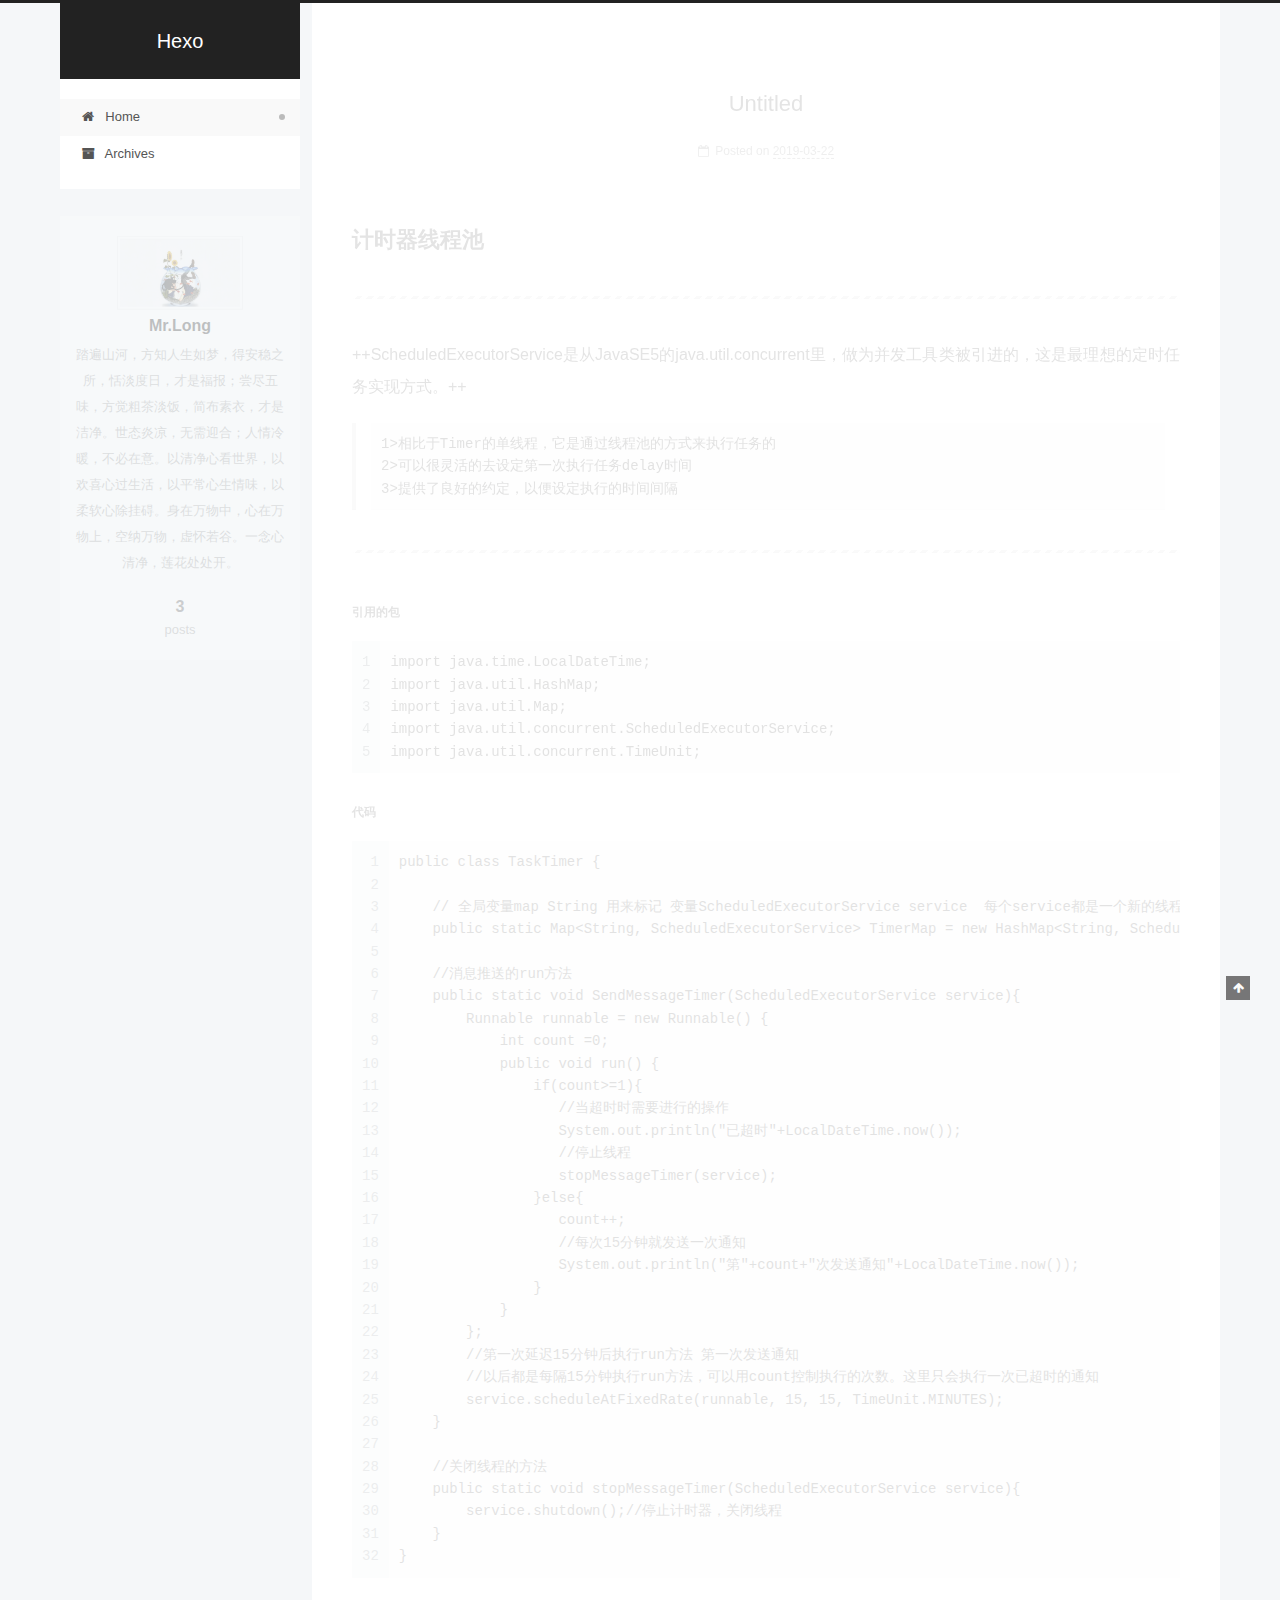
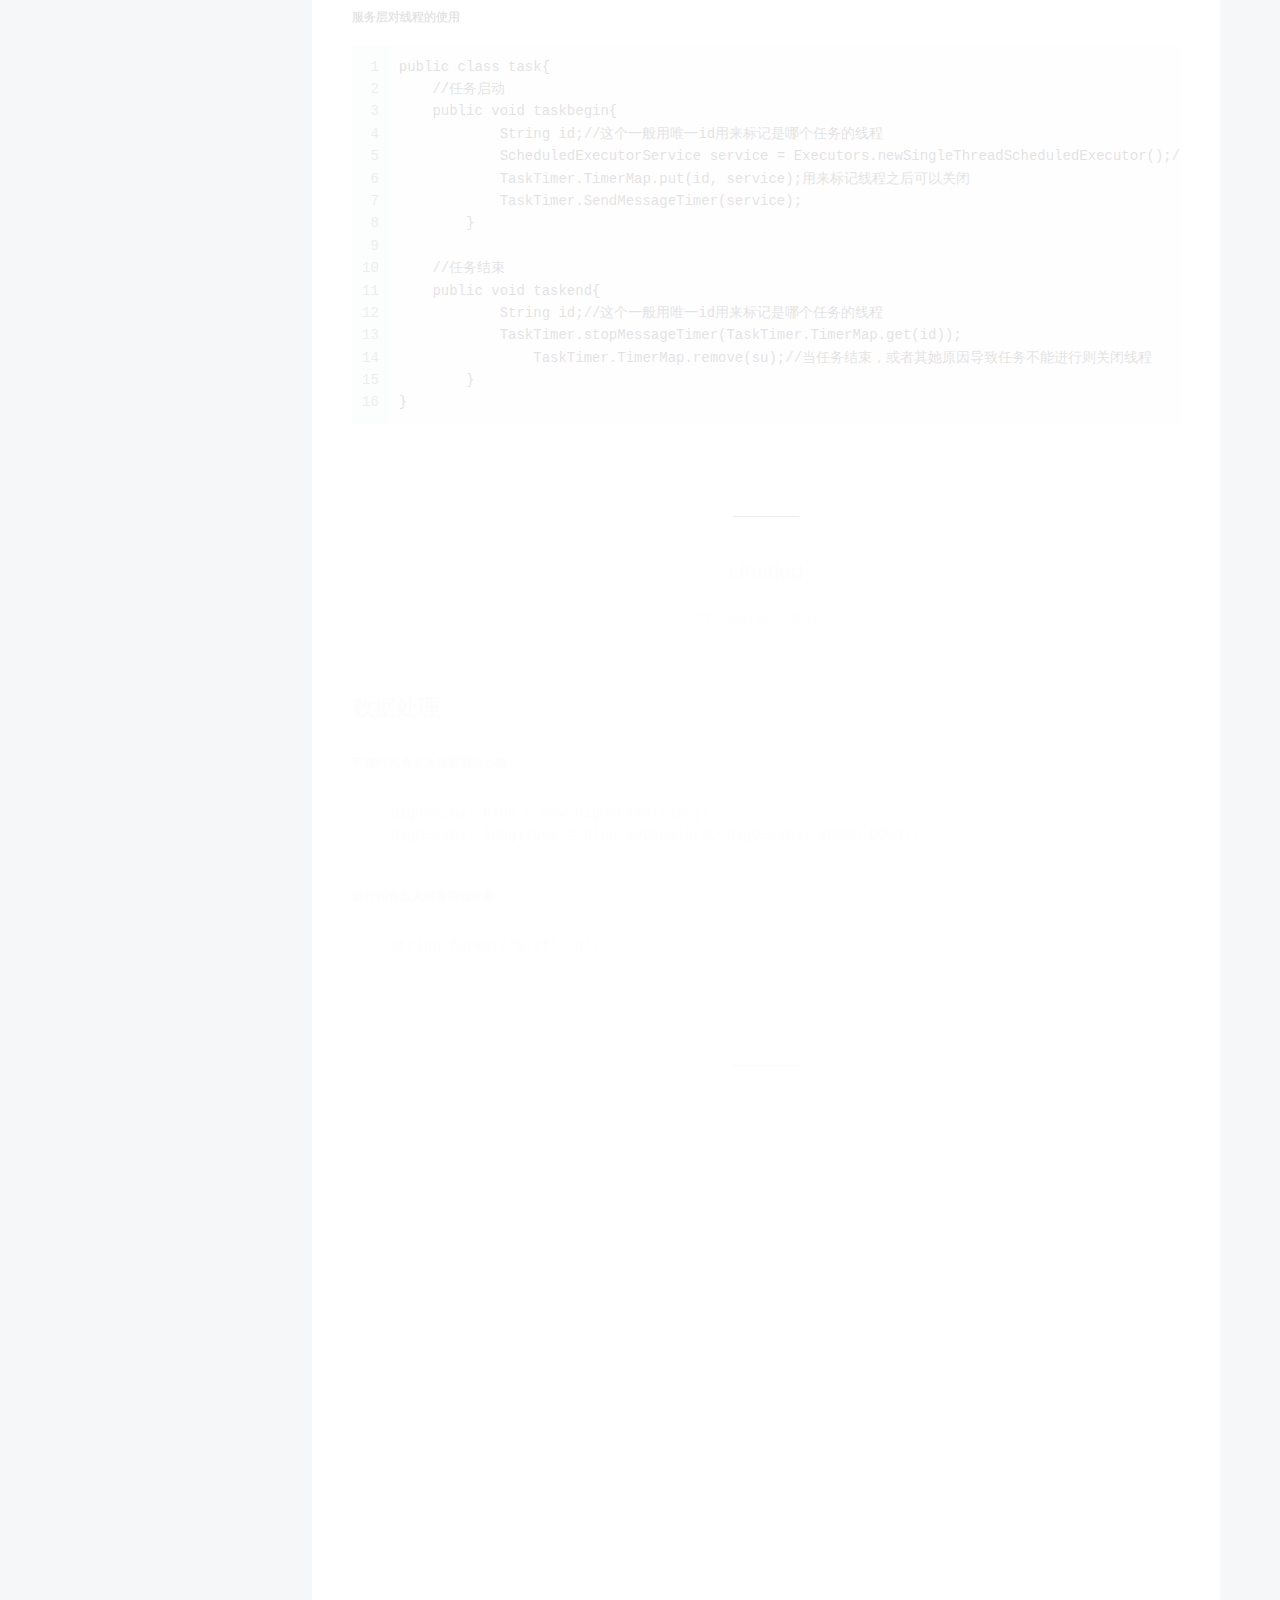
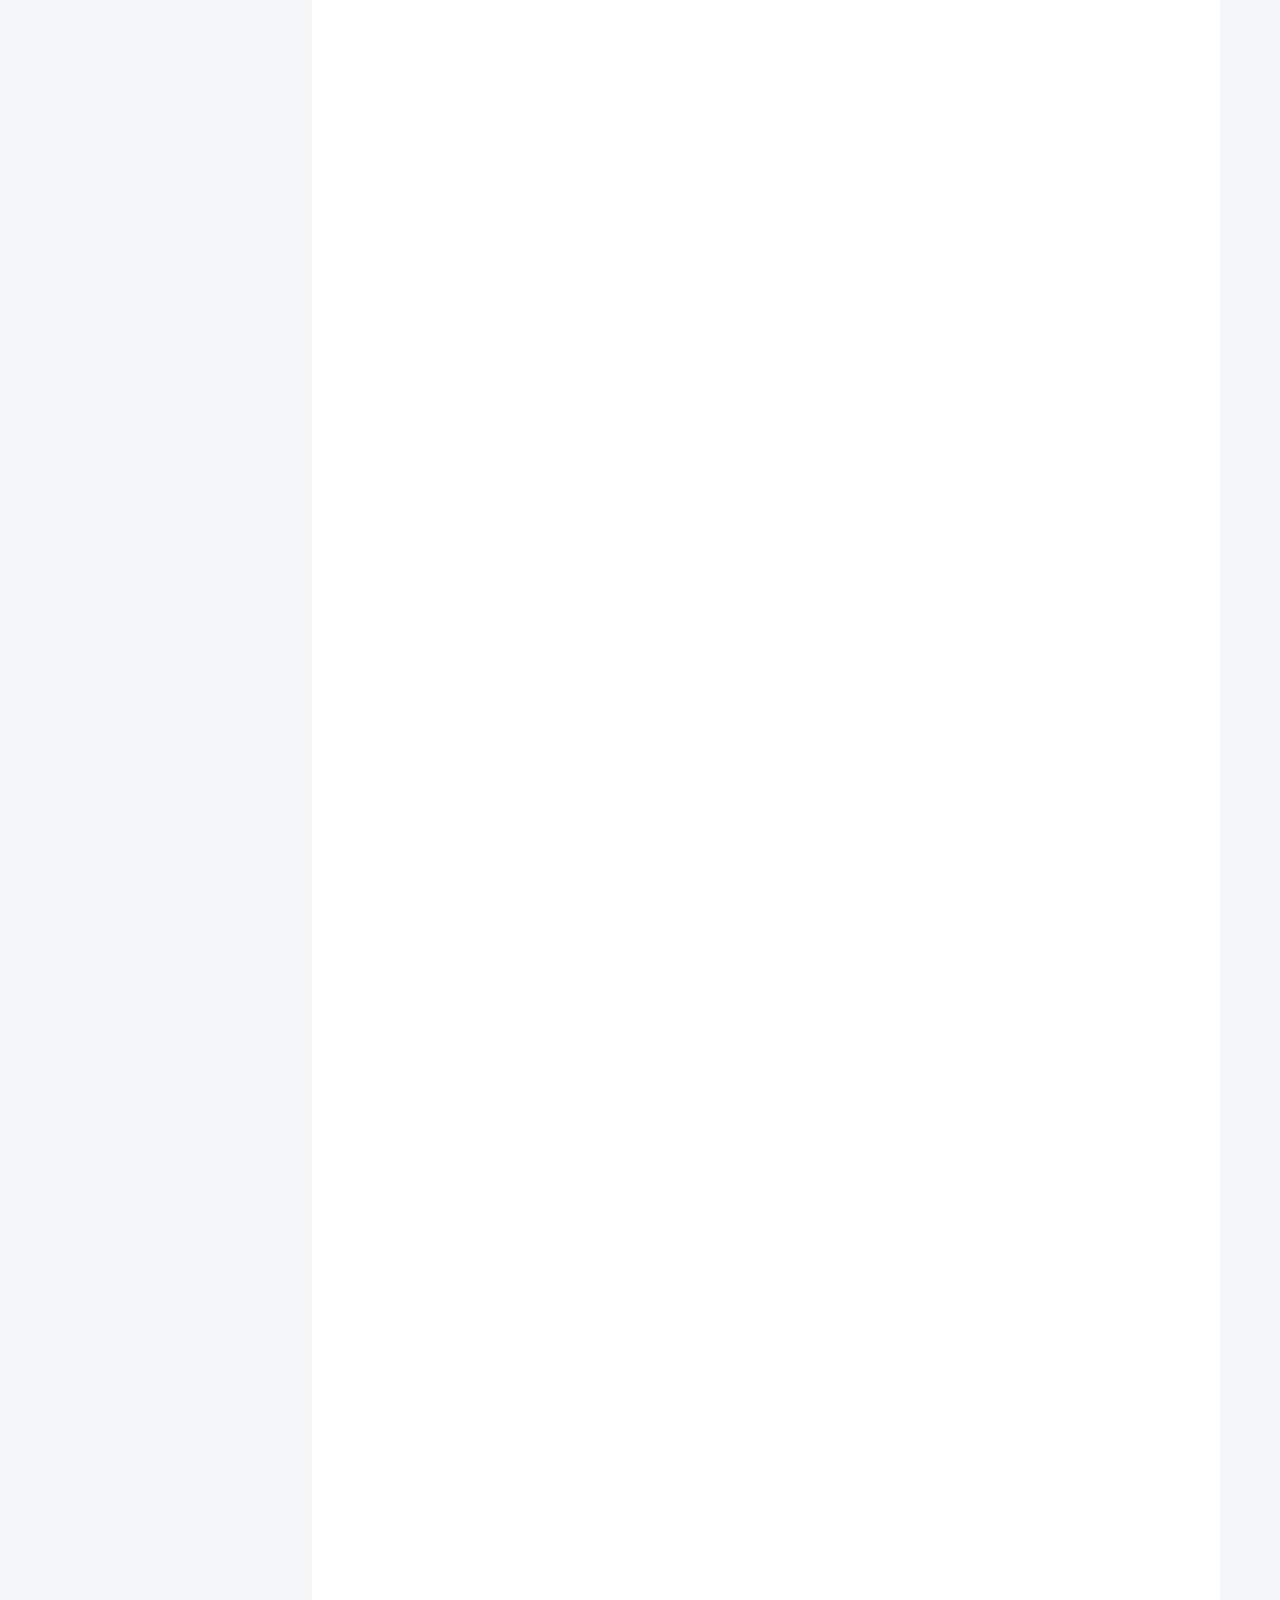
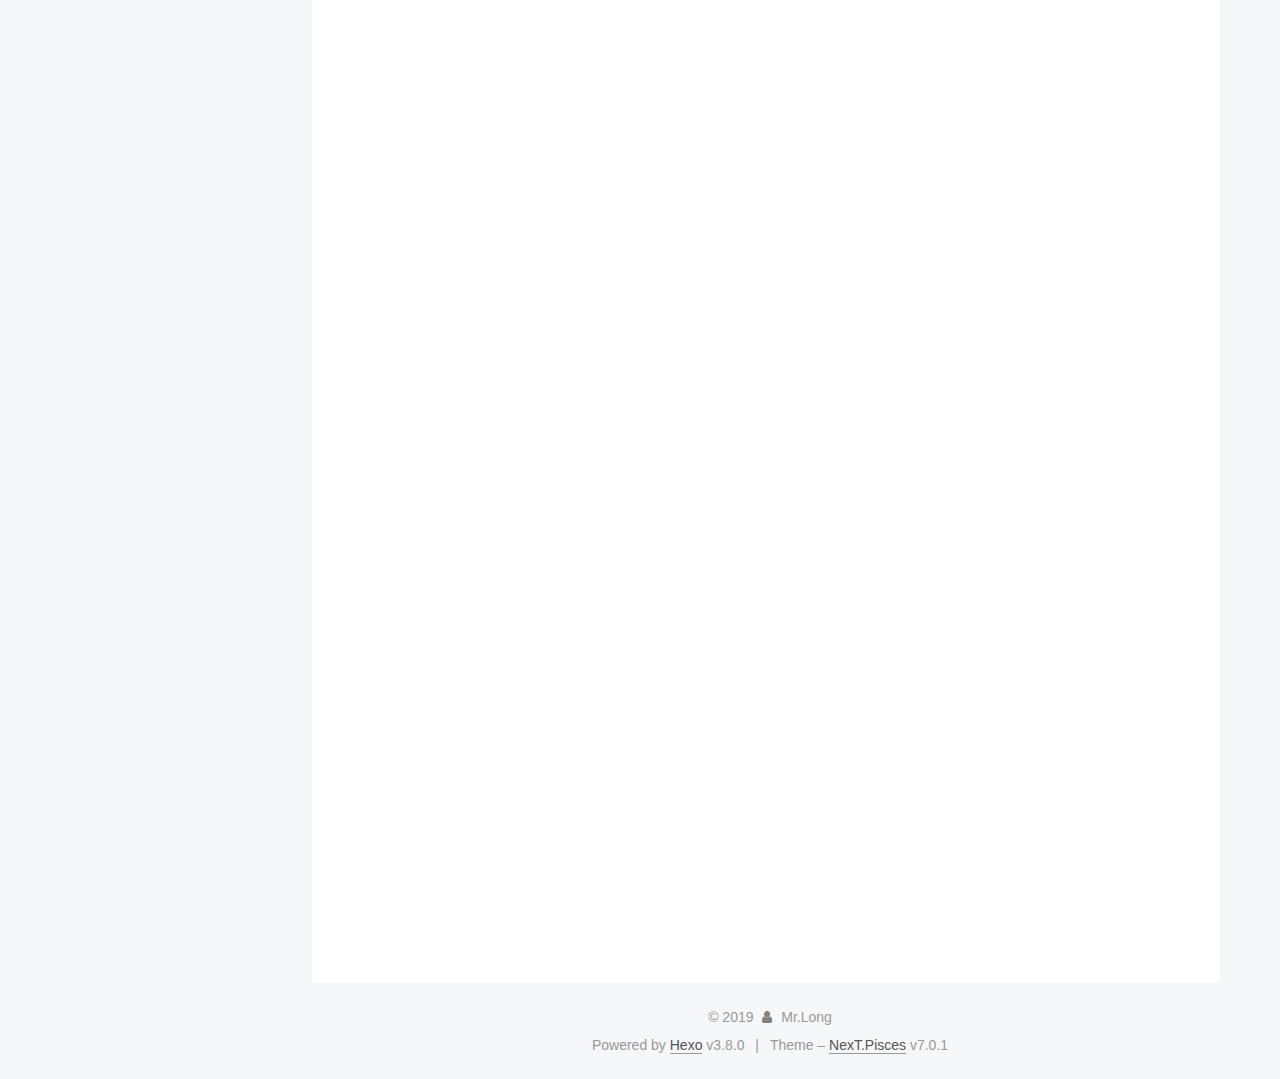
<file: index.html>
<!DOCTYPE html>












  


<html class="theme-next pisces use-motion" lang>
<head><meta name="generator" content="Hexo 3.8.0">
  <meta charset="UTF-8">
<meta http-equiv="X-UA-Compatible" content="IE=edge">
<meta name="viewport" content="width=device-width, initial-scale=1, maximum-scale=2">
<meta name="theme-color" content="#222">


























<link rel="stylesheet" href="/lib/font-awesome/css/font-awesome.min.css?v=4.6.2">

<link rel="stylesheet" href="/css/main.css?v=7.0.1">


  <link rel="apple-touch-icon" sizes="180x180" href="/images/apple-touch-icon-next.png?v=7.0.1">


  <link rel="icon" type="image/png" sizes="32x32" href="/images/favicon-32x32-next.png?v=7.0.1">


  <link rel="icon" type="image/png" sizes="16x16" href="/images/favicon-16x16-next.png?v=7.0.1">


  <link rel="mask-icon" href="/images/logo.svg?v=7.0.1" color="#222">







<script id="hexo.configurations">
  var NexT = window.NexT || {};
  var CONFIG = {
    root: '/',
    scheme: 'Pisces',
    version: '7.0.1',
    sidebar: {"position":"left","display":"post","offset":12,"b2t":false,"scrollpercent":false,"onmobile":false,"dimmer":false},
    fancybox: false,
    fastclick: false,
    lazyload: false,
    tabs: true,
    motion: {"enable":true,"async":false,"transition":{"post_block":"fadeIn","post_header":"slideDownIn","post_body":"slideDownIn","coll_header":"slideLeftIn","sidebar":"slideUpIn"}},
    algolia: {
      applicationID: '',
      apiKey: '',
      indexName: '',
      hits: {"per_page":10},
      labels: {"input_placeholder":"Search for Posts","hits_empty":"We didn't find any results for the search: ${query}","hits_stats":"${hits} results found in ${time} ms"}
    }
  };
</script>


  




  <meta name="description" content="踏遍山河，方知人生如梦，得安稳之所，恬淡度日，才是福报；尝尽五味，方觉粗茶淡饭，简布素衣，才是洁净。世态炎凉，无需迎合；人情冷暖，不必在意。以清净心看世界，以欢喜心过生活，以平常心生情味，以柔软心除挂碍。身在万物中，心在万物上，空纳万物，虚怀若谷。一念心清净，莲花处处开。">
<meta property="og:type" content="website">
<meta property="og:title" content="Hexo">
<meta property="og:url" content="http://571579269.github.io/index.html">
<meta property="og:site_name" content="Hexo">
<meta property="og:description" content="踏遍山河，方知人生如梦，得安稳之所，恬淡度日，才是福报；尝尽五味，方觉粗茶淡饭，简布素衣，才是洁净。世态炎凉，无需迎合；人情冷暖，不必在意。以清净心看世界，以欢喜心过生活，以平常心生情味，以柔软心除挂碍。身在万物中，心在万物上，空纳万物，虚怀若谷。一念心清净，莲花处处开。">
<meta property="og:locale" content="default">
<meta name="twitter:card" content="summary">
<meta name="twitter:title" content="Hexo">
<meta name="twitter:description" content="踏遍山河，方知人生如梦，得安稳之所，恬淡度日，才是福报；尝尽五味，方觉粗茶淡饭，简布素衣，才是洁净。世态炎凉，无需迎合；人情冷暖，不必在意。以清净心看世界，以欢喜心过生活，以平常心生情味，以柔软心除挂碍。身在万物中，心在万物上，空纳万物，虚怀若谷。一念心清净，莲花处处开。">






  <link rel="canonical" href="http://571579269.github.io/">



<script id="page.configurations">
  CONFIG.page = {
    sidebar: "",
  };
</script>

  <title>Hexo</title>
  












  <noscript>
  <style>
  .use-motion .motion-element,
  .use-motion .brand,
  .use-motion .menu-item,
  .sidebar-inner,
  .use-motion .post-block,
  .use-motion .pagination,
  .use-motion .comments,
  .use-motion .post-header,
  .use-motion .post-body,
  .use-motion .collection-title { opacity: initial; }

  .use-motion .logo,
  .use-motion .site-title,
  .use-motion .site-subtitle {
    opacity: initial;
    top: initial;
  }

  .use-motion .logo-line-before i { left: initial; }
  .use-motion .logo-line-after i { right: initial; }
  </style>
</noscript>

</head>

<body itemscope itemtype="http://schema.org/WebPage" lang="default">

  
  
    
  

  <div class="container sidebar-position-left 
  page-home">
    <div class="headband"></div>

    <header id="header" class="header" itemscope itemtype="http://schema.org/WPHeader">
      <div class="header-inner"><div class="site-brand-wrapper">
  <div class="site-meta">
    

    <div class="custom-logo-site-title">
      <a href="/" class="brand" rel="start">
        <span class="logo-line-before"><i></i></span>
        <span class="site-title">Hexo</span>
        <span class="logo-line-after"><i></i></span>
      </a>
    </div>
    
    
  </div>

  <div class="site-nav-toggle">
    <button aria-label="Toggle navigation bar">
      <span class="btn-bar"></span>
      <span class="btn-bar"></span>
      <span class="btn-bar"></span>
    </button>
  </div>
</div>



<nav class="site-nav">
  
    <ul id="menu" class="menu">
      
        
        
        
          
          <li class="menu-item menu-item-home menu-item-active">

    
    
    
      
    

    

    <a href="/" rel="section"><i class="menu-item-icon fa fa-fw fa-home"></i> <br>Home</a>

  </li>
        
        
        
          
          <li class="menu-item menu-item-archives">

    
    
    
      
    

    

    <a href="/archives/" rel="section"><i class="menu-item-icon fa fa-fw fa-archive"></i> <br>Archives</a>

  </li>

      
      
    </ul>
  

  

  
</nav>



  



</div>
    </header>

    


    <main id="main" class="main">
      <div class="main-inner">
        <div class="content-wrap">
          
            

          
          <div id="content" class="content">
            
  <section id="posts" class="posts-expand">
    
      

  

  
  
  

  

  <article class="post post-type-normal" itemscope itemtype="http://schema.org/Article">
  
  
  
  <div class="post-block">
    <link itemprop="mainEntityOfPage" href="http://571579269.github.io/2019/03/22/计时器线程池/">

    <span hidden itemprop="author" itemscope itemtype="http://schema.org/Person">
      <meta itemprop="name" content="Mr.Long">
      <meta itemprop="description" content="踏遍山河，方知人生如梦，得安稳之所，恬淡度日，才是福报；尝尽五味，方觉粗茶淡饭，简布素衣，才是洁净。世态炎凉，无需迎合；人情冷暖，不必在意。以清净心看世界，以欢喜心过生活，以平常心生情味，以柔软心除挂碍。身在万物中，心在万物上，空纳万物，虚怀若谷。一念心清净，莲花处处开。">
      <meta itemprop="image" content="/images/avatar.png">
    </span>

    <span hidden itemprop="publisher" itemscope itemtype="http://schema.org/Organization">
      <meta itemprop="name" content="Hexo">
    </span>

    
      <header class="post-header">

        
        
          <h1 class="post-title" itemprop="name headline">
                
                
                <a href="/2019/03/22/计时器线程池/" class="post-title-link" itemprop="url">Untitled</a>
              
            
          </h1>
        

        <div class="post-meta">
          <span class="post-time">

            
            
            

            
              <span class="post-meta-item-icon">
                <i class="fa fa-calendar-o"></i>
              </span>
              
                <span class="post-meta-item-text">Posted on</span>
              

              
                
              

              <time title="Created: 2019-03-22 11:53:43 / Modified: 11:26:11" itemprop="dateCreated datePublished" datetime="2019-03-22T11:53:43+08:00">2019-03-22</time>
            

            
              

              
            
          </span>

          

          
            
            
          

          
          

          

          

          

        </div>
      </header>
    

    
    
    
    <div class="post-body" itemprop="articleBody">

      
      

      
        
          
            <h1 id="计时器线程池"><a href="#计时器线程池" class="headerlink" title="计时器线程池"></a>计时器线程池</h1><hr>
<p>++ScheduledExecutorService是从JavaSE5的java.util.concurrent里，做为并发工具类被引进的，这是最理想的定时任务实现方式。++</p>
<blockquote>
<pre><code>1&gt;相比于Timer的单线程，它是通过线程池的方式来执行任务的 
2&gt;可以很灵活的去设定第一次执行任务delay时间
3&gt;提供了良好的约定，以便设定执行的时间间隔
</code></pre></blockquote>
<hr>
<h6 id="引用的包"><a href="#引用的包" class="headerlink" title="引用的包"></a>引用的包</h6><figure class="highlight plain"><table><tr><td class="gutter"><pre><span class="line">1</span><br><span class="line">2</span><br><span class="line">3</span><br><span class="line">4</span><br><span class="line">5</span><br></pre></td><td class="code"><pre><span class="line">import java.time.LocalDateTime;</span><br><span class="line">import java.util.HashMap;</span><br><span class="line">import java.util.Map;</span><br><span class="line">import java.util.concurrent.ScheduledExecutorService;</span><br><span class="line">import java.util.concurrent.TimeUnit;</span><br></pre></td></tr></table></figure>
<h6 id="代码"><a href="#代码" class="headerlink" title="代码"></a>代码</h6><figure class="highlight plain"><table><tr><td class="gutter"><pre><span class="line">1</span><br><span class="line">2</span><br><span class="line">3</span><br><span class="line">4</span><br><span class="line">5</span><br><span class="line">6</span><br><span class="line">7</span><br><span class="line">8</span><br><span class="line">9</span><br><span class="line">10</span><br><span class="line">11</span><br><span class="line">12</span><br><span class="line">13</span><br><span class="line">14</span><br><span class="line">15</span><br><span class="line">16</span><br><span class="line">17</span><br><span class="line">18</span><br><span class="line">19</span><br><span class="line">20</span><br><span class="line">21</span><br><span class="line">22</span><br><span class="line">23</span><br><span class="line">24</span><br><span class="line">25</span><br><span class="line">26</span><br><span class="line">27</span><br><span class="line">28</span><br><span class="line">29</span><br><span class="line">30</span><br><span class="line">31</span><br><span class="line">32</span><br></pre></td><td class="code"><pre><span class="line">public class TaskTimer &#123;</span><br><span class="line">    </span><br><span class="line">    // 全局变量map String 用来标记 变量ScheduledExecutorService service  每个service都是一个新的线程互不影响</span><br><span class="line">    public static Map&lt;String, ScheduledExecutorService&gt; TimerMap = new HashMap&lt;String, ScheduledExecutorService&gt;();</span><br><span class="line"></span><br><span class="line">    //消息推送的run方法</span><br><span class="line">    public static void SendMessageTimer(ScheduledExecutorService service)&#123;</span><br><span class="line">        Runnable runnable = new Runnable() &#123;</span><br><span class="line">            int count =0;</span><br><span class="line">            public void run() &#123;</span><br><span class="line">                if(count&gt;=1)&#123;</span><br><span class="line">                   //当超时时需要进行的操作</span><br><span class="line">                   System.out.println(&quot;已超时&quot;+LocalDateTime.now());</span><br><span class="line">                   //停止线程</span><br><span class="line">                   stopMessageTimer(service);</span><br><span class="line">                &#125;else&#123;</span><br><span class="line">                   count++;</span><br><span class="line">                   //每次15分钟就发送一次通知</span><br><span class="line">                   System.out.println(&quot;第&quot;+count+&quot;次发送通知&quot;+LocalDateTime.now());</span><br><span class="line">                &#125;</span><br><span class="line">            &#125;</span><br><span class="line">        &#125;;</span><br><span class="line">        //第一次延迟15分钟后执行run方法 第一次发送通知</span><br><span class="line">        //以后都是每隔15分钟执行run方法，可以用count控制执行的次数。这里只会执行一次已超时的通知</span><br><span class="line">        service.scheduleAtFixedRate(runnable, 15, 15, TimeUnit.MINUTES);</span><br><span class="line">    &#125;</span><br><span class="line">   </span><br><span class="line">    //关闭线程的方法</span><br><span class="line">    public static void stopMessageTimer(ScheduledExecutorService service)&#123;</span><br><span class="line">        service.shutdown();//停止计时器，关闭线程</span><br><span class="line">    &#125;</span><br><span class="line">&#125;</span><br></pre></td></tr></table></figure>
<h6 id="服务层对线程的使用"><a href="#服务层对线程的使用" class="headerlink" title="服务层对线程的使用"></a>服务层对线程的使用</h6><figure class="highlight plain"><table><tr><td class="gutter"><pre><span class="line">1</span><br><span class="line">2</span><br><span class="line">3</span><br><span class="line">4</span><br><span class="line">5</span><br><span class="line">6</span><br><span class="line">7</span><br><span class="line">8</span><br><span class="line">9</span><br><span class="line">10</span><br><span class="line">11</span><br><span class="line">12</span><br><span class="line">13</span><br><span class="line">14</span><br><span class="line">15</span><br><span class="line">16</span><br></pre></td><td class="code"><pre><span class="line">public class task&#123;</span><br><span class="line">    //任务启动</span><br><span class="line">    public void taskbegin&#123;</span><br><span class="line">            String id;//这个一般用唯一id用来标记是哪个任务的线程</span><br><span class="line">            ScheduledExecutorService service = Executors.newSingleThreadScheduledExecutor();//每当任务发布时就会启动线程计时</span><br><span class="line">            TaskTimer.TimerMap.put(id, service);用来标记线程之后可以关闭</span><br><span class="line">            TaskTimer.SendMessageTimer(service);</span><br><span class="line">        &#125;</span><br><span class="line"></span><br><span class="line">    //任务结束</span><br><span class="line">    public void taskend&#123;</span><br><span class="line">            String id;//这个一般用唯一id用来标记是哪个任务的线程</span><br><span class="line">            TaskTimer.stopMessageTimer(TaskTimer.TimerMap.get(id));</span><br><span class="line">                TaskTimer.TimerMap.remove(su);//当任务结束，或者其她原因导致任务不能进行则关闭线程</span><br><span class="line">        &#125;</span><br><span class="line">&#125;</span><br></pre></td></tr></table></figure>

          
        
      
    </div>

    

    
    
    

    

    
      
    
    

    

    <footer class="post-footer">
      

      

      

      
      
        <div class="post-eof"></div>
      
    </footer>
  </div>
  
  
  
  </article>


    
      

  

  
  
  

  

  <article class="post post-type-normal" itemscope itemtype="http://schema.org/Article">
  
  
  
  <div class="post-block">
    <link itemprop="mainEntityOfPage" href="http://571579269.github.io/2019/03/22/数据处理/">

    <span hidden itemprop="author" itemscope itemtype="http://schema.org/Person">
      <meta itemprop="name" content="Mr.Long">
      <meta itemprop="description" content="踏遍山河，方知人生如梦，得安稳之所，恬淡度日，才是福报；尝尽五味，方觉粗茶淡饭，简布素衣，才是洁净。世态炎凉，无需迎合；人情冷暖，不必在意。以清净心看世界，以欢喜心过生活，以平常心生情味，以柔软心除挂碍。身在万物中，心在万物上，空纳万物，虚怀若谷。一念心清净，莲花处处开。">
      <meta itemprop="image" content="/images/avatar.png">
    </span>

    <span hidden itemprop="publisher" itemscope itemtype="http://schema.org/Organization">
      <meta itemprop="name" content="Hexo">
    </span>

    
      <header class="post-header">

        
        
          <h1 class="post-title" itemprop="name headline">
                
                
                <a href="/2019/03/22/数据处理/" class="post-title-link" itemprop="url">Untitled</a>
              
            
          </h1>
        

        <div class="post-meta">
          <span class="post-time">

            
            
            

            
              <span class="post-meta-item-icon">
                <i class="fa fa-calendar-o"></i>
              </span>
              
                <span class="post-meta-item-text">Posted on</span>
              

              
                
              

              <time title="Created: 2019-03-22 11:53:43 / Modified: 10:58:46" itemprop="dateCreated datePublished" datetime="2019-03-22T11:53:43+08:00">2019-03-22</time>
            

            
              

              
            
          </span>

          

          
            
            
          

          
          

          

          

          

        </div>
      </header>
    

    
    
    
    <div class="post-body" itemprop="articleBody">

      
      

      
        
          
            <h1 id="数据处理"><a href="#数据处理" class="headerlink" title="数据处理"></a>数据处理</h1><h6 id="不进行四舍五入保留两位小数"><a href="#不进行四舍五入保留两位小数" class="headerlink" title="不进行四舍五入保留两位小数"></a>不进行四舍五入保留两位小数</h6><figure class="highlight plain"><table><tr><td class="gutter"><pre><span class="line">1</span><br><span class="line">2</span><br></pre></td><td class="code"><pre><span class="line">BigDecimal blon = new BigDecimal(lon);</span><br><span class="line">BigDecimal longitude = blon.setScale(2, BigDecimal.ROUND_DOWN);</span><br></pre></td></tr></table></figure>
<h6 id="进行四舍五入保留两位小数"><a href="#进行四舍五入保留两位小数" class="headerlink" title="进行四舍五入保留两位小数"></a>进行四舍五入保留两位小数</h6><figure class="highlight plain"><table><tr><td class="gutter"><pre><span class="line">1</span><br></pre></td><td class="code"><pre><span class="line">String.format(&quot;%.2f&quot;, d);</span><br></pre></td></tr></table></figure>

          
        
      
    </div>

    

    
    
    

    

    
      
    
    

    

    <footer class="post-footer">
      

      

      

      
      
        <div class="post-eof"></div>
      
    </footer>
  </div>
  
  
  
  </article>


    
      

  

  
  
  

  

  <article class="post post-type-normal" itemscope itemtype="http://schema.org/Article">
  
  
  
  <div class="post-block">
    <link itemprop="mainEntityOfPage" href="http://571579269.github.io/2019/03/22/mybatis-plus代码生成器/">

    <span hidden itemprop="author" itemscope itemtype="http://schema.org/Person">
      <meta itemprop="name" content="Mr.Long">
      <meta itemprop="description" content="踏遍山河，方知人生如梦，得安稳之所，恬淡度日，才是福报；尝尽五味，方觉粗茶淡饭，简布素衣，才是洁净。世态炎凉，无需迎合；人情冷暖，不必在意。以清净心看世界，以欢喜心过生活，以平常心生情味，以柔软心除挂碍。身在万物中，心在万物上，空纳万物，虚怀若谷。一念心清净，莲花处处开。">
      <meta itemprop="image" content="/images/avatar.png">
    </span>

    <span hidden itemprop="publisher" itemscope itemtype="http://schema.org/Organization">
      <meta itemprop="name" content="Hexo">
    </span>

    
      <header class="post-header">

        
        
          <h1 class="post-title" itemprop="name headline">
                
                
                <a href="/2019/03/22/mybatis-plus代码生成器/" class="post-title-link" itemprop="url">Untitled</a>
              
            
          </h1>
        

        <div class="post-meta">
          <span class="post-time">

            
            
            

            
              <span class="post-meta-item-icon">
                <i class="fa fa-calendar-o"></i>
              </span>
              
                <span class="post-meta-item-text">Posted on</span>
              

              
                
              

              <time title="Created: 2019-03-22 11:53:43 / Modified: 11:33:18" itemprop="dateCreated datePublished" datetime="2019-03-22T11:53:43+08:00">2019-03-22</time>
            

            
              

              
            
          </span>

          

          
            
            
          

          
          

          

          

          

        </div>
      </header>
    

    
    
    
    <div class="post-body" itemprop="articleBody">

      
      

      
        
          
            <h6 id="引入的包"><a href="#引入的包" class="headerlink" title="引入的包"></a>引入的包</h6><figure class="highlight plain"><table><tr><td class="gutter"><pre><span class="line">1</span><br><span class="line">2</span><br><span class="line">3</span><br><span class="line">4</span><br><span class="line">5</span><br><span class="line">6</span><br><span class="line">7</span><br><span class="line">8</span><br><span class="line">9</span><br><span class="line">10</span><br><span class="line">11</span><br><span class="line">12</span><br><span class="line">13</span><br><span class="line">14</span><br><span class="line">15</span><br><span class="line">16</span><br><span class="line">17</span><br><span class="line">18</span><br></pre></td><td class="code"><pre><span class="line">import java.util.ArrayList;</span><br><span class="line">import java.util.List;</span><br><span class="line">import java.util.Scanner;</span><br><span class="line"></span><br><span class="line">import com.baomidou.mybatisplus.core.exceptions.MybatisPlusException;</span><br><span class="line">import com.baomidou.mybatisplus.core.toolkit.StringPool;</span><br><span class="line">import com.baomidou.mybatisplus.core.toolkit.StringUtils;</span><br><span class="line">import com.baomidou.mybatisplus.generator.AutoGenerator;</span><br><span class="line">import com.baomidou.mybatisplus.generator.InjectionConfig;</span><br><span class="line">import com.baomidou.mybatisplus.generator.config.DataSourceConfig;</span><br><span class="line">import com.baomidou.mybatisplus.generator.config.FileOutConfig;</span><br><span class="line">import com.baomidou.mybatisplus.generator.config.GlobalConfig;</span><br><span class="line">import com.baomidou.mybatisplus.generator.config.PackageConfig;</span><br><span class="line">import com.baomidou.mybatisplus.generator.config.StrategyConfig;</span><br><span class="line">import com.baomidou.mybatisplus.generator.config.TemplateConfig;</span><br><span class="line">import com.baomidou.mybatisplus.generator.config.po.TableInfo;</span><br><span class="line">import com.baomidou.mybatisplus.generator.config.rules.NamingStrategy;</span><br><span class="line">import com.baomidou.mybatisplus.generator.engine.FreemarkerTemplateEngine;</span><br></pre></td></tr></table></figure>
<h6 id="生成代码的main方法"><a href="#生成代码的main方法" class="headerlink" title="生成代码的main方法"></a>生成代码的main方法</h6><figure class="highlight plain"><table><tr><td class="gutter"><pre><span class="line">1</span><br><span class="line">2</span><br><span class="line">3</span><br><span class="line">4</span><br><span class="line">5</span><br><span class="line">6</span><br><span class="line">7</span><br><span class="line">8</span><br><span class="line">9</span><br><span class="line">10</span><br><span class="line">11</span><br><span class="line">12</span><br><span class="line">13</span><br><span class="line">14</span><br><span class="line">15</span><br><span class="line">16</span><br><span class="line">17</span><br><span class="line">18</span><br><span class="line">19</span><br><span class="line">20</span><br><span class="line">21</span><br><span class="line">22</span><br><span class="line">23</span><br><span class="line">24</span><br><span class="line">25</span><br><span class="line">26</span><br><span class="line">27</span><br><span class="line">28</span><br><span class="line">29</span><br><span class="line">30</span><br><span class="line">31</span><br><span class="line">32</span><br><span class="line">33</span><br><span class="line">34</span><br><span class="line">35</span><br><span class="line">36</span><br><span class="line">37</span><br><span class="line">38</span><br><span class="line">39</span><br><span class="line">40</span><br><span class="line">41</span><br><span class="line">42</span><br><span class="line">43</span><br><span class="line">44</span><br><span class="line">45</span><br><span class="line">46</span><br><span class="line">47</span><br><span class="line">48</span><br><span class="line">49</span><br><span class="line">50</span><br><span class="line">51</span><br><span class="line">52</span><br><span class="line">53</span><br><span class="line">54</span><br><span class="line">55</span><br><span class="line">56</span><br><span class="line">57</span><br><span class="line">58</span><br><span class="line">59</span><br><span class="line">60</span><br><span class="line">61</span><br><span class="line">62</span><br><span class="line">63</span><br><span class="line">64</span><br><span class="line">65</span><br><span class="line">66</span><br><span class="line">67</span><br><span class="line">68</span><br><span class="line">69</span><br><span class="line">70</span><br><span class="line">71</span><br><span class="line">72</span><br><span class="line">73</span><br><span class="line">74</span><br><span class="line">75</span><br><span class="line">76</span><br><span class="line">77</span><br><span class="line">78</span><br><span class="line">79</span><br><span class="line">80</span><br><span class="line">81</span><br><span class="line">82</span><br><span class="line">83</span><br><span class="line">84</span><br><span class="line">85</span><br><span class="line">86</span><br><span class="line">87</span><br><span class="line">88</span><br><span class="line">89</span><br><span class="line">90</span><br><span class="line">91</span><br><span class="line">92</span><br><span class="line">93</span><br><span class="line">94</span><br><span class="line">95</span><br><span class="line">96</span><br><span class="line">97</span><br><span class="line">98</span><br><span class="line">99</span><br><span class="line">100</span><br><span class="line">101</span><br><span class="line">102</span><br><span class="line">103</span><br></pre></td><td class="code"><pre><span class="line">//执行 main 方法控制台输入模块表名回车自动生成对应项目目录中</span><br><span class="line">public class CodeGenerator &#123;</span><br><span class="line">  public static String scanner(String tip) &#123;</span><br><span class="line">      Scanner scanner = new Scanner(System.in);</span><br><span class="line">      StringBuilder help = new StringBuilder();</span><br><span class="line">      help.append(&quot;请输入&quot; + tip + &quot;：&quot;);</span><br><span class="line">      System.out.println(help.toString());</span><br><span class="line">      if (scanner.hasNext()) &#123;</span><br><span class="line">          String ipt = scanner.next();</span><br><span class="line">          if (StringUtils.isNotEmpty(ipt)) &#123;</span><br><span class="line">              return ipt;</span><br><span class="line">          &#125;</span><br><span class="line">      &#125;</span><br><span class="line">      throw new MybatisPlusException(&quot;请输入正确的&quot; + tip + &quot;！&quot;);</span><br><span class="line">  &#125;</span><br><span class="line"></span><br><span class="line">  public static void main(String[] args) &#123;</span><br><span class="line">      // 代码生成器</span><br><span class="line">      AutoGenerator mpg = new AutoGenerator();</span><br><span class="line"></span><br><span class="line">      // 全局配置</span><br><span class="line">      GlobalConfig gc = new GlobalConfig();</span><br><span class="line">      String projectPath = System.getProperty(&quot;user.dir&quot;);</span><br><span class="line">      gc.setOutputDir(projectPath + &quot;/src/main/java&quot;);</span><br><span class="line">      gc.setAuthor(&quot;long&quot;);</span><br><span class="line">      gc.setOpen(false);</span><br><span class="line">      mpg.setGlobalConfig(gc);</span><br><span class="line"></span><br><span class="line">      // 数据源配置</span><br><span class="line">      DataSourceConfig dsc = new DataSourceConfig();</span><br><span class="line">      dsc.setUrl(&quot;jdbc:mysql://10.10.0.118:3306/renbao?useUnicode=true&amp;useSSL=false&amp;characterEncoding=utf8&quot;);</span><br><span class="line">      // dsc.setSchemaName(&quot;public&quot;);</span><br><span class="line">      dsc.setDriverName(&quot;com.mysql.jdbc.Driver&quot;);</span><br><span class="line">      dsc.setUsername(&quot;root&quot;);</span><br><span class="line">      dsc.setPassword(&quot;&quot;);</span><br><span class="line">      mpg.setDataSource(dsc);</span><br><span class="line"></span><br><span class="line">      // 包配置</span><br><span class="line">      PackageConfig pc = new PackageConfig();</span><br><span class="line">      //配置生成的entity等的路径</span><br><span class="line">      pc.setParent(&quot;com.example.modules.demo&quot;);</span><br><span class="line">      mpg.setPackageInfo(pc);</span><br><span class="line"></span><br><span class="line">      // 自定义配置</span><br><span class="line">      InjectionConfig cfg = new InjectionConfig() &#123;</span><br><span class="line">          @Override</span><br><span class="line">          public void initMap() &#123;</span><br><span class="line">          &#125;</span><br><span class="line">      &#125;;</span><br><span class="line"></span><br><span class="line">      // 如果模板引擎是 freemarker</span><br><span class="line">      String templatePath = &quot;/templates/mapper.xml.ftl&quot;;</span><br><span class="line">      // 如果模板引擎是 velocity</span><br><span class="line">      // String templatePath = &quot;/templates/mapper.xml.vm&quot;;</span><br><span class="line"></span><br><span class="line">      // 自定义输出配置</span><br><span class="line">      List&lt;FileOutConfig&gt; focList = new ArrayList&lt;&gt;();</span><br><span class="line">      // 自定义配置会被优先输出</span><br><span class="line">      focList.add(new FileOutConfig(templatePath) &#123;</span><br><span class="line">          @Override</span><br><span class="line">          public String outputFile(TableInfo tableInfo) &#123;</span><br><span class="line">              // 自定义输出文件名，如果你 Entity 设置了前后缀、此处注意 xml 的名称会跟着发生变化！！</span><br><span class="line">              return projectPath + &quot;/src/main/resources/mapper/&quot; + pc.getModuleName()</span><br><span class="line">                      + &quot;/&quot; + tableInfo.getEntityName() + &quot;Mapper&quot; + StringPool.DOT_XML;</span><br><span class="line">          &#125;</span><br><span class="line">      &#125;);</span><br><span class="line"></span><br><span class="line">      cfg.setFileOutConfigList(focList);</span><br><span class="line">      mpg.setCfg(cfg);</span><br><span class="line"></span><br><span class="line">      // 配置模板</span><br><span class="line">      TemplateConfig templateConfig = new TemplateConfig();</span><br><span class="line"></span><br><span class="line">      // 配置自定义输出模板</span><br><span class="line">      //指定自定义模板路径，注意不要带上.ftl/.vm, 会根据使用的模板引擎自动识别</span><br><span class="line">      // templateConfig.setEntity(&quot;templates/entity2.java&quot;);</span><br><span class="line">      // templateConfig.setService();</span><br><span class="line">      // templateConfig.setController();</span><br><span class="line">      </span><br><span class="line">      templateConfig.setXml(null);</span><br><span class="line">      mpg.setTemplate(templateConfig);</span><br><span class="line"></span><br><span class="line">      // 策略配置</span><br><span class="line">      StrategyConfig strategy = new StrategyConfig();</span><br><span class="line">      strategy.setNaming(NamingStrategy.underline_to_camel);</span><br><span class="line">      strategy.setColumnNaming(NamingStrategy.underline_to_camel);</span><br><span class="line">      strategy.setEntityLombokModel(true);</span><br><span class="line">      strategy.setRestControllerStyle(true);</span><br><span class="line">      // 要生成的数据库表的名字</span><br><span class="line">      strategy.setInclude(&quot;affected_area&quot;,</span><br><span class="line">          &quot;affected_subject&quot;,</span><br><span class="line">          &quot;alert_message&quot;,</span><br><span class="line">          &quot;task_locating&quot;,</span><br><span class="line">          &quot;task_message&quot;,</span><br><span class="line">          &quot;task_reassignment&quot;,</span><br><span class="line">          &quot;tb_token&quot;,</span><br><span class="line">          &quot;tb_user&quot;);</span><br><span class="line">      strategy.setControllerMappingHyphenStyle(true);</span><br><span class="line">      mpg.setStrategy(strategy);</span><br><span class="line">      mpg.setTemplateEngine(new FreemarkerTemplateEngine());</span><br><span class="line">      mpg.execute();</span><br><span class="line">  &#125;</span><br><span class="line">&#125;</span><br></pre></td></tr></table></figure>

          
        
      
    </div>

    

    
    
    

    

    
      
    
    

    

    <footer class="post-footer">
      

      

      

      
      
        <div class="post-eof"></div>
      
    </footer>
  </div>
  
  
  
  </article>


    
  </section>

  


          </div>
          

        </div>
        
          
  
  <div class="sidebar-toggle">
    <div class="sidebar-toggle-line-wrap">
      <span class="sidebar-toggle-line sidebar-toggle-line-first"></span>
      <span class="sidebar-toggle-line sidebar-toggle-line-middle"></span>
      <span class="sidebar-toggle-line sidebar-toggle-line-last"></span>
    </div>
  </div>

  <aside id="sidebar" class="sidebar">
    <div class="sidebar-inner">

      

      

      <div class="site-overview-wrap sidebar-panel sidebar-panel-active">
        <div class="site-overview">
          <div class="site-author motion-element" itemprop="author" itemscope itemtype="http://schema.org/Person">
            
              <img class="site-author-image" itemprop="image" src="/images/avatar.png" alt="Mr.Long">
            
              <p class="site-author-name" itemprop="name">Mr.Long</p>
              <p class="site-description motion-element" itemprop="description">踏遍山河，方知人生如梦，得安稳之所，恬淡度日，才是福报；尝尽五味，方觉粗茶淡饭，简布素衣，才是洁净。世态炎凉，无需迎合；人情冷暖，不必在意。以清净心看世界，以欢喜心过生活，以平常心生情味，以柔软心除挂碍。身在万物中，心在万物上，空纳万物，虚怀若谷。一念心清净，莲花处处开。</p>
          </div>

          
            <nav class="site-state motion-element">
              
                <div class="site-state-item site-state-posts">
                
                  <a href="/archives/">
                
                    <span class="site-state-item-count">3</span>
                    <span class="site-state-item-name">posts</span>
                  </a>
                </div>
              

              

              
            </nav>
          

          

          

          

          
          

          
            
          
          

        </div>
      </div>

      

      

    </div>
  </aside>
  


        
      </div>
    </main>

    <footer id="footer" class="footer">
      <div class="footer-inner">
        <div class="copyright">&copy; <span itemprop="copyrightYear">2019</span>
  <span class="with-love" id="animate">
    <i class="fa fa-user"></i>
  </span>
  <span class="author" itemprop="copyrightHolder">Mr.Long</span>

  

  
</div>


  <div class="powered-by">Powered by <a href="https://hexo.io" class="theme-link" rel="noopener" target="_blank">Hexo</a> v3.8.0</div>



  <span class="post-meta-divider">|</span>



  <div class="theme-info">Theme – <a href="https://theme-next.org" class="theme-link" rel="noopener" target="_blank">NexT.Pisces</a> v7.0.1</div>




        








        
      </div>
    </footer>

    
      <div class="back-to-top">
        <i class="fa fa-arrow-up"></i>
        
      </div>
    

    

    

    
  </div>

  

<script>
  if (Object.prototype.toString.call(window.Promise) !== '[object Function]') {
    window.Promise = null;
  }
</script>


























  
  <script src="/lib/jquery/index.js?v=2.1.3"></script>

  
  <script src="/lib/velocity/velocity.min.js?v=1.2.1"></script>

  
  <script src="/lib/velocity/velocity.ui.min.js?v=1.2.1"></script>


  


  <script src="/js/src/utils.js?v=7.0.1"></script>

  <script src="/js/src/motion.js?v=7.0.1"></script>



  
  


  <script src="/js/src/affix.js?v=7.0.1"></script>

  <script src="/js/src/schemes/pisces.js?v=7.0.1"></script>



  

  


  <script src="/js/src/bootstrap.js?v=7.0.1"></script>


  
  



  




  

  

  

  

  

  

  

  

  

  

  

  

  

</body>
</html>
</file>
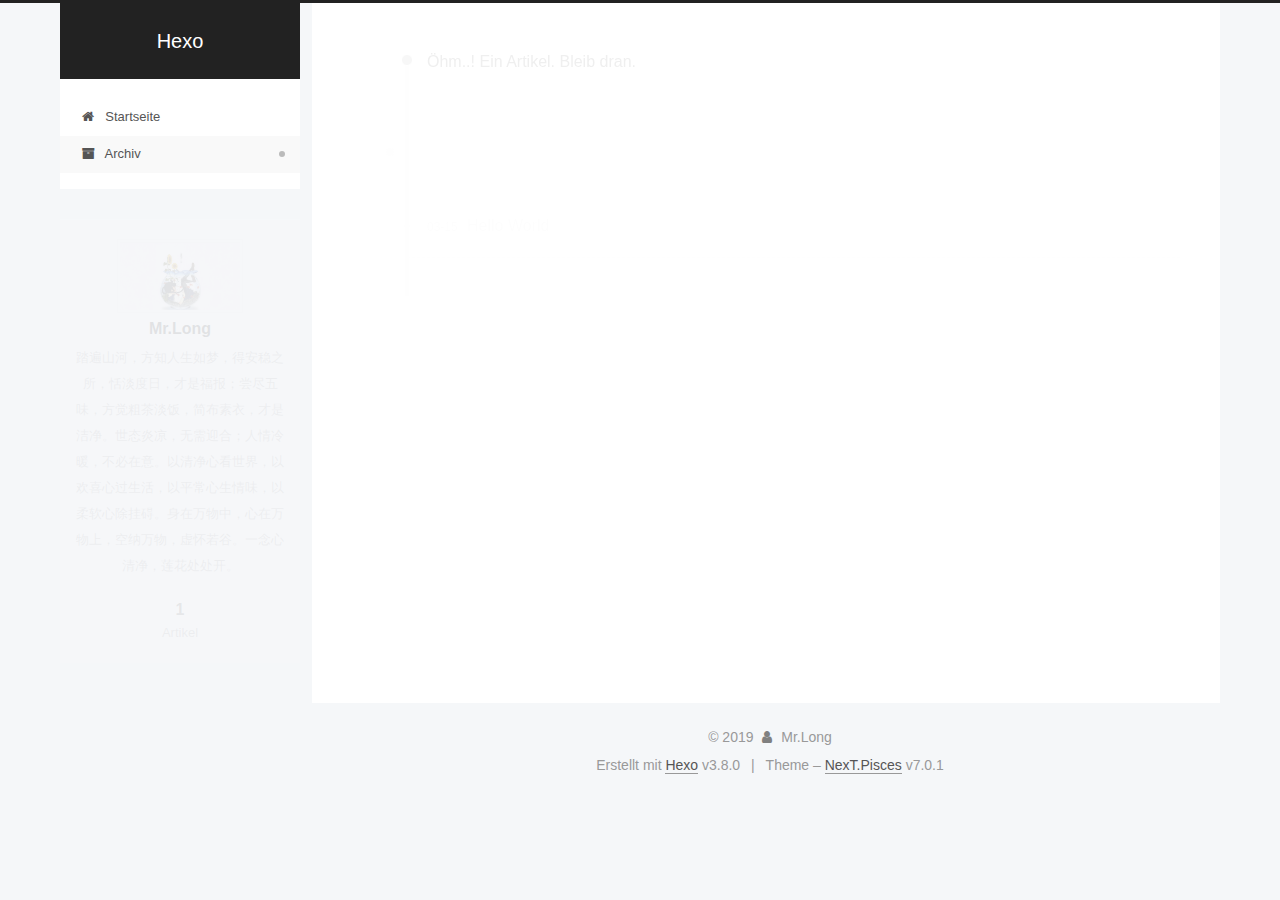
<file: archives/index.html>
<!DOCTYPE html>












  


<html class="theme-next pisces use-motion" lang>
<head><meta name="generator" content="Hexo 3.8.0">
  <meta charset="UTF-8">
<meta http-equiv="X-UA-Compatible" content="IE=edge">
<meta name="viewport" content="width=device-width, initial-scale=1, maximum-scale=2">
<meta name="theme-color" content="#222">


























<link rel="stylesheet" href="/lib/font-awesome/css/font-awesome.min.css?v=4.6.2">

<link rel="stylesheet" href="/css/main.css?v=7.0.1">


  <link rel="apple-touch-icon" sizes="180x180" href="/images/apple-touch-icon-next.png?v=7.0.1">


  <link rel="icon" type="image/png" sizes="32x32" href="/images/favicon-32x32-next.png?v=7.0.1">


  <link rel="icon" type="image/png" sizes="16x16" href="/images/favicon-16x16-next.png?v=7.0.1">


  <link rel="mask-icon" href="/images/logo.svg?v=7.0.1" color="#222">







<script id="hexo.configurations">
  var NexT = window.NexT || {};
  var CONFIG = {
    root: '/',
    scheme: 'Pisces',
    version: '7.0.1',
    sidebar: {"position":"left","display":"post","offset":12,"b2t":false,"scrollpercent":false,"onmobile":false,"dimmer":false},
    fancybox: false,
    fastclick: false,
    lazyload: false,
    tabs: true,
    motion: {"enable":true,"async":false,"transition":{"post_block":"fadeIn","post_header":"slideDownIn","post_body":"slideDownIn","coll_header":"slideLeftIn","sidebar":"slideUpIn"}},
    algolia: {
      applicationID: '',
      apiKey: '',
      indexName: '',
      hits: {"per_page":10},
      labels: {"input_placeholder":"Search for Posts","hits_empty":"We didn't find any results for the search: ${query}","hits_stats":"${hits} results found in ${time} ms"}
    }
  };
</script>


  




  <meta name="description" content="踏遍山河，方知人生如梦，得安稳之所，恬淡度日，才是福报；尝尽五味，方觉粗茶淡饭，简布素衣，才是洁净。世态炎凉，无需迎合；人情冷暖，不必在意。以清净心看世界，以欢喜心过生活，以平常心生情味，以柔软心除挂碍。身在万物中，心在万物上，空纳万物，虚怀若谷。一念心清净，莲花处处开。">
<meta property="og:type" content="website">
<meta property="og:title" content="Hexo">
<meta property="og:url" content="http://571579269.github.io/archives/index.html">
<meta property="og:site_name" content="Hexo">
<meta property="og:description" content="踏遍山河，方知人生如梦，得安稳之所，恬淡度日，才是福报；尝尽五味，方觉粗茶淡饭，简布素衣，才是洁净。世态炎凉，无需迎合；人情冷暖，不必在意。以清净心看世界，以欢喜心过生活，以平常心生情味，以柔软心除挂碍。身在万物中，心在万物上，空纳万物，虚怀若谷。一念心清净，莲花处处开。">
<meta property="og:locale" content="default">
<meta name="twitter:card" content="summary">
<meta name="twitter:title" content="Hexo">
<meta name="twitter:description" content="踏遍山河，方知人生如梦，得安稳之所，恬淡度日，才是福报；尝尽五味，方觉粗茶淡饭，简布素衣，才是洁净。世态炎凉，无需迎合；人情冷暖，不必在意。以清净心看世界，以欢喜心过生活，以平常心生情味，以柔软心除挂碍。身在万物中，心在万物上，空纳万物，虚怀若谷。一念心清净，莲花处处开。">






  <link rel="canonical" href="http://571579269.github.io/archives/">



<script id="page.configurations">
  CONFIG.page = {
    sidebar: "",
  };
</script>

  <title>Archiv | Hexo</title>
  












  <noscript>
  <style>
  .use-motion .motion-element,
  .use-motion .brand,
  .use-motion .menu-item,
  .sidebar-inner,
  .use-motion .post-block,
  .use-motion .pagination,
  .use-motion .comments,
  .use-motion .post-header,
  .use-motion .post-body,
  .use-motion .collection-title { opacity: initial; }

  .use-motion .logo,
  .use-motion .site-title,
  .use-motion .site-subtitle {
    opacity: initial;
    top: initial;
  }

  .use-motion .logo-line-before i { left: initial; }
  .use-motion .logo-line-after i { right: initial; }
  </style>
</noscript>

</head>

<body itemscope itemtype="http://schema.org/WebPage" lang="default">

  
  
    
  

  <div class="container sidebar-position-left page-archive">
    <div class="headband"></div>

    <header id="header" class="header" itemscope itemtype="http://schema.org/WPHeader">
      <div class="header-inner"><div class="site-brand-wrapper">
  <div class="site-meta">
    

    <div class="custom-logo-site-title">
      <a href="/" class="brand" rel="start">
        <span class="logo-line-before"><i></i></span>
        <span class="site-title">Hexo</span>
        <span class="logo-line-after"><i></i></span>
      </a>
    </div>
    
    
  </div>

  <div class="site-nav-toggle">
    <button aria-label="Toggle navigation bar">
      <span class="btn-bar"></span>
      <span class="btn-bar"></span>
      <span class="btn-bar"></span>
    </button>
  </div>
</div>



<nav class="site-nav">
  
    <ul id="menu" class="menu">
      
        
        
        
          
          <li class="menu-item menu-item-home">

    
    
    
      
    

    

    <a href="/" rel="section"><i class="menu-item-icon fa fa-fw fa-home"></i> <br>Startseite</a>

  </li>
        
        
        
          
          <li class="menu-item menu-item-archives menu-item-active">

    
    
    
      
    

    

    <a href="/archives/" rel="section"><i class="menu-item-icon fa fa-fw fa-archive"></i> <br>Archiv</a>

  </li>

      
      
    </ul>
  

  

  
</nav>



  



</div>
    </header>

    


    <main id="main" class="main">
      <div class="main-inner">
        <div class="content-wrap">
          
            

    
    
      
      
    
      
      
    
    

  


          
          <div id="content" class="content">
            

  
  
  
  <div class="post-block archive">
    <div id="posts" class="posts-collapse">
      <span class="archive-move-on"></span>

      
      <span class="archive-page-counter">
        
        
        
          
        
        Öhm..! Ein Artikel. Bleib dran.
      </span>
      

      

        
        
        

        
          
          <div class="collection-title">
            <h1 class="archive-year" id="archive-year-2019">2019</h1>
          </div>
        
        

        

  <article class="post post-type-normal" itemscope itemtype="http://schema.org/Article">
    <header class="post-header">

      <h2 class="post-title">
        
          <a class="post-title-link" href="/2019/03/15/hello-world/" itemprop="url">
            
              <span itemprop="name">Hello World</span>
            
          </a>
        
      </h2>

      <div class="post-meta">
        <time class="post-time" itemprop="dateCreated" datetime="2019-03-15T09:57:11+08:00" content="2019-03-15">
          03-15
        </time>
      </div>

    </header>
  </article>



      

    </div>
  </div>
  
  
  

  



          </div>
          

        </div>
        
          
  
  <div class="sidebar-toggle">
    <div class="sidebar-toggle-line-wrap">
      <span class="sidebar-toggle-line sidebar-toggle-line-first"></span>
      <span class="sidebar-toggle-line sidebar-toggle-line-middle"></span>
      <span class="sidebar-toggle-line sidebar-toggle-line-last"></span>
    </div>
  </div>

  <aside id="sidebar" class="sidebar">
    <div class="sidebar-inner">

      

      

      <div class="site-overview-wrap sidebar-panel sidebar-panel-active">
        <div class="site-overview">
          <div class="site-author motion-element" itemprop="author" itemscope itemtype="http://schema.org/Person">
            
              <img class="site-author-image" itemprop="image" src="/images/avatar.png" alt="Mr.Long">
            
              <p class="site-author-name" itemprop="name">Mr.Long</p>
              <p class="site-description motion-element" itemprop="description">踏遍山河，方知人生如梦，得安稳之所，恬淡度日，才是福报；尝尽五味，方觉粗茶淡饭，简布素衣，才是洁净。世态炎凉，无需迎合；人情冷暖，不必在意。以清净心看世界，以欢喜心过生活，以平常心生情味，以柔软心除挂碍。身在万物中，心在万物上，空纳万物，虚怀若谷。一念心清净，莲花处处开。</p>
          </div>

          
            <nav class="site-state motion-element">
              
                <div class="site-state-item site-state-posts">
                
                  <a href="/archives/">
                
                    <span class="site-state-item-count">1</span>
                    <span class="site-state-item-name">Artikel</span>
                  </a>
                </div>
              

              

              
            </nav>
          

          

          

          

          
          

          
            
          
          

        </div>
      </div>

      

      

    </div>
  </aside>
  


        
      </div>
    </main>

    <footer id="footer" class="footer">
      <div class="footer-inner">
        <div class="copyright">&copy; <span itemprop="copyrightYear">2019</span>
  <span class="with-love" id="animate">
    <i class="fa fa-user"></i>
  </span>
  <span class="author" itemprop="copyrightHolder">Mr.Long</span>

  

  
</div>


  <div class="powered-by">Erstellt mit  <a href="https://hexo.io" class="theme-link" rel="noopener" target="_blank">Hexo</a> v3.8.0</div>



  <span class="post-meta-divider">|</span>



  <div class="theme-info">Theme – <a href="https://theme-next.org" class="theme-link" rel="noopener" target="_blank">NexT.Pisces</a> v7.0.1</div>




        








        
      </div>
    </footer>

    
      <div class="back-to-top">
        <i class="fa fa-arrow-up"></i>
        
      </div>
    

    

    

    
  </div>

  

<script>
  if (Object.prototype.toString.call(window.Promise) !== '[object Function]') {
    window.Promise = null;
  }
</script>


























  
  <script src="/lib/jquery/index.js?v=2.1.3"></script>

  
  <script src="/lib/velocity/velocity.min.js?v=1.2.1"></script>

  
  <script src="/lib/velocity/velocity.ui.min.js?v=1.2.1"></script>


  


  <script src="/js/src/utils.js?v=7.0.1"></script>

  <script src="/js/src/motion.js?v=7.0.1"></script>



  
  


  <script src="/js/src/affix.js?v=7.0.1"></script>

  <script src="/js/src/schemes/pisces.js?v=7.0.1"></script>



  

  


  <script src="/js/src/bootstrap.js?v=7.0.1"></script>


  
  



  




  

  

  

  

  

  

  

  

  

  

  

  

  

</body>
</html>
</file>
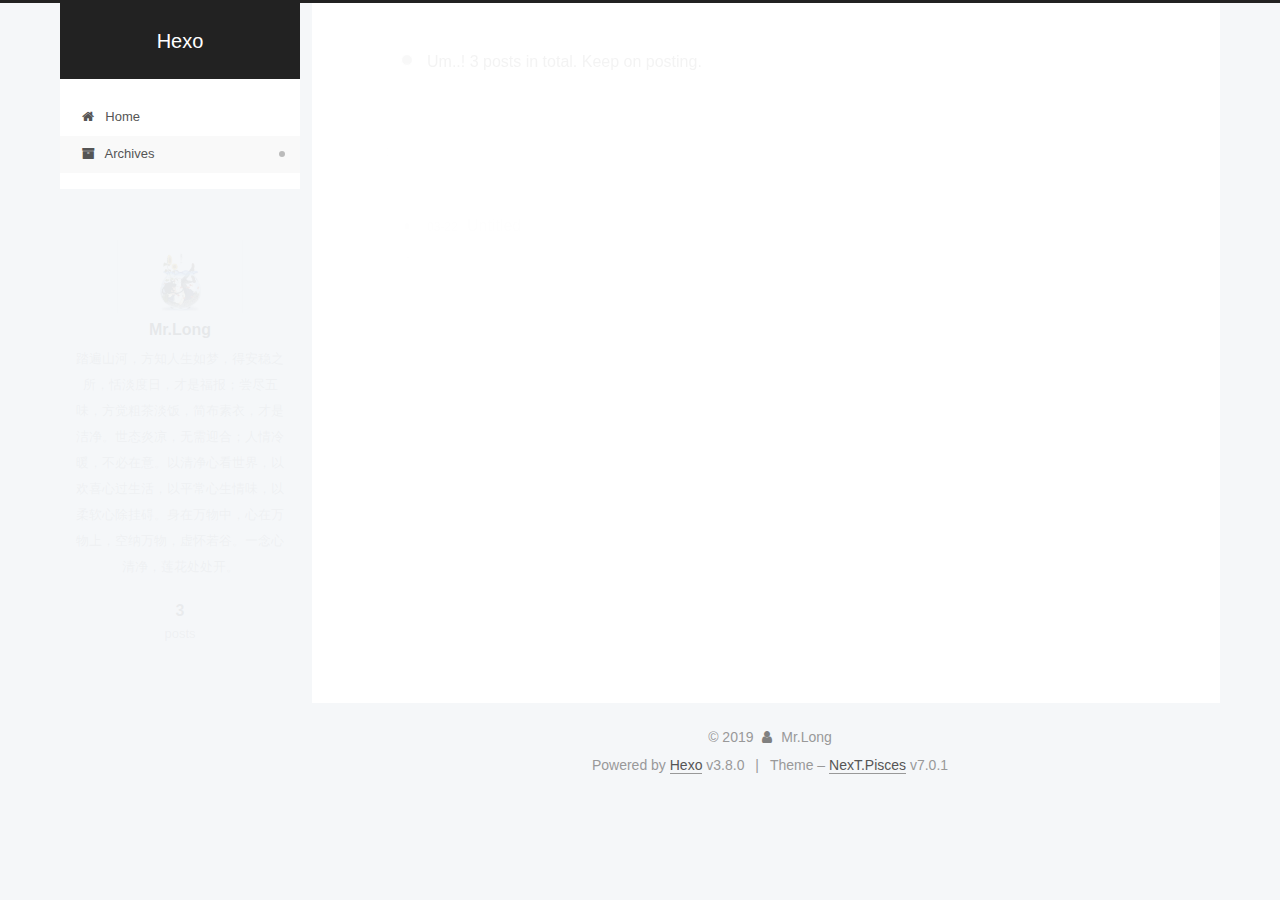
<file: archives/2019/index.html>
<!DOCTYPE html>












  


<html class="theme-next pisces use-motion" lang>
<head><meta name="generator" content="Hexo 3.8.0">
  <meta charset="UTF-8">
<meta http-equiv="X-UA-Compatible" content="IE=edge">
<meta name="viewport" content="width=device-width, initial-scale=1, maximum-scale=2">
<meta name="theme-color" content="#222">


























<link rel="stylesheet" href="/lib/font-awesome/css/font-awesome.min.css?v=4.6.2">

<link rel="stylesheet" href="/css/main.css?v=7.0.1">


  <link rel="apple-touch-icon" sizes="180x180" href="/images/apple-touch-icon-next.png?v=7.0.1">


  <link rel="icon" type="image/png" sizes="32x32" href="/images/favicon-32x32-next.png?v=7.0.1">


  <link rel="icon" type="image/png" sizes="16x16" href="/images/favicon-16x16-next.png?v=7.0.1">


  <link rel="mask-icon" href="/images/logo.svg?v=7.0.1" color="#222">







<script id="hexo.configurations">
  var NexT = window.NexT || {};
  var CONFIG = {
    root: '/',
    scheme: 'Pisces',
    version: '7.0.1',
    sidebar: {"position":"left","display":"post","offset":12,"b2t":false,"scrollpercent":false,"onmobile":false,"dimmer":false},
    fancybox: false,
    fastclick: false,
    lazyload: false,
    tabs: true,
    motion: {"enable":true,"async":false,"transition":{"post_block":"fadeIn","post_header":"slideDownIn","post_body":"slideDownIn","coll_header":"slideLeftIn","sidebar":"slideUpIn"}},
    algolia: {
      applicationID: '',
      apiKey: '',
      indexName: '',
      hits: {"per_page":10},
      labels: {"input_placeholder":"Search for Posts","hits_empty":"We didn't find any results for the search: ${query}","hits_stats":"${hits} results found in ${time} ms"}
    }
  };
</script>


  




  <meta name="description" content="踏遍山河，方知人生如梦，得安稳之所，恬淡度日，才是福报；尝尽五味，方觉粗茶淡饭，简布素衣，才是洁净。世态炎凉，无需迎合；人情冷暖，不必在意。以清净心看世界，以欢喜心过生活，以平常心生情味，以柔软心除挂碍。身在万物中，心在万物上，空纳万物，虚怀若谷。一念心清净，莲花处处开。">
<meta property="og:type" content="website">
<meta property="og:title" content="Hexo">
<meta property="og:url" content="http://571579269.github.io/archives/2019/index.html">
<meta property="og:site_name" content="Hexo">
<meta property="og:description" content="踏遍山河，方知人生如梦，得安稳之所，恬淡度日，才是福报；尝尽五味，方觉粗茶淡饭，简布素衣，才是洁净。世态炎凉，无需迎合；人情冷暖，不必在意。以清净心看世界，以欢喜心过生活，以平常心生情味，以柔软心除挂碍。身在万物中，心在万物上，空纳万物，虚怀若谷。一念心清净，莲花处处开。">
<meta property="og:locale" content="default">
<meta name="twitter:card" content="summary">
<meta name="twitter:title" content="Hexo">
<meta name="twitter:description" content="踏遍山河，方知人生如梦，得安稳之所，恬淡度日，才是福报；尝尽五味，方觉粗茶淡饭，简布素衣，才是洁净。世态炎凉，无需迎合；人情冷暖，不必在意。以清净心看世界，以欢喜心过生活，以平常心生情味，以柔软心除挂碍。身在万物中，心在万物上，空纳万物，虚怀若谷。一念心清净，莲花处处开。">






  <link rel="canonical" href="http://571579269.github.io/archives/2019/">



<script id="page.configurations">
  CONFIG.page = {
    sidebar: "",
  };
</script>

  <title>Archive | Hexo</title>
  












  <noscript>
  <style>
  .use-motion .motion-element,
  .use-motion .brand,
  .use-motion .menu-item,
  .sidebar-inner,
  .use-motion .post-block,
  .use-motion .pagination,
  .use-motion .comments,
  .use-motion .post-header,
  .use-motion .post-body,
  .use-motion .collection-title { opacity: initial; }

  .use-motion .logo,
  .use-motion .site-title,
  .use-motion .site-subtitle {
    opacity: initial;
    top: initial;
  }

  .use-motion .logo-line-before i { left: initial; }
  .use-motion .logo-line-after i { right: initial; }
  </style>
</noscript>

</head>

<body itemscope itemtype="http://schema.org/WebPage" lang="default">

  
  
    
  

  <div class="container sidebar-position-left page-archive">
    <div class="headband"></div>

    <header id="header" class="header" itemscope itemtype="http://schema.org/WPHeader">
      <div class="header-inner"><div class="site-brand-wrapper">
  <div class="site-meta">
    

    <div class="custom-logo-site-title">
      <a href="/" class="brand" rel="start">
        <span class="logo-line-before"><i></i></span>
        <span class="site-title">Hexo</span>
        <span class="logo-line-after"><i></i></span>
      </a>
    </div>
    
    
  </div>

  <div class="site-nav-toggle">
    <button aria-label="Toggle navigation bar">
      <span class="btn-bar"></span>
      <span class="btn-bar"></span>
      <span class="btn-bar"></span>
    </button>
  </div>
</div>



<nav class="site-nav">
  
    <ul id="menu" class="menu">
      
        
        
        
          
          <li class="menu-item menu-item-home">

    
    
    
      
    

    

    <a href="/" rel="section"><i class="menu-item-icon fa fa-fw fa-home"></i> <br>Home</a>

  </li>
        
        
        
          
          <li class="menu-item menu-item-archives menu-item-active">

    
    
    
      
    

    

    <a href="/archives/" rel="section"><i class="menu-item-icon fa fa-fw fa-archive"></i> <br>Archives</a>

  </li>

      
      
    </ul>
  

  

  
</nav>



  



</div>
    </header>

    


    <main id="main" class="main">
      <div class="main-inner">
        <div class="content-wrap">
          
            

    
    
      
      
    
      
      
    
    

  


          
          <div id="content" class="content">
            

  
  
  
  <div class="post-block archive">
    <div id="posts" class="posts-collapse">
      <span class="archive-move-on"></span>

      
      <span class="archive-page-counter">
        
        
        
          
        
        Um..! 3 posts in total. Keep on posting.
      </span>
      

      

        
        
        

        
          
          <div class="collection-title">
            <h1 class="archive-year" id="archive-year-2019">2019</h1>
          </div>
        
        

        

  <article class="post post-type-normal" itemscope itemtype="http://schema.org/Article">
    <header class="post-header">

      <h2 class="post-title">
        
          <a class="post-title-link" href="/2019/03/22/计时器线程池/" itemprop="url">
            
              <span itemprop="name">Untitled</span>
            
          </a>
        
      </h2>

      <div class="post-meta">
        <time class="post-time" itemprop="dateCreated" datetime="2019-03-22T11:53:43+08:00" content="2019-03-22">
          03-22
        </time>
      </div>

    </header>
  </article>



      

        
        
        

        
        

        

  <article class="post post-type-normal" itemscope itemtype="http://schema.org/Article">
    <header class="post-header">

      <h2 class="post-title">
        
          <a class="post-title-link" href="/2019/03/22/数据处理/" itemprop="url">
            
              <span itemprop="name">Untitled</span>
            
          </a>
        
      </h2>

      <div class="post-meta">
        <time class="post-time" itemprop="dateCreated" datetime="2019-03-22T11:53:43+08:00" content="2019-03-22">
          03-22
        </time>
      </div>

    </header>
  </article>



      

        
        
        

        
        

        

  <article class="post post-type-normal" itemscope itemtype="http://schema.org/Article">
    <header class="post-header">

      <h2 class="post-title">
        
          <a class="post-title-link" href="/2019/03/22/mybatis-plus代码生成器/" itemprop="url">
            
              <span itemprop="name">Untitled</span>
            
          </a>
        
      </h2>

      <div class="post-meta">
        <time class="post-time" itemprop="dateCreated" datetime="2019-03-22T11:53:43+08:00" content="2019-03-22">
          03-22
        </time>
      </div>

    </header>
  </article>



      

    </div>
  </div>
  
  
  

  



          </div>
          

        </div>
        
          
  
  <div class="sidebar-toggle">
    <div class="sidebar-toggle-line-wrap">
      <span class="sidebar-toggle-line sidebar-toggle-line-first"></span>
      <span class="sidebar-toggle-line sidebar-toggle-line-middle"></span>
      <span class="sidebar-toggle-line sidebar-toggle-line-last"></span>
    </div>
  </div>

  <aside id="sidebar" class="sidebar">
    <div class="sidebar-inner">

      

      

      <div class="site-overview-wrap sidebar-panel sidebar-panel-active">
        <div class="site-overview">
          <div class="site-author motion-element" itemprop="author" itemscope itemtype="http://schema.org/Person">
            
              <img class="site-author-image" itemprop="image" src="/images/avatar.png" alt="Mr.Long">
            
              <p class="site-author-name" itemprop="name">Mr.Long</p>
              <p class="site-description motion-element" itemprop="description">踏遍山河，方知人生如梦，得安稳之所，恬淡度日，才是福报；尝尽五味，方觉粗茶淡饭，简布素衣，才是洁净。世态炎凉，无需迎合；人情冷暖，不必在意。以清净心看世界，以欢喜心过生活，以平常心生情味，以柔软心除挂碍。身在万物中，心在万物上，空纳万物，虚怀若谷。一念心清净，莲花处处开。</p>
          </div>

          
            <nav class="site-state motion-element">
              
                <div class="site-state-item site-state-posts">
                
                  <a href="/archives/">
                
                    <span class="site-state-item-count">3</span>
                    <span class="site-state-item-name">posts</span>
                  </a>
                </div>
              

              

              
            </nav>
          

          

          

          

          
          

          
            
          
          

        </div>
      </div>

      

      

    </div>
  </aside>
  


        
      </div>
    </main>

    <footer id="footer" class="footer">
      <div class="footer-inner">
        <div class="copyright">&copy; <span itemprop="copyrightYear">2019</span>
  <span class="with-love" id="animate">
    <i class="fa fa-user"></i>
  </span>
  <span class="author" itemprop="copyrightHolder">Mr.Long</span>

  

  
</div>


  <div class="powered-by">Powered by <a href="https://hexo.io" class="theme-link" rel="noopener" target="_blank">Hexo</a> v3.8.0</div>



  <span class="post-meta-divider">|</span>



  <div class="theme-info">Theme – <a href="https://theme-next.org" class="theme-link" rel="noopener" target="_blank">NexT.Pisces</a> v7.0.1</div>




        








        
      </div>
    </footer>

    
      <div class="back-to-top">
        <i class="fa fa-arrow-up"></i>
        
      </div>
    

    

    

    
  </div>

  

<script>
  if (Object.prototype.toString.call(window.Promise) !== '[object Function]') {
    window.Promise = null;
  }
</script>


























  
  <script src="/lib/jquery/index.js?v=2.1.3"></script>

  
  <script src="/lib/velocity/velocity.min.js?v=1.2.1"></script>

  
  <script src="/lib/velocity/velocity.ui.min.js?v=1.2.1"></script>


  


  <script src="/js/src/utils.js?v=7.0.1"></script>

  <script src="/js/src/motion.js?v=7.0.1"></script>



  
  


  <script src="/js/src/affix.js?v=7.0.1"></script>

  <script src="/js/src/schemes/pisces.js?v=7.0.1"></script>



  

  


  <script src="/js/src/bootstrap.js?v=7.0.1"></script>


  
  



  




  

  

  

  

  

  

  

  

  

  

  

  

  

</body>
</html>
</file>
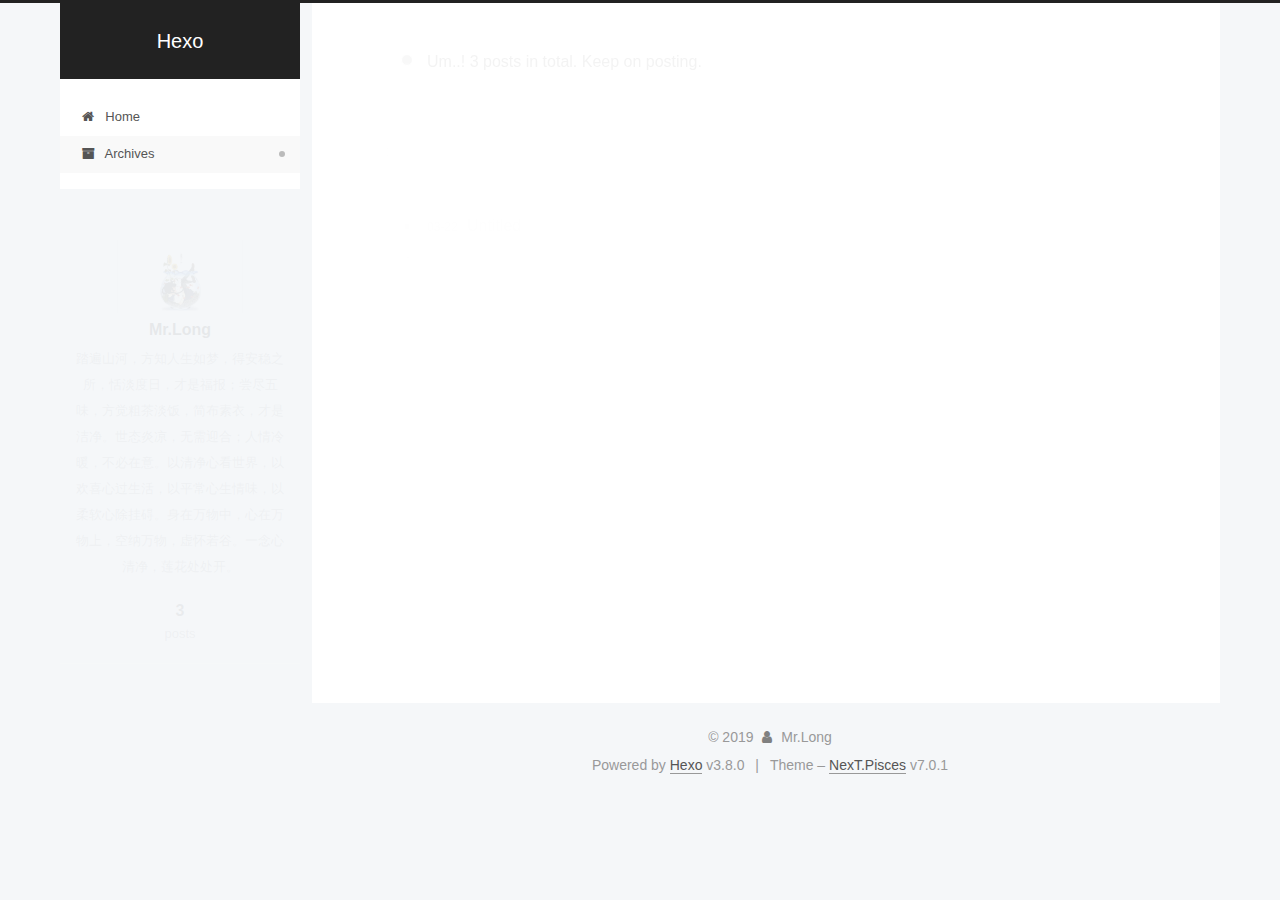
<file: archives/2019/03/index.html>
<!DOCTYPE html>












  


<html class="theme-next pisces use-motion" lang>
<head><meta name="generator" content="Hexo 3.8.0">
  <meta charset="UTF-8">
<meta http-equiv="X-UA-Compatible" content="IE=edge">
<meta name="viewport" content="width=device-width, initial-scale=1, maximum-scale=2">
<meta name="theme-color" content="#222">


























<link rel="stylesheet" href="/lib/font-awesome/css/font-awesome.min.css?v=4.6.2">

<link rel="stylesheet" href="/css/main.css?v=7.0.1">


  <link rel="apple-touch-icon" sizes="180x180" href="/images/apple-touch-icon-next.png?v=7.0.1">


  <link rel="icon" type="image/png" sizes="32x32" href="/images/favicon-32x32-next.png?v=7.0.1">


  <link rel="icon" type="image/png" sizes="16x16" href="/images/favicon-16x16-next.png?v=7.0.1">


  <link rel="mask-icon" href="/images/logo.svg?v=7.0.1" color="#222">







<script id="hexo.configurations">
  var NexT = window.NexT || {};
  var CONFIG = {
    root: '/',
    scheme: 'Pisces',
    version: '7.0.1',
    sidebar: {"position":"left","display":"post","offset":12,"b2t":false,"scrollpercent":false,"onmobile":false,"dimmer":false},
    fancybox: false,
    fastclick: false,
    lazyload: false,
    tabs: true,
    motion: {"enable":true,"async":false,"transition":{"post_block":"fadeIn","post_header":"slideDownIn","post_body":"slideDownIn","coll_header":"slideLeftIn","sidebar":"slideUpIn"}},
    algolia: {
      applicationID: '',
      apiKey: '',
      indexName: '',
      hits: {"per_page":10},
      labels: {"input_placeholder":"Search for Posts","hits_empty":"We didn't find any results for the search: ${query}","hits_stats":"${hits} results found in ${time} ms"}
    }
  };
</script>


  




  <meta name="description" content="踏遍山河，方知人生如梦，得安稳之所，恬淡度日，才是福报；尝尽五味，方觉粗茶淡饭，简布素衣，才是洁净。世态炎凉，无需迎合；人情冷暖，不必在意。以清净心看世界，以欢喜心过生活，以平常心生情味，以柔软心除挂碍。身在万物中，心在万物上，空纳万物，虚怀若谷。一念心清净，莲花处处开。">
<meta property="og:type" content="website">
<meta property="og:title" content="Hexo">
<meta property="og:url" content="http://571579269.github.io/archives/2019/03/index.html">
<meta property="og:site_name" content="Hexo">
<meta property="og:description" content="踏遍山河，方知人生如梦，得安稳之所，恬淡度日，才是福报；尝尽五味，方觉粗茶淡饭，简布素衣，才是洁净。世态炎凉，无需迎合；人情冷暖，不必在意。以清净心看世界，以欢喜心过生活，以平常心生情味，以柔软心除挂碍。身在万物中，心在万物上，空纳万物，虚怀若谷。一念心清净，莲花处处开。">
<meta property="og:locale" content="default">
<meta name="twitter:card" content="summary">
<meta name="twitter:title" content="Hexo">
<meta name="twitter:description" content="踏遍山河，方知人生如梦，得安稳之所，恬淡度日，才是福报；尝尽五味，方觉粗茶淡饭，简布素衣，才是洁净。世态炎凉，无需迎合；人情冷暖，不必在意。以清净心看世界，以欢喜心过生活，以平常心生情味，以柔软心除挂碍。身在万物中，心在万物上，空纳万物，虚怀若谷。一念心清净，莲花处处开。">






  <link rel="canonical" href="http://571579269.github.io/archives/2019/03/">



<script id="page.configurations">
  CONFIG.page = {
    sidebar: "",
  };
</script>

  <title>Archive | Hexo</title>
  












  <noscript>
  <style>
  .use-motion .motion-element,
  .use-motion .brand,
  .use-motion .menu-item,
  .sidebar-inner,
  .use-motion .post-block,
  .use-motion .pagination,
  .use-motion .comments,
  .use-motion .post-header,
  .use-motion .post-body,
  .use-motion .collection-title { opacity: initial; }

  .use-motion .logo,
  .use-motion .site-title,
  .use-motion .site-subtitle {
    opacity: initial;
    top: initial;
  }

  .use-motion .logo-line-before i { left: initial; }
  .use-motion .logo-line-after i { right: initial; }
  </style>
</noscript>

</head>

<body itemscope itemtype="http://schema.org/WebPage" lang="default">

  
  
    
  

  <div class="container sidebar-position-left page-archive">
    <div class="headband"></div>

    <header id="header" class="header" itemscope itemtype="http://schema.org/WPHeader">
      <div class="header-inner"><div class="site-brand-wrapper">
  <div class="site-meta">
    

    <div class="custom-logo-site-title">
      <a href="/" class="brand" rel="start">
        <span class="logo-line-before"><i></i></span>
        <span class="site-title">Hexo</span>
        <span class="logo-line-after"><i></i></span>
      </a>
    </div>
    
    
  </div>

  <div class="site-nav-toggle">
    <button aria-label="Toggle navigation bar">
      <span class="btn-bar"></span>
      <span class="btn-bar"></span>
      <span class="btn-bar"></span>
    </button>
  </div>
</div>



<nav class="site-nav">
  
    <ul id="menu" class="menu">
      
        
        
        
          
          <li class="menu-item menu-item-home">

    
    
    
      
    

    

    <a href="/" rel="section"><i class="menu-item-icon fa fa-fw fa-home"></i> <br>Home</a>

  </li>
        
        
        
          
          <li class="menu-item menu-item-archives menu-item-active">

    
    
    
      
    

    

    <a href="/archives/" rel="section"><i class="menu-item-icon fa fa-fw fa-archive"></i> <br>Archives</a>

  </li>

      
      
    </ul>
  

  

  
</nav>



  



</div>
    </header>

    


    <main id="main" class="main">
      <div class="main-inner">
        <div class="content-wrap">
          
            

    
    
      
      
    
      
      
    
    

  


          
          <div id="content" class="content">
            

  
  
  
  <div class="post-block archive">
    <div id="posts" class="posts-collapse">
      <span class="archive-move-on"></span>

      
      <span class="archive-page-counter">
        
        
        
          
        
        Um..! 3 posts in total. Keep on posting.
      </span>
      

      

        
        
        

        
          
          <div class="collection-title">
            <h1 class="archive-year" id="archive-year-2019">2019</h1>
          </div>
        
        

        

  <article class="post post-type-normal" itemscope itemtype="http://schema.org/Article">
    <header class="post-header">

      <h2 class="post-title">
        
          <a class="post-title-link" href="/2019/03/22/计时器线程池/" itemprop="url">
            
              <span itemprop="name">Untitled</span>
            
          </a>
        
      </h2>

      <div class="post-meta">
        <time class="post-time" itemprop="dateCreated" datetime="2019-03-22T11:53:43+08:00" content="2019-03-22">
          03-22
        </time>
      </div>

    </header>
  </article>



      

        
        
        

        
        

        

  <article class="post post-type-normal" itemscope itemtype="http://schema.org/Article">
    <header class="post-header">

      <h2 class="post-title">
        
          <a class="post-title-link" href="/2019/03/22/数据处理/" itemprop="url">
            
              <span itemprop="name">Untitled</span>
            
          </a>
        
      </h2>

      <div class="post-meta">
        <time class="post-time" itemprop="dateCreated" datetime="2019-03-22T11:53:43+08:00" content="2019-03-22">
          03-22
        </time>
      </div>

    </header>
  </article>



      

        
        
        

        
        

        

  <article class="post post-type-normal" itemscope itemtype="http://schema.org/Article">
    <header class="post-header">

      <h2 class="post-title">
        
          <a class="post-title-link" href="/2019/03/22/mybatis-plus代码生成器/" itemprop="url">
            
              <span itemprop="name">Untitled</span>
            
          </a>
        
      </h2>

      <div class="post-meta">
        <time class="post-time" itemprop="dateCreated" datetime="2019-03-22T11:53:43+08:00" content="2019-03-22">
          03-22
        </time>
      </div>

    </header>
  </article>



      

    </div>
  </div>
  
  
  

  



          </div>
          

        </div>
        
          
  
  <div class="sidebar-toggle">
    <div class="sidebar-toggle-line-wrap">
      <span class="sidebar-toggle-line sidebar-toggle-line-first"></span>
      <span class="sidebar-toggle-line sidebar-toggle-line-middle"></span>
      <span class="sidebar-toggle-line sidebar-toggle-line-last"></span>
    </div>
  </div>

  <aside id="sidebar" class="sidebar">
    <div class="sidebar-inner">

      

      

      <div class="site-overview-wrap sidebar-panel sidebar-panel-active">
        <div class="site-overview">
          <div class="site-author motion-element" itemprop="author" itemscope itemtype="http://schema.org/Person">
            
              <img class="site-author-image" itemprop="image" src="/images/avatar.png" alt="Mr.Long">
            
              <p class="site-author-name" itemprop="name">Mr.Long</p>
              <p class="site-description motion-element" itemprop="description">踏遍山河，方知人生如梦，得安稳之所，恬淡度日，才是福报；尝尽五味，方觉粗茶淡饭，简布素衣，才是洁净。世态炎凉，无需迎合；人情冷暖，不必在意。以清净心看世界，以欢喜心过生活，以平常心生情味，以柔软心除挂碍。身在万物中，心在万物上，空纳万物，虚怀若谷。一念心清净，莲花处处开。</p>
          </div>

          
            <nav class="site-state motion-element">
              
                <div class="site-state-item site-state-posts">
                
                  <a href="/archives/">
                
                    <span class="site-state-item-count">3</span>
                    <span class="site-state-item-name">posts</span>
                  </a>
                </div>
              

              

              
            </nav>
          

          

          

          

          
          

          
            
          
          

        </div>
      </div>

      

      

    </div>
  </aside>
  


        
      </div>
    </main>

    <footer id="footer" class="footer">
      <div class="footer-inner">
        <div class="copyright">&copy; <span itemprop="copyrightYear">2019</span>
  <span class="with-love" id="animate">
    <i class="fa fa-user"></i>
  </span>
  <span class="author" itemprop="copyrightHolder">Mr.Long</span>

  

  
</div>


  <div class="powered-by">Powered by <a href="https://hexo.io" class="theme-link" rel="noopener" target="_blank">Hexo</a> v3.8.0</div>



  <span class="post-meta-divider">|</span>



  <div class="theme-info">Theme – <a href="https://theme-next.org" class="theme-link" rel="noopener" target="_blank">NexT.Pisces</a> v7.0.1</div>




        








        
      </div>
    </footer>

    
      <div class="back-to-top">
        <i class="fa fa-arrow-up"></i>
        
      </div>
    

    

    

    
  </div>

  

<script>
  if (Object.prototype.toString.call(window.Promise) !== '[object Function]') {
    window.Promise = null;
  }
</script>


























  
  <script src="/lib/jquery/index.js?v=2.1.3"></script>

  
  <script src="/lib/velocity/velocity.min.js?v=1.2.1"></script>

  
  <script src="/lib/velocity/velocity.ui.min.js?v=1.2.1"></script>


  


  <script src="/js/src/utils.js?v=7.0.1"></script>

  <script src="/js/src/motion.js?v=7.0.1"></script>



  
  


  <script src="/js/src/affix.js?v=7.0.1"></script>

  <script src="/js/src/schemes/pisces.js?v=7.0.1"></script>



  

  


  <script src="/js/src/bootstrap.js?v=7.0.1"></script>


  
  



  




  

  

  

  

  

  

  

  

  

  

  

  

  

</body>
</html>
</file>
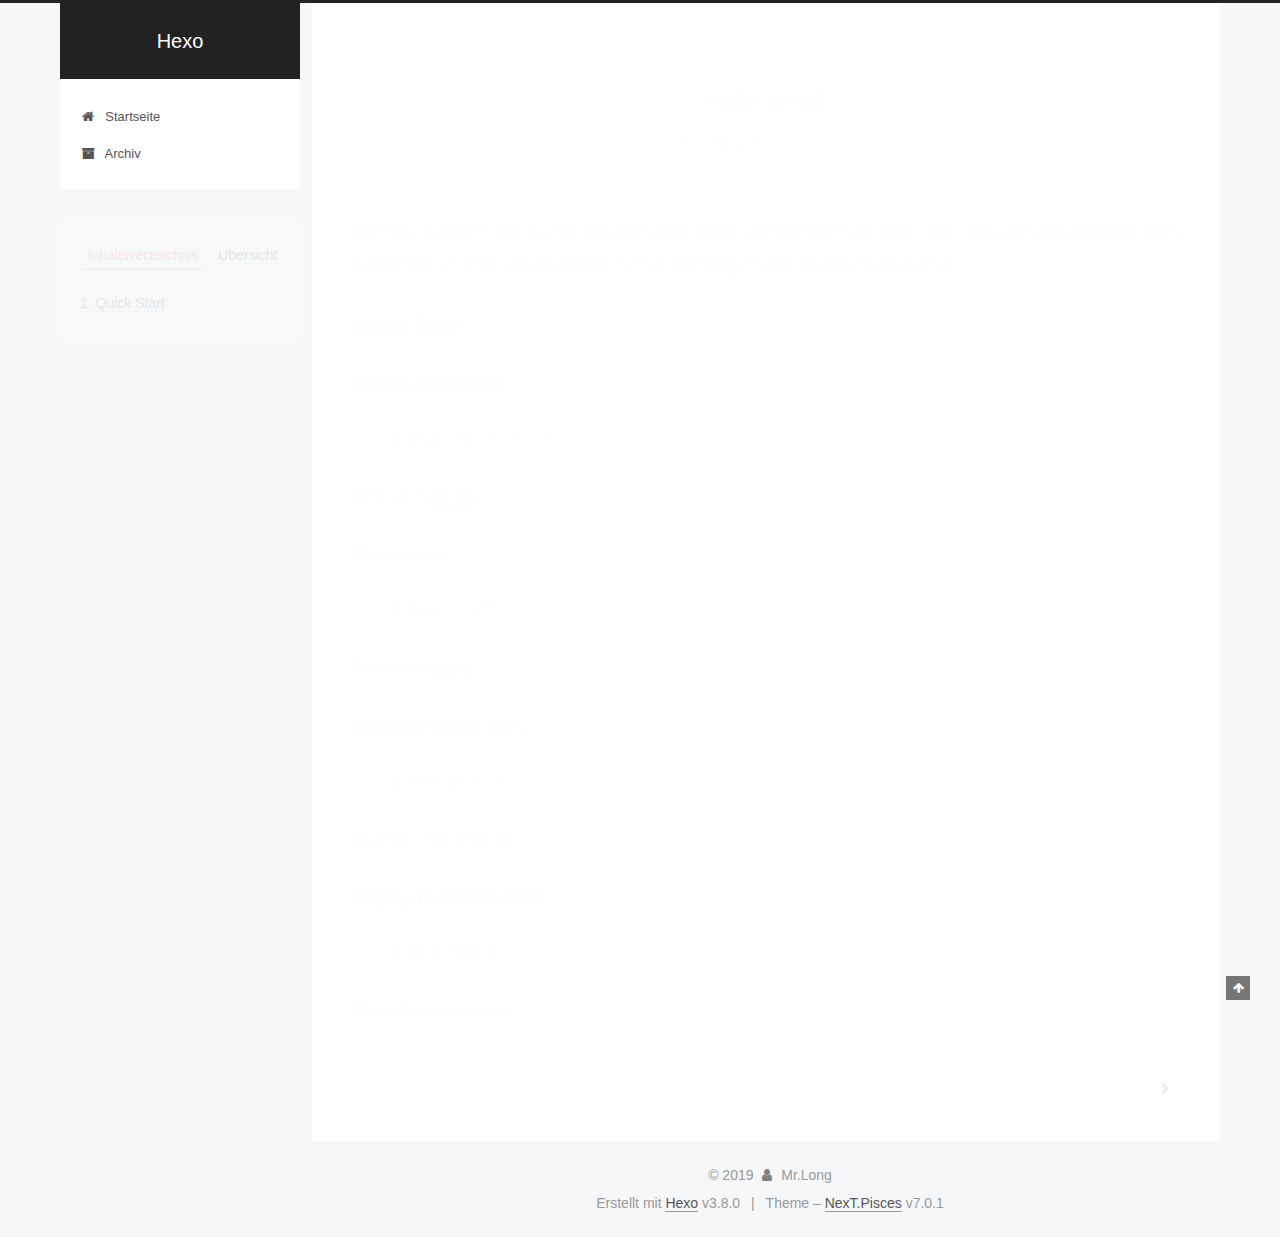
<file: 2019/03/15/hello-world/index.html>
<!DOCTYPE html>












  


<html class="theme-next pisces use-motion" lang>
<head><meta name="generator" content="Hexo 3.8.0">
  <meta charset="UTF-8">
<meta http-equiv="X-UA-Compatible" content="IE=edge">
<meta name="viewport" content="width=device-width, initial-scale=1, maximum-scale=2">
<meta name="theme-color" content="#222">


























<link rel="stylesheet" href="/lib/font-awesome/css/font-awesome.min.css?v=4.6.2">

<link rel="stylesheet" href="/css/main.css?v=7.0.1">


  <link rel="apple-touch-icon" sizes="180x180" href="/images/apple-touch-icon-next.png?v=7.0.1">


  <link rel="icon" type="image/png" sizes="32x32" href="/images/favicon-32x32-next.png?v=7.0.1">


  <link rel="icon" type="image/png" sizes="16x16" href="/images/favicon-16x16-next.png?v=7.0.1">


  <link rel="mask-icon" href="/images/logo.svg?v=7.0.1" color="#222">







<script id="hexo.configurations">
  var NexT = window.NexT || {};
  var CONFIG = {
    root: '/',
    scheme: 'Pisces',
    version: '7.0.1',
    sidebar: {"position":"left","display":"post","offset":12,"b2t":false,"scrollpercent":false,"onmobile":false,"dimmer":false},
    fancybox: false,
    fastclick: false,
    lazyload: false,
    tabs: true,
    motion: {"enable":true,"async":false,"transition":{"post_block":"fadeIn","post_header":"slideDownIn","post_body":"slideDownIn","coll_header":"slideLeftIn","sidebar":"slideUpIn"}},
    algolia: {
      applicationID: '',
      apiKey: '',
      indexName: '',
      hits: {"per_page":10},
      labels: {"input_placeholder":"Search for Posts","hits_empty":"We didn't find any results for the search: ${query}","hits_stats":"${hits} results found in ${time} ms"}
    }
  };
</script>


  




  <meta name="description" content="Welcome to Hexo! This is your very first post. Check documentation for more info. If you get any problems when using Hexo, you can find the answer in troubleshooting or you can ask me on GitHub. Quick">
<meta property="og:type" content="article">
<meta property="og:title" content="Hello World">
<meta property="og:url" content="http://571579269.github.io/2019/03/15/hello-world/index.html">
<meta property="og:site_name" content="Hexo">
<meta property="og:description" content="Welcome to Hexo! This is your very first post. Check documentation for more info. If you get any problems when using Hexo, you can find the answer in troubleshooting or you can ask me on GitHub. Quick">
<meta property="og:locale" content="default">
<meta property="og:updated_time" content="2019-03-15T01:57:11.325Z">
<meta name="twitter:card" content="summary">
<meta name="twitter:title" content="Hello World">
<meta name="twitter:description" content="Welcome to Hexo! This is your very first post. Check documentation for more info. If you get any problems when using Hexo, you can find the answer in troubleshooting or you can ask me on GitHub. Quick">






  <link rel="canonical" href="http://571579269.github.io/2019/03/15/hello-world/">



<script id="page.configurations">
  CONFIG.page = {
    sidebar: "",
  };
</script>

  <title>Hello World | Hexo</title>
  












  <noscript>
  <style>
  .use-motion .motion-element,
  .use-motion .brand,
  .use-motion .menu-item,
  .sidebar-inner,
  .use-motion .post-block,
  .use-motion .pagination,
  .use-motion .comments,
  .use-motion .post-header,
  .use-motion .post-body,
  .use-motion .collection-title { opacity: initial; }

  .use-motion .logo,
  .use-motion .site-title,
  .use-motion .site-subtitle {
    opacity: initial;
    top: initial;
  }

  .use-motion .logo-line-before i { left: initial; }
  .use-motion .logo-line-after i { right: initial; }
  </style>
</noscript>

</head>

<body itemscope itemtype="http://schema.org/WebPage" lang="default">

  
  
    
  

  <div class="container sidebar-position-left page-post-detail">
    <div class="headband"></div>

    <header id="header" class="header" itemscope itemtype="http://schema.org/WPHeader">
      <div class="header-inner"><div class="site-brand-wrapper">
  <div class="site-meta">
    

    <div class="custom-logo-site-title">
      <a href="/" class="brand" rel="start">
        <span class="logo-line-before"><i></i></span>
        <span class="site-title">Hexo</span>
        <span class="logo-line-after"><i></i></span>
      </a>
    </div>
    
    
  </div>

  <div class="site-nav-toggle">
    <button aria-label="Toggle navigation bar">
      <span class="btn-bar"></span>
      <span class="btn-bar"></span>
      <span class="btn-bar"></span>
    </button>
  </div>
</div>



<nav class="site-nav">
  
    <ul id="menu" class="menu">
      
        
        
        
          
          <li class="menu-item menu-item-home">

    
    
    
      
    

    

    <a href="/" rel="section"><i class="menu-item-icon fa fa-fw fa-home"></i> <br>Startseite</a>

  </li>
        
        
        
          
          <li class="menu-item menu-item-archives">

    
    
    
      
    

    

    <a href="/archives/" rel="section"><i class="menu-item-icon fa fa-fw fa-archive"></i> <br>Archiv</a>

  </li>

      
      
    </ul>
  

  

  
</nav>



  



</div>
    </header>

    


    <main id="main" class="main">
      <div class="main-inner">
        <div class="content-wrap">
          
            

          
          <div id="content" class="content">
            

  <div id="posts" class="posts-expand">
    

  

  
  
  

  

  <article class="post post-type-normal" itemscope itemtype="http://schema.org/Article">
  
  
  
  <div class="post-block">
    <link itemprop="mainEntityOfPage" href="http://571579269.github.io/2019/03/15/hello-world/">

    <span hidden itemprop="author" itemscope itemtype="http://schema.org/Person">
      <meta itemprop="name" content="Mr.Long">
      <meta itemprop="description" content="踏遍山河，方知人生如梦，得安稳之所，恬淡度日，才是福报；尝尽五味，方觉粗茶淡饭，简布素衣，才是洁净。世态炎凉，无需迎合；人情冷暖，不必在意。以清净心看世界，以欢喜心过生活，以平常心生情味，以柔软心除挂碍。身在万物中，心在万物上，空纳万物，虚怀若谷。一念心清净，莲花处处开。">
      <meta itemprop="image" content="/images/avatar.png">
    </span>

    <span hidden itemprop="publisher" itemscope itemtype="http://schema.org/Organization">
      <meta itemprop="name" content="Hexo">
    </span>

    
      <header class="post-header">

        
        
          <h1 class="post-title" itemprop="name headline">Hello World

              
            
          </h1>
        

        <div class="post-meta">
          <span class="post-time">

            
            
            

            
              <span class="post-meta-item-icon">
                <i class="fa fa-calendar-o"></i>
              </span>
              
                <span class="post-meta-item-text">Veröffentlicht am</span>
              

              
                
              

              <time title="Post created: 2019-03-15 09:57:11" itemprop="dateCreated datePublished" datetime="2019-03-15T09:57:11+08:00">2019-03-15</time>
            

            
          </span>

          

          
            
            
          

          
          

          

          

          

        </div>
      </header>
    

    
    
    
    <div class="post-body" itemprop="articleBody">

      
      

      
        <p>Welcome to <a href="https://hexo.io/" target="_blank" rel="noopener">Hexo</a>! This is your very first post. Check <a href="https://hexo.io/docs/" target="_blank" rel="noopener">documentation</a> for more info. If you get any problems when using Hexo, you can find the answer in <a href="https://hexo.io/docs/troubleshooting.html" target="_blank" rel="noopener">troubleshooting</a> or you can ask me on <a href="https://github.com/hexojs/hexo/issues" target="_blank" rel="noopener">GitHub</a>.</p>
<h2 id="Quick-Start"><a href="#Quick-Start" class="headerlink" title="Quick Start"></a>Quick Start</h2><h3 id="Create-a-new-post"><a href="#Create-a-new-post" class="headerlink" title="Create a new post"></a>Create a new post</h3><figure class="highlight bash"><table><tr><td class="gutter"><pre><span class="line">1</span><br></pre></td><td class="code"><pre><span class="line">$ hexo new <span class="string">"My New Post"</span></span><br></pre></td></tr></table></figure>
<p>More info: <a href="https://hexo.io/docs/writing.html" target="_blank" rel="noopener">Writing</a></p>
<h3 id="Run-server"><a href="#Run-server" class="headerlink" title="Run server"></a>Run server</h3><figure class="highlight bash"><table><tr><td class="gutter"><pre><span class="line">1</span><br></pre></td><td class="code"><pre><span class="line">$ hexo server</span><br></pre></td></tr></table></figure>
<p>More info: <a href="https://hexo.io/docs/server.html" target="_blank" rel="noopener">Server</a></p>
<h3 id="Generate-static-files"><a href="#Generate-static-files" class="headerlink" title="Generate static files"></a>Generate static files</h3><figure class="highlight bash"><table><tr><td class="gutter"><pre><span class="line">1</span><br></pre></td><td class="code"><pre><span class="line">$ hexo generate</span><br></pre></td></tr></table></figure>
<p>More info: <a href="https://hexo.io/docs/generating.html" target="_blank" rel="noopener">Generating</a></p>
<h3 id="Deploy-to-remote-sites"><a href="#Deploy-to-remote-sites" class="headerlink" title="Deploy to remote sites"></a>Deploy to remote sites</h3><figure class="highlight bash"><table><tr><td class="gutter"><pre><span class="line">1</span><br></pre></td><td class="code"><pre><span class="line">$ hexo deploy</span><br></pre></td></tr></table></figure>
<p>More info: <a href="https://hexo.io/docs/deployment.html" target="_blank" rel="noopener">Deployment</a></p>

      
    </div>

    

    
    
    

    

    
      
    
    

    

    <footer class="post-footer">
      

      
      
      

      
        <div class="post-nav">
          <div class="post-nav-next post-nav-item">
            
          </div>

          <span class="post-nav-divider"></span>

          <div class="post-nav-prev post-nav-item">
            
              <a href="/2019/03/15/Markdown/" rel="prev" title>
                 <i class="fa fa-chevron-right"></i>
              </a>
            
          </div>
        </div>
      

      
      
    </footer>
  </div>
  
  
  
  </article>


  </div>


          </div>
          

  



        </div>
        
          
  
  <div class="sidebar-toggle">
    <div class="sidebar-toggle-line-wrap">
      <span class="sidebar-toggle-line sidebar-toggle-line-first"></span>
      <span class="sidebar-toggle-line sidebar-toggle-line-middle"></span>
      <span class="sidebar-toggle-line sidebar-toggle-line-last"></span>
    </div>
  </div>

  <aside id="sidebar" class="sidebar">
    <div class="sidebar-inner">

      

      
        <ul class="sidebar-nav motion-element">
          <li class="sidebar-nav-toc sidebar-nav-active" data-target="post-toc-wrap">
            Inhaltsverzeichnis
          </li>
          <li class="sidebar-nav-overview" data-target="site-overview-wrap">
            Übersicht
          </li>
        </ul>
      

      <div class="site-overview-wrap sidebar-panel">
        <div class="site-overview">
          <div class="site-author motion-element" itemprop="author" itemscope itemtype="http://schema.org/Person">
            
              <img class="site-author-image" itemprop="image" src="/images/avatar.png" alt="Mr.Long">
            
              <p class="site-author-name" itemprop="name">Mr.Long</p>
              <p class="site-description motion-element" itemprop="description">踏遍山河，方知人生如梦，得安稳之所，恬淡度日，才是福报；尝尽五味，方觉粗茶淡饭，简布素衣，才是洁净。世态炎凉，无需迎合；人情冷暖，不必在意。以清净心看世界，以欢喜心过生活，以平常心生情味，以柔软心除挂碍。身在万物中，心在万物上，空纳万物，虚怀若谷。一念心清净，莲花处处开。</p>
          </div>

          
            <nav class="site-state motion-element">
              
                <div class="site-state-item site-state-posts">
                
                  <a href="/archives/">
                
                    <span class="site-state-item-count">2</span>
                    <span class="site-state-item-name">Artikel</span>
                  </a>
                </div>
              

              

              
            </nav>
          

          

          

          

          
          

          
            
          
          

        </div>
      </div>

      
      <!--noindex-->
        <div class="post-toc-wrap motion-element sidebar-panel sidebar-panel-active">
          <div class="post-toc">

            
            
            
            

            
              <div class="post-toc-content"><ol class="nav"><li class="nav-item nav-level-2"><a class="nav-link" href="#Quick-Start"><span class="nav-number">1.</span> <span class="nav-text">Quick Start</span></a><ol class="nav-child"><li class="nav-item nav-level-3"><a class="nav-link" href="#Create-a-new-post"><span class="nav-number">1.1.</span> <span class="nav-text">Create a new post</span></a></li><li class="nav-item nav-level-3"><a class="nav-link" href="#Run-server"><span class="nav-number">1.2.</span> <span class="nav-text">Run server</span></a></li><li class="nav-item nav-level-3"><a class="nav-link" href="#Generate-static-files"><span class="nav-number">1.3.</span> <span class="nav-text">Generate static files</span></a></li><li class="nav-item nav-level-3"><a class="nav-link" href="#Deploy-to-remote-sites"><span class="nav-number">1.4.</span> <span class="nav-text">Deploy to remote sites</span></a></li></ol></li></ol></div>
            

          </div>
        </div>
      <!--/noindex-->
      

      

    </div>
  </aside>
  


        
      </div>
    </main>

    <footer id="footer" class="footer">
      <div class="footer-inner">
        <div class="copyright">&copy; <span itemprop="copyrightYear">2019</span>
  <span class="with-love" id="animate">
    <i class="fa fa-user"></i>
  </span>
  <span class="author" itemprop="copyrightHolder">Mr.Long</span>

  

  
</div>


  <div class="powered-by">Erstellt mit  <a href="https://hexo.io" class="theme-link" rel="noopener" target="_blank">Hexo</a> v3.8.0</div>



  <span class="post-meta-divider">|</span>



  <div class="theme-info">Theme – <a href="https://theme-next.org" class="theme-link" rel="noopener" target="_blank">NexT.Pisces</a> v7.0.1</div>




        








        
      </div>
    </footer>

    
      <div class="back-to-top">
        <i class="fa fa-arrow-up"></i>
        
      </div>
    

    

    

    
  </div>

  

<script>
  if (Object.prototype.toString.call(window.Promise) !== '[object Function]') {
    window.Promise = null;
  }
</script>


























  
  <script src="/lib/jquery/index.js?v=2.1.3"></script>

  
  <script src="/lib/velocity/velocity.min.js?v=1.2.1"></script>

  
  <script src="/lib/velocity/velocity.ui.min.js?v=1.2.1"></script>


  


  <script src="/js/src/utils.js?v=7.0.1"></script>

  <script src="/js/src/motion.js?v=7.0.1"></script>



  
  


  <script src="/js/src/affix.js?v=7.0.1"></script>

  <script src="/js/src/schemes/pisces.js?v=7.0.1"></script>



  
  <script src="/js/src/scrollspy.js?v=7.0.1"></script>
<script src="/js/src/post-details.js?v=7.0.1"></script>



  


  <script src="/js/src/bootstrap.js?v=7.0.1"></script>


  
  


  


  




  

  

  

  

  

  

  

  

  

  

  

  

  

</body>
</html>
</file>
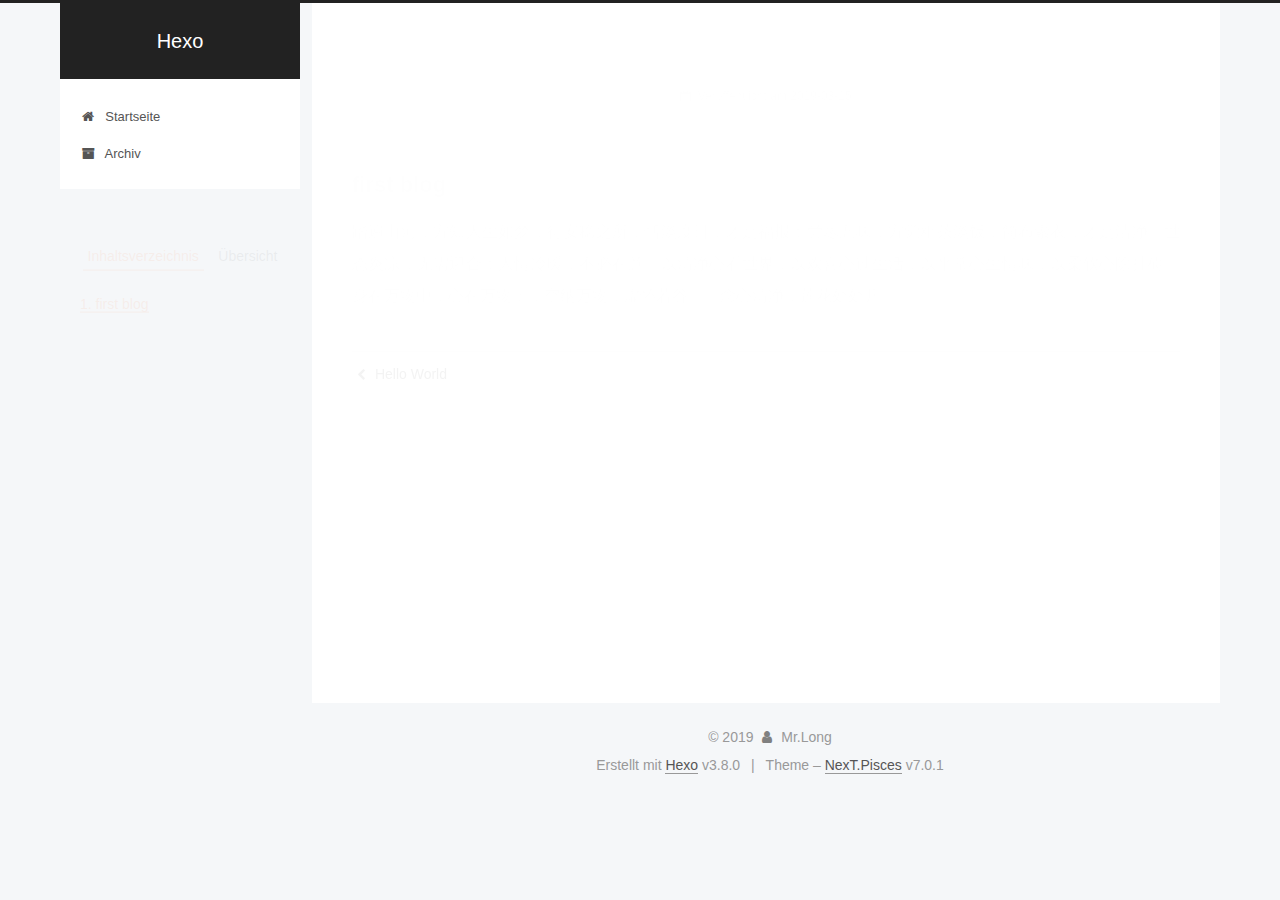
<file: 2019/03/15/Markdown/index.html>
<!DOCTYPE html>












  


<html class="theme-next pisces use-motion" lang>
<head><meta name="generator" content="Hexo 3.8.0">
  <meta charset="UTF-8">
<meta http-equiv="X-UA-Compatible" content="IE=edge">
<meta name="viewport" content="width=device-width, initial-scale=1, maximum-scale=2">
<meta name="theme-color" content="#222">


























<link rel="stylesheet" href="/lib/font-awesome/css/font-awesome.min.css?v=4.6.2">

<link rel="stylesheet" href="/css/main.css?v=7.0.1">


  <link rel="apple-touch-icon" sizes="180x180" href="/images/apple-touch-icon-next.png?v=7.0.1">


  <link rel="icon" type="image/png" sizes="32x32" href="/images/favicon-32x32-next.png?v=7.0.1">


  <link rel="icon" type="image/png" sizes="16x16" href="/images/favicon-16x16-next.png?v=7.0.1">


  <link rel="mask-icon" href="/images/logo.svg?v=7.0.1" color="#222">







<script id="hexo.configurations">
  var NexT = window.NexT || {};
  var CONFIG = {
    root: '/',
    scheme: 'Pisces',
    version: '7.0.1',
    sidebar: {"position":"left","display":"post","offset":12,"b2t":false,"scrollpercent":false,"onmobile":false,"dimmer":false},
    fancybox: false,
    fastclick: false,
    lazyload: false,
    tabs: true,
    motion: {"enable":true,"async":false,"transition":{"post_block":"fadeIn","post_header":"slideDownIn","post_body":"slideDownIn","coll_header":"slideLeftIn","sidebar":"slideUpIn"}},
    algolia: {
      applicationID: '',
      apiKey: '',
      indexName: '',
      hits: {"per_page":10},
      labels: {"input_placeholder":"Search for Posts","hits_empty":"We didn't find any results for the search: ${query}","hits_stats":"${hits} results found in ${time} ms"}
    }
  };
</script>


  




  <meta name="description" content="first blog踏遍山河，方知人生如梦，得安稳之所，恬淡度日，才是福报；尝尽五味，方觉粗茶淡饭，简布素衣，才是洁净。世态炎凉，无需迎合；人情冷暖，不必在意。以清净心看世界，以欢喜心过生活，以平常心生情味，以柔软心除挂碍。身在万物中，心在万物上，空纳万物，虚怀若谷。一念心清净，莲花处处开。">
<meta property="og:type" content="article">
<meta property="og:title" content="Hexo">
<meta property="og:url" content="http://571579269.github.io/2019/03/15/Markdown/index.html">
<meta property="og:site_name" content="Hexo">
<meta property="og:description" content="first blog踏遍山河，方知人生如梦，得安稳之所，恬淡度日，才是福报；尝尽五味，方觉粗茶淡饭，简布素衣，才是洁净。世态炎凉，无需迎合；人情冷暖，不必在意。以清净心看世界，以欢喜心过生活，以平常心生情味，以柔软心除挂碍。身在万物中，心在万物上，空纳万物，虚怀若谷。一念心清净，莲花处处开。">
<meta property="og:locale" content="default">
<meta property="og:updated_time" content="2019-03-15T03:46:26.964Z">
<meta name="twitter:card" content="summary">
<meta name="twitter:title" content="Hexo">
<meta name="twitter:description" content="first blog踏遍山河，方知人生如梦，得安稳之所，恬淡度日，才是福报；尝尽五味，方觉粗茶淡饭，简布素衣，才是洁净。世态炎凉，无需迎合；人情冷暖，不必在意。以清净心看世界，以欢喜心过生活，以平常心生情味，以柔软心除挂碍。身在万物中，心在万物上，空纳万物，虚怀若谷。一念心清净，莲花处处开。">






  <link rel="canonical" href="http://571579269.github.io/2019/03/15/Markdown/">



<script id="page.configurations">
  CONFIG.page = {
    sidebar: "",
  };
</script>

  <title> | Hexo</title>
  












  <noscript>
  <style>
  .use-motion .motion-element,
  .use-motion .brand,
  .use-motion .menu-item,
  .sidebar-inner,
  .use-motion .post-block,
  .use-motion .pagination,
  .use-motion .comments,
  .use-motion .post-header,
  .use-motion .post-body,
  .use-motion .collection-title { opacity: initial; }

  .use-motion .logo,
  .use-motion .site-title,
  .use-motion .site-subtitle {
    opacity: initial;
    top: initial;
  }

  .use-motion .logo-line-before i { left: initial; }
  .use-motion .logo-line-after i { right: initial; }
  </style>
</noscript>

</head>

<body itemscope itemtype="http://schema.org/WebPage" lang="default">

  
  
    
  

  <div class="container sidebar-position-left page-post-detail">
    <div class="headband"></div>

    <header id="header" class="header" itemscope itemtype="http://schema.org/WPHeader">
      <div class="header-inner"><div class="site-brand-wrapper">
  <div class="site-meta">
    

    <div class="custom-logo-site-title">
      <a href="/" class="brand" rel="start">
        <span class="logo-line-before"><i></i></span>
        <span class="site-title">Hexo</span>
        <span class="logo-line-after"><i></i></span>
      </a>
    </div>
    
    
  </div>

  <div class="site-nav-toggle">
    <button aria-label="Toggle navigation bar">
      <span class="btn-bar"></span>
      <span class="btn-bar"></span>
      <span class="btn-bar"></span>
    </button>
  </div>
</div>



<nav class="site-nav">
  
    <ul id="menu" class="menu">
      
        
        
        
          
          <li class="menu-item menu-item-home">

    
    
    
      
    

    

    <a href="/" rel="section"><i class="menu-item-icon fa fa-fw fa-home"></i> <br>Startseite</a>

  </li>
        
        
        
          
          <li class="menu-item menu-item-archives">

    
    
    
      
    

    

    <a href="/archives/" rel="section"><i class="menu-item-icon fa fa-fw fa-archive"></i> <br>Archiv</a>

  </li>

      
      
    </ul>
  

  

  
</nav>



  



</div>
    </header>

    


    <main id="main" class="main">
      <div class="main-inner">
        <div class="content-wrap">
          
            

          
          <div id="content" class="content">
            

  <div id="posts" class="posts-expand">
    

  

  
  
  

  

  <article class="post post-type-normal" itemscope itemtype="http://schema.org/Article">
  
  
  
  <div class="post-block">
    <link itemprop="mainEntityOfPage" href="http://571579269.github.io/2019/03/15/Markdown/">

    <span hidden itemprop="author" itemscope itemtype="http://schema.org/Person">
      <meta itemprop="name" content="Mr.Long">
      <meta itemprop="description" content="踏遍山河，方知人生如梦，得安稳之所，恬淡度日，才是福报；尝尽五味，方觉粗茶淡饭，简布素衣，才是洁净。世态炎凉，无需迎合；人情冷暖，不必在意。以清净心看世界，以欢喜心过生活，以平常心生情味，以柔软心除挂碍。身在万物中，心在万物上，空纳万物，虚怀若谷。一念心清净，莲花处处开。">
      <meta itemprop="image" content="/images/avatar.png">
    </span>

    <span hidden itemprop="publisher" itemscope itemtype="http://schema.org/Organization">
      <meta itemprop="name" content="Hexo">
    </span>

    
      <header class="post-header">

        
        
          <h1 class="post-title" itemprop="name headline">

              
            
          </h1>
        

        <div class="post-meta">
          <span class="post-time">

            
            
            

            
              <span class="post-meta-item-icon">
                <i class="fa fa-calendar-o"></i>
              </span>
              
                <span class="post-meta-item-text">Veröffentlicht am</span>
              

              
                
              

              <time title="Post created: 2019-03-15 11:50:15 / Updated at: 11:46:26" itemprop="dateCreated datePublished" datetime="2019-03-15T11:50:15+08:00">2019-03-15</time>
            

            
              

              
            
          </span>

          

          
            
            
          

          
          

          

          

          

        </div>
      </header>
    

    
    
    
    <div class="post-body" itemprop="articleBody">

      
      

      
        <h1 id="first-blog"><a href="#first-blog" class="headerlink" title="first blog"></a>first blog</h1><p>踏遍山河，方知人生如梦，得安稳之所，恬淡度日，才是福报；尝尽五味，方觉粗茶淡饭，简布素衣，才是洁净。世态炎凉，无需迎合；人情冷暖，不必在意。以清净心看世界，以欢喜心过生活，以平常心生情味，以柔软心除挂碍。身在万物中，心在万物上，空纳万物，虚怀若谷。一念心清净，莲花处处开。</p>

      
    </div>

    

    
    
    

    

    
      
    
    

    

    <footer class="post-footer">
      

      
      
      

      
        <div class="post-nav">
          <div class="post-nav-next post-nav-item">
            
              <a href="/2019/03/15/hello-world/" rel="next" title="Hello World">
                <i class="fa fa-chevron-left"></i> Hello World
              </a>
            
          </div>

          <span class="post-nav-divider"></span>

          <div class="post-nav-prev post-nav-item">
            
          </div>
        </div>
      

      
      
    </footer>
  </div>
  
  
  
  </article>


  </div>


          </div>
          

  



        </div>
        
          
  
  <div class="sidebar-toggle">
    <div class="sidebar-toggle-line-wrap">
      <span class="sidebar-toggle-line sidebar-toggle-line-first"></span>
      <span class="sidebar-toggle-line sidebar-toggle-line-middle"></span>
      <span class="sidebar-toggle-line sidebar-toggle-line-last"></span>
    </div>
  </div>

  <aside id="sidebar" class="sidebar">
    <div class="sidebar-inner">

      

      
        <ul class="sidebar-nav motion-element">
          <li class="sidebar-nav-toc sidebar-nav-active" data-target="post-toc-wrap">
            Inhaltsverzeichnis
          </li>
          <li class="sidebar-nav-overview" data-target="site-overview-wrap">
            Übersicht
          </li>
        </ul>
      

      <div class="site-overview-wrap sidebar-panel">
        <div class="site-overview">
          <div class="site-author motion-element" itemprop="author" itemscope itemtype="http://schema.org/Person">
            
              <img class="site-author-image" itemprop="image" src="/images/avatar.png" alt="Mr.Long">
            
              <p class="site-author-name" itemprop="name">Mr.Long</p>
              <p class="site-description motion-element" itemprop="description">踏遍山河，方知人生如梦，得安稳之所，恬淡度日，才是福报；尝尽五味，方觉粗茶淡饭，简布素衣，才是洁净。世态炎凉，无需迎合；人情冷暖，不必在意。以清净心看世界，以欢喜心过生活，以平常心生情味，以柔软心除挂碍。身在万物中，心在万物上，空纳万物，虚怀若谷。一念心清净，莲花处处开。</p>
          </div>

          
            <nav class="site-state motion-element">
              
                <div class="site-state-item site-state-posts">
                
                  <a href="/archives/">
                
                    <span class="site-state-item-count">2</span>
                    <span class="site-state-item-name">Artikel</span>
                  </a>
                </div>
              

              

              
            </nav>
          

          

          

          

          
          

          
            
          
          

        </div>
      </div>

      
      <!--noindex-->
        <div class="post-toc-wrap motion-element sidebar-panel sidebar-panel-active">
          <div class="post-toc">

            
            
            
            

            
              <div class="post-toc-content"><ol class="nav"><li class="nav-item nav-level-1"><a class="nav-link" href="#first-blog"><span class="nav-number">1.</span> <span class="nav-text">first blog</span></a></li></ol></div>
            

          </div>
        </div>
      <!--/noindex-->
      

      

    </div>
  </aside>
  


        
      </div>
    </main>

    <footer id="footer" class="footer">
      <div class="footer-inner">
        <div class="copyright">&copy; <span itemprop="copyrightYear">2019</span>
  <span class="with-love" id="animate">
    <i class="fa fa-user"></i>
  </span>
  <span class="author" itemprop="copyrightHolder">Mr.Long</span>

  

  
</div>


  <div class="powered-by">Erstellt mit  <a href="https://hexo.io" class="theme-link" rel="noopener" target="_blank">Hexo</a> v3.8.0</div>



  <span class="post-meta-divider">|</span>



  <div class="theme-info">Theme – <a href="https://theme-next.org" class="theme-link" rel="noopener" target="_blank">NexT.Pisces</a> v7.0.1</div>




        








        
      </div>
    </footer>

    
      <div class="back-to-top">
        <i class="fa fa-arrow-up"></i>
        
      </div>
    

    

    

    
  </div>

  

<script>
  if (Object.prototype.toString.call(window.Promise) !== '[object Function]') {
    window.Promise = null;
  }
</script>


























  
  <script src="/lib/jquery/index.js?v=2.1.3"></script>

  
  <script src="/lib/velocity/velocity.min.js?v=1.2.1"></script>

  
  <script src="/lib/velocity/velocity.ui.min.js?v=1.2.1"></script>


  


  <script src="/js/src/utils.js?v=7.0.1"></script>

  <script src="/js/src/motion.js?v=7.0.1"></script>



  
  


  <script src="/js/src/affix.js?v=7.0.1"></script>

  <script src="/js/src/schemes/pisces.js?v=7.0.1"></script>



  
  <script src="/js/src/scrollspy.js?v=7.0.1"></script>
<script src="/js/src/post-details.js?v=7.0.1"></script>



  


  <script src="/js/src/bootstrap.js?v=7.0.1"></script>


  
  


  


  




  

  

  

  

  

  

  

  

  

  

  

  

  

</body>
</html>
</file>
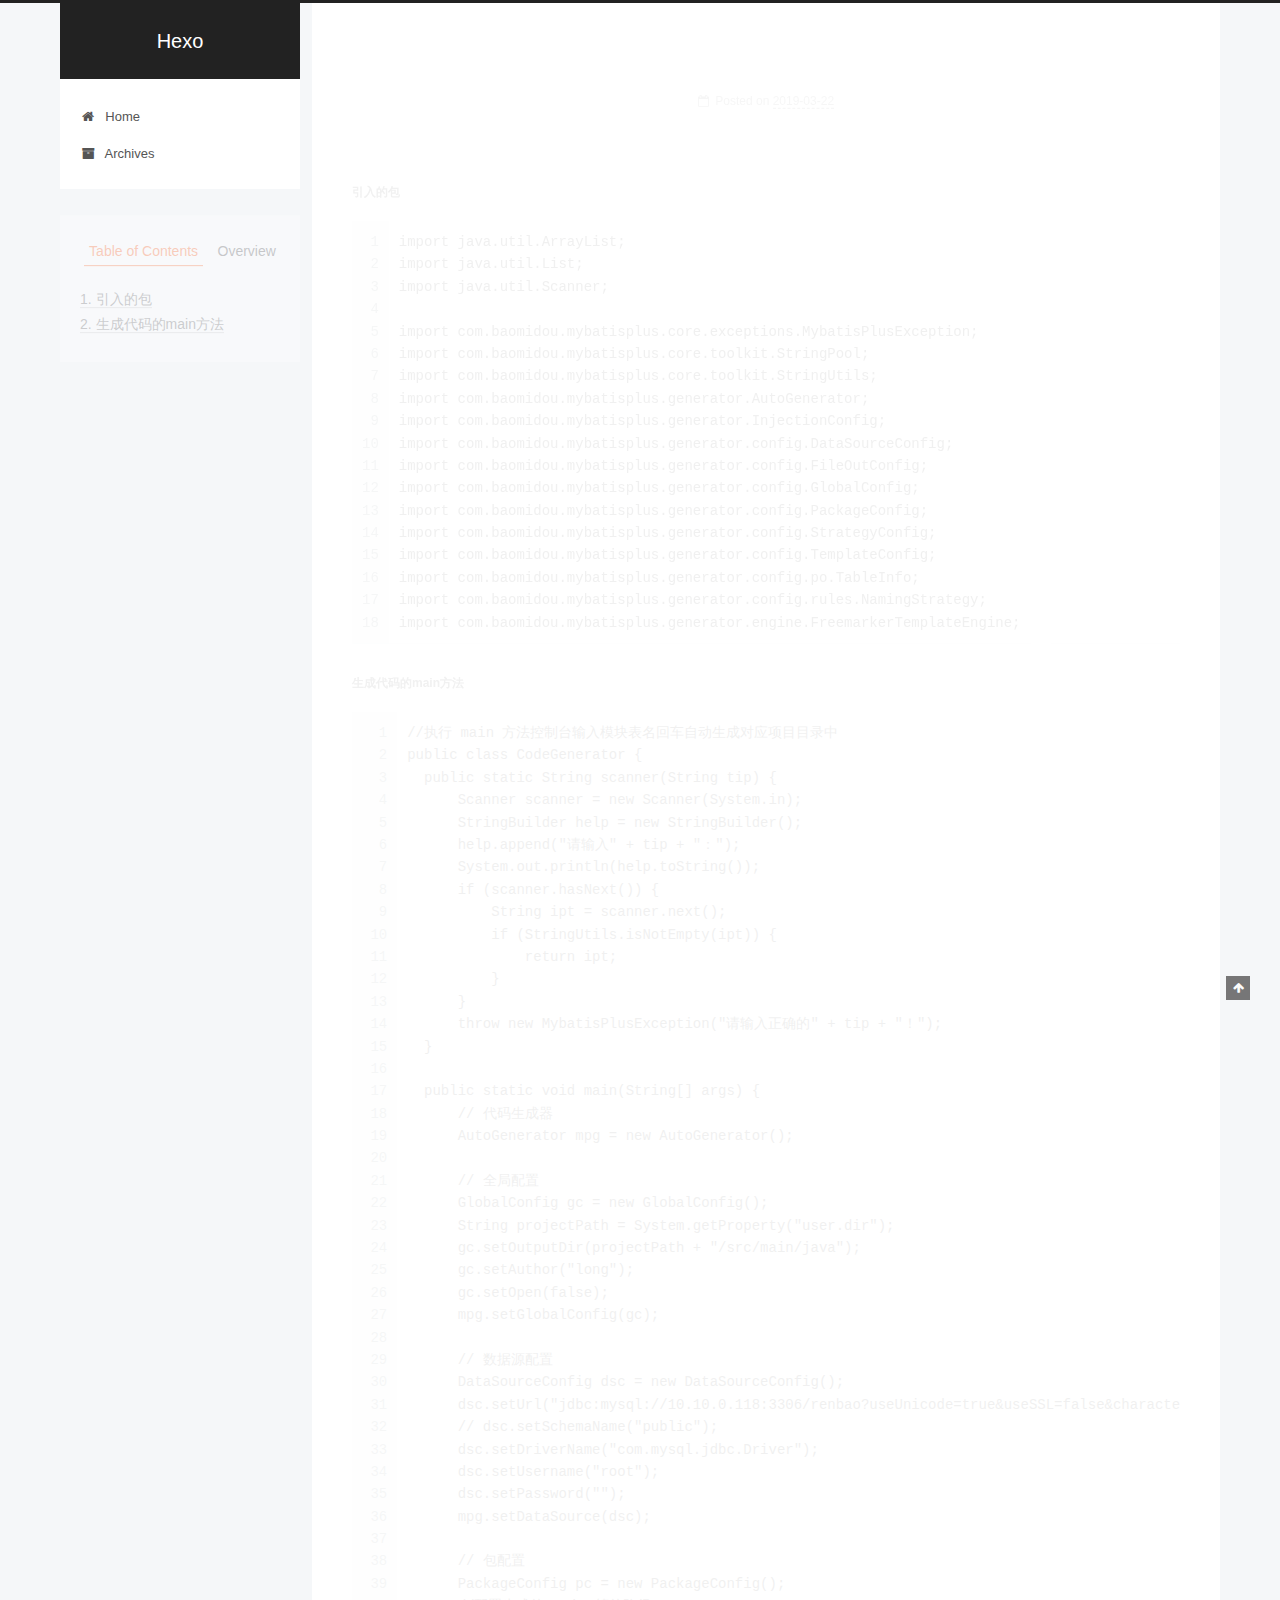
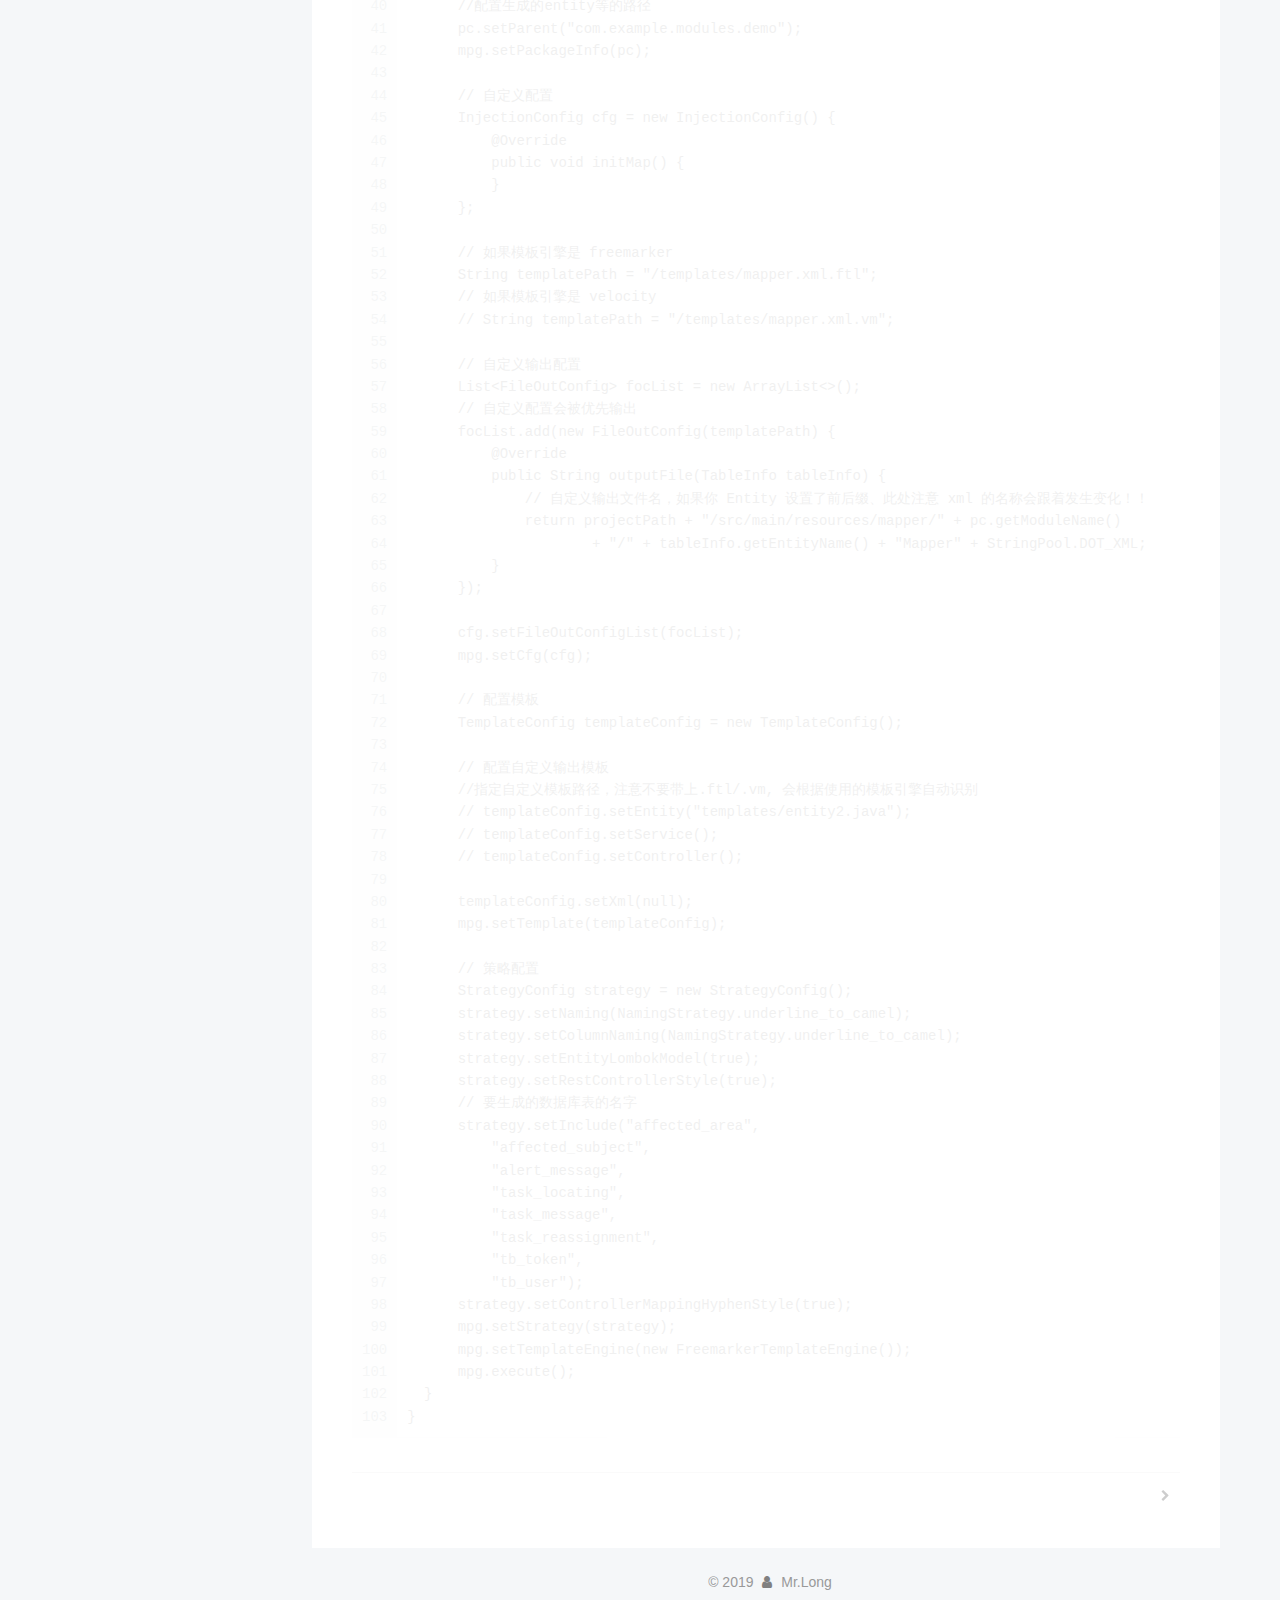
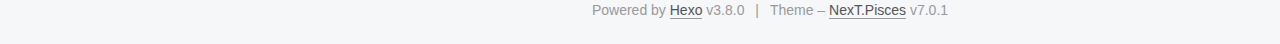
<file: 2019/03/22/mybatis-plus代码生成器/index.html>
<!DOCTYPE html>












  


<html class="theme-next pisces use-motion" lang>
<head><meta name="generator" content="Hexo 3.8.0">
  <meta charset="UTF-8">
<meta http-equiv="X-UA-Compatible" content="IE=edge">
<meta name="viewport" content="width=device-width, initial-scale=1, maximum-scale=2">
<meta name="theme-color" content="#222">


























<link rel="stylesheet" href="/lib/font-awesome/css/font-awesome.min.css?v=4.6.2">

<link rel="stylesheet" href="/css/main.css?v=7.0.1">


  <link rel="apple-touch-icon" sizes="180x180" href="/images/apple-touch-icon-next.png?v=7.0.1">


  <link rel="icon" type="image/png" sizes="32x32" href="/images/favicon-32x32-next.png?v=7.0.1">


  <link rel="icon" type="image/png" sizes="16x16" href="/images/favicon-16x16-next.png?v=7.0.1">


  <link rel="mask-icon" href="/images/logo.svg?v=7.0.1" color="#222">







<script id="hexo.configurations">
  var NexT = window.NexT || {};
  var CONFIG = {
    root: '/',
    scheme: 'Pisces',
    version: '7.0.1',
    sidebar: {"position":"left","display":"post","offset":12,"b2t":false,"scrollpercent":false,"onmobile":false,"dimmer":false},
    fancybox: false,
    fastclick: false,
    lazyload: false,
    tabs: true,
    motion: {"enable":true,"async":false,"transition":{"post_block":"fadeIn","post_header":"slideDownIn","post_body":"slideDownIn","coll_header":"slideLeftIn","sidebar":"slideUpIn"}},
    algolia: {
      applicationID: '',
      apiKey: '',
      indexName: '',
      hits: {"per_page":10},
      labels: {"input_placeholder":"Search for Posts","hits_empty":"We didn't find any results for the search: ${query}","hits_stats":"${hits} results found in ${time} ms"}
    }
  };
</script>


  




  <meta name="description" content="引入的包123456789101112131415161718import java.util.ArrayList;import java.util.List;import java.util.Scanner;import com.baomidou.mybatisplus.core.exceptions.MybatisPlusException;import com.baomidou.mybati">
<meta property="og:type" content="article">
<meta property="og:title" content="Hexo">
<meta property="og:url" content="http://571579269.github.io/2019/03/22/mybatis-plus代码生成器/index.html">
<meta property="og:site_name" content="Hexo">
<meta property="og:description" content="引入的包123456789101112131415161718import java.util.ArrayList;import java.util.List;import java.util.Scanner;import com.baomidou.mybatisplus.core.exceptions.MybatisPlusException;import com.baomidou.mybati">
<meta property="og:locale" content="default">
<meta property="og:updated_time" content="2019-03-22T03:33:18.354Z">
<meta name="twitter:card" content="summary">
<meta name="twitter:title" content="Hexo">
<meta name="twitter:description" content="引入的包123456789101112131415161718import java.util.ArrayList;import java.util.List;import java.util.Scanner;import com.baomidou.mybatisplus.core.exceptions.MybatisPlusException;import com.baomidou.mybati">






  <link rel="canonical" href="http://571579269.github.io/2019/03/22/mybatis-plus代码生成器/">



<script id="page.configurations">
  CONFIG.page = {
    sidebar: "",
  };
</script>

  <title> | Hexo</title>
  












  <noscript>
  <style>
  .use-motion .motion-element,
  .use-motion .brand,
  .use-motion .menu-item,
  .sidebar-inner,
  .use-motion .post-block,
  .use-motion .pagination,
  .use-motion .comments,
  .use-motion .post-header,
  .use-motion .post-body,
  .use-motion .collection-title { opacity: initial; }

  .use-motion .logo,
  .use-motion .site-title,
  .use-motion .site-subtitle {
    opacity: initial;
    top: initial;
  }

  .use-motion .logo-line-before i { left: initial; }
  .use-motion .logo-line-after i { right: initial; }
  </style>
</noscript>

</head>

<body itemscope itemtype="http://schema.org/WebPage" lang="default">

  
  
    
  

  <div class="container sidebar-position-left page-post-detail">
    <div class="headband"></div>

    <header id="header" class="header" itemscope itemtype="http://schema.org/WPHeader">
      <div class="header-inner"><div class="site-brand-wrapper">
  <div class="site-meta">
    

    <div class="custom-logo-site-title">
      <a href="/" class="brand" rel="start">
        <span class="logo-line-before"><i></i></span>
        <span class="site-title">Hexo</span>
        <span class="logo-line-after"><i></i></span>
      </a>
    </div>
    
    
  </div>

  <div class="site-nav-toggle">
    <button aria-label="Toggle navigation bar">
      <span class="btn-bar"></span>
      <span class="btn-bar"></span>
      <span class="btn-bar"></span>
    </button>
  </div>
</div>



<nav class="site-nav">
  
    <ul id="menu" class="menu">
      
        
        
        
          
          <li class="menu-item menu-item-home">

    
    
    
      
    

    

    <a href="/" rel="section"><i class="menu-item-icon fa fa-fw fa-home"></i> <br>Home</a>

  </li>
        
        
        
          
          <li class="menu-item menu-item-archives">

    
    
    
      
    

    

    <a href="/archives/" rel="section"><i class="menu-item-icon fa fa-fw fa-archive"></i> <br>Archives</a>

  </li>

      
      
    </ul>
  

  

  
</nav>



  



</div>
    </header>

    


    <main id="main" class="main">
      <div class="main-inner">
        <div class="content-wrap">
          
            

          
          <div id="content" class="content">
            

  <div id="posts" class="posts-expand">
    

  

  
  
  

  

  <article class="post post-type-normal" itemscope itemtype="http://schema.org/Article">
  
  
  
  <div class="post-block">
    <link itemprop="mainEntityOfPage" href="http://571579269.github.io/2019/03/22/mybatis-plus代码生成器/">

    <span hidden itemprop="author" itemscope itemtype="http://schema.org/Person">
      <meta itemprop="name" content="Mr.Long">
      <meta itemprop="description" content="踏遍山河，方知人生如梦，得安稳之所，恬淡度日，才是福报；尝尽五味，方觉粗茶淡饭，简布素衣，才是洁净。世态炎凉，无需迎合；人情冷暖，不必在意。以清净心看世界，以欢喜心过生活，以平常心生情味，以柔软心除挂碍。身在万物中，心在万物上，空纳万物，虚怀若谷。一念心清净，莲花处处开。">
      <meta itemprop="image" content="/images/avatar.png">
    </span>

    <span hidden itemprop="publisher" itemscope itemtype="http://schema.org/Organization">
      <meta itemprop="name" content="Hexo">
    </span>

    
      <header class="post-header">

        
        
          <h1 class="post-title" itemprop="name headline">

              
            
          </h1>
        

        <div class="post-meta">
          <span class="post-time">

            
            
            

            
              <span class="post-meta-item-icon">
                <i class="fa fa-calendar-o"></i>
              </span>
              
                <span class="post-meta-item-text">Posted on</span>
              

              
                
              

              <time title="Created: 2019-03-22 11:53:43 / Modified: 11:33:18" itemprop="dateCreated datePublished" datetime="2019-03-22T11:53:43+08:00">2019-03-22</time>
            

            
              

              
            
          </span>

          

          
            
            
          

          
          

          

          

          

        </div>
      </header>
    

    
    
    
    <div class="post-body" itemprop="articleBody">

      
      

      
        <h6 id="引入的包"><a href="#引入的包" class="headerlink" title="引入的包"></a>引入的包</h6><figure class="highlight plain"><table><tr><td class="gutter"><pre><span class="line">1</span><br><span class="line">2</span><br><span class="line">3</span><br><span class="line">4</span><br><span class="line">5</span><br><span class="line">6</span><br><span class="line">7</span><br><span class="line">8</span><br><span class="line">9</span><br><span class="line">10</span><br><span class="line">11</span><br><span class="line">12</span><br><span class="line">13</span><br><span class="line">14</span><br><span class="line">15</span><br><span class="line">16</span><br><span class="line">17</span><br><span class="line">18</span><br></pre></td><td class="code"><pre><span class="line">import java.util.ArrayList;</span><br><span class="line">import java.util.List;</span><br><span class="line">import java.util.Scanner;</span><br><span class="line"></span><br><span class="line">import com.baomidou.mybatisplus.core.exceptions.MybatisPlusException;</span><br><span class="line">import com.baomidou.mybatisplus.core.toolkit.StringPool;</span><br><span class="line">import com.baomidou.mybatisplus.core.toolkit.StringUtils;</span><br><span class="line">import com.baomidou.mybatisplus.generator.AutoGenerator;</span><br><span class="line">import com.baomidou.mybatisplus.generator.InjectionConfig;</span><br><span class="line">import com.baomidou.mybatisplus.generator.config.DataSourceConfig;</span><br><span class="line">import com.baomidou.mybatisplus.generator.config.FileOutConfig;</span><br><span class="line">import com.baomidou.mybatisplus.generator.config.GlobalConfig;</span><br><span class="line">import com.baomidou.mybatisplus.generator.config.PackageConfig;</span><br><span class="line">import com.baomidou.mybatisplus.generator.config.StrategyConfig;</span><br><span class="line">import com.baomidou.mybatisplus.generator.config.TemplateConfig;</span><br><span class="line">import com.baomidou.mybatisplus.generator.config.po.TableInfo;</span><br><span class="line">import com.baomidou.mybatisplus.generator.config.rules.NamingStrategy;</span><br><span class="line">import com.baomidou.mybatisplus.generator.engine.FreemarkerTemplateEngine;</span><br></pre></td></tr></table></figure>
<h6 id="生成代码的main方法"><a href="#生成代码的main方法" class="headerlink" title="生成代码的main方法"></a>生成代码的main方法</h6><figure class="highlight plain"><table><tr><td class="gutter"><pre><span class="line">1</span><br><span class="line">2</span><br><span class="line">3</span><br><span class="line">4</span><br><span class="line">5</span><br><span class="line">6</span><br><span class="line">7</span><br><span class="line">8</span><br><span class="line">9</span><br><span class="line">10</span><br><span class="line">11</span><br><span class="line">12</span><br><span class="line">13</span><br><span class="line">14</span><br><span class="line">15</span><br><span class="line">16</span><br><span class="line">17</span><br><span class="line">18</span><br><span class="line">19</span><br><span class="line">20</span><br><span class="line">21</span><br><span class="line">22</span><br><span class="line">23</span><br><span class="line">24</span><br><span class="line">25</span><br><span class="line">26</span><br><span class="line">27</span><br><span class="line">28</span><br><span class="line">29</span><br><span class="line">30</span><br><span class="line">31</span><br><span class="line">32</span><br><span class="line">33</span><br><span class="line">34</span><br><span class="line">35</span><br><span class="line">36</span><br><span class="line">37</span><br><span class="line">38</span><br><span class="line">39</span><br><span class="line">40</span><br><span class="line">41</span><br><span class="line">42</span><br><span class="line">43</span><br><span class="line">44</span><br><span class="line">45</span><br><span class="line">46</span><br><span class="line">47</span><br><span class="line">48</span><br><span class="line">49</span><br><span class="line">50</span><br><span class="line">51</span><br><span class="line">52</span><br><span class="line">53</span><br><span class="line">54</span><br><span class="line">55</span><br><span class="line">56</span><br><span class="line">57</span><br><span class="line">58</span><br><span class="line">59</span><br><span class="line">60</span><br><span class="line">61</span><br><span class="line">62</span><br><span class="line">63</span><br><span class="line">64</span><br><span class="line">65</span><br><span class="line">66</span><br><span class="line">67</span><br><span class="line">68</span><br><span class="line">69</span><br><span class="line">70</span><br><span class="line">71</span><br><span class="line">72</span><br><span class="line">73</span><br><span class="line">74</span><br><span class="line">75</span><br><span class="line">76</span><br><span class="line">77</span><br><span class="line">78</span><br><span class="line">79</span><br><span class="line">80</span><br><span class="line">81</span><br><span class="line">82</span><br><span class="line">83</span><br><span class="line">84</span><br><span class="line">85</span><br><span class="line">86</span><br><span class="line">87</span><br><span class="line">88</span><br><span class="line">89</span><br><span class="line">90</span><br><span class="line">91</span><br><span class="line">92</span><br><span class="line">93</span><br><span class="line">94</span><br><span class="line">95</span><br><span class="line">96</span><br><span class="line">97</span><br><span class="line">98</span><br><span class="line">99</span><br><span class="line">100</span><br><span class="line">101</span><br><span class="line">102</span><br><span class="line">103</span><br></pre></td><td class="code"><pre><span class="line">//执行 main 方法控制台输入模块表名回车自动生成对应项目目录中</span><br><span class="line">public class CodeGenerator &#123;</span><br><span class="line">  public static String scanner(String tip) &#123;</span><br><span class="line">      Scanner scanner = new Scanner(System.in);</span><br><span class="line">      StringBuilder help = new StringBuilder();</span><br><span class="line">      help.append(&quot;请输入&quot; + tip + &quot;：&quot;);</span><br><span class="line">      System.out.println(help.toString());</span><br><span class="line">      if (scanner.hasNext()) &#123;</span><br><span class="line">          String ipt = scanner.next();</span><br><span class="line">          if (StringUtils.isNotEmpty(ipt)) &#123;</span><br><span class="line">              return ipt;</span><br><span class="line">          &#125;</span><br><span class="line">      &#125;</span><br><span class="line">      throw new MybatisPlusException(&quot;请输入正确的&quot; + tip + &quot;！&quot;);</span><br><span class="line">  &#125;</span><br><span class="line"></span><br><span class="line">  public static void main(String[] args) &#123;</span><br><span class="line">      // 代码生成器</span><br><span class="line">      AutoGenerator mpg = new AutoGenerator();</span><br><span class="line"></span><br><span class="line">      // 全局配置</span><br><span class="line">      GlobalConfig gc = new GlobalConfig();</span><br><span class="line">      String projectPath = System.getProperty(&quot;user.dir&quot;);</span><br><span class="line">      gc.setOutputDir(projectPath + &quot;/src/main/java&quot;);</span><br><span class="line">      gc.setAuthor(&quot;long&quot;);</span><br><span class="line">      gc.setOpen(false);</span><br><span class="line">      mpg.setGlobalConfig(gc);</span><br><span class="line"></span><br><span class="line">      // 数据源配置</span><br><span class="line">      DataSourceConfig dsc = new DataSourceConfig();</span><br><span class="line">      dsc.setUrl(&quot;jdbc:mysql://10.10.0.118:3306/renbao?useUnicode=true&amp;useSSL=false&amp;characterEncoding=utf8&quot;);</span><br><span class="line">      // dsc.setSchemaName(&quot;public&quot;);</span><br><span class="line">      dsc.setDriverName(&quot;com.mysql.jdbc.Driver&quot;);</span><br><span class="line">      dsc.setUsername(&quot;root&quot;);</span><br><span class="line">      dsc.setPassword(&quot;&quot;);</span><br><span class="line">      mpg.setDataSource(dsc);</span><br><span class="line"></span><br><span class="line">      // 包配置</span><br><span class="line">      PackageConfig pc = new PackageConfig();</span><br><span class="line">      //配置生成的entity等的路径</span><br><span class="line">      pc.setParent(&quot;com.example.modules.demo&quot;);</span><br><span class="line">      mpg.setPackageInfo(pc);</span><br><span class="line"></span><br><span class="line">      // 自定义配置</span><br><span class="line">      InjectionConfig cfg = new InjectionConfig() &#123;</span><br><span class="line">          @Override</span><br><span class="line">          public void initMap() &#123;</span><br><span class="line">          &#125;</span><br><span class="line">      &#125;;</span><br><span class="line"></span><br><span class="line">      // 如果模板引擎是 freemarker</span><br><span class="line">      String templatePath = &quot;/templates/mapper.xml.ftl&quot;;</span><br><span class="line">      // 如果模板引擎是 velocity</span><br><span class="line">      // String templatePath = &quot;/templates/mapper.xml.vm&quot;;</span><br><span class="line"></span><br><span class="line">      // 自定义输出配置</span><br><span class="line">      List&lt;FileOutConfig&gt; focList = new ArrayList&lt;&gt;();</span><br><span class="line">      // 自定义配置会被优先输出</span><br><span class="line">      focList.add(new FileOutConfig(templatePath) &#123;</span><br><span class="line">          @Override</span><br><span class="line">          public String outputFile(TableInfo tableInfo) &#123;</span><br><span class="line">              // 自定义输出文件名，如果你 Entity 设置了前后缀、此处注意 xml 的名称会跟着发生变化！！</span><br><span class="line">              return projectPath + &quot;/src/main/resources/mapper/&quot; + pc.getModuleName()</span><br><span class="line">                      + &quot;/&quot; + tableInfo.getEntityName() + &quot;Mapper&quot; + StringPool.DOT_XML;</span><br><span class="line">          &#125;</span><br><span class="line">      &#125;);</span><br><span class="line"></span><br><span class="line">      cfg.setFileOutConfigList(focList);</span><br><span class="line">      mpg.setCfg(cfg);</span><br><span class="line"></span><br><span class="line">      // 配置模板</span><br><span class="line">      TemplateConfig templateConfig = new TemplateConfig();</span><br><span class="line"></span><br><span class="line">      // 配置自定义输出模板</span><br><span class="line">      //指定自定义模板路径，注意不要带上.ftl/.vm, 会根据使用的模板引擎自动识别</span><br><span class="line">      // templateConfig.setEntity(&quot;templates/entity2.java&quot;);</span><br><span class="line">      // templateConfig.setService();</span><br><span class="line">      // templateConfig.setController();</span><br><span class="line">      </span><br><span class="line">      templateConfig.setXml(null);</span><br><span class="line">      mpg.setTemplate(templateConfig);</span><br><span class="line"></span><br><span class="line">      // 策略配置</span><br><span class="line">      StrategyConfig strategy = new StrategyConfig();</span><br><span class="line">      strategy.setNaming(NamingStrategy.underline_to_camel);</span><br><span class="line">      strategy.setColumnNaming(NamingStrategy.underline_to_camel);</span><br><span class="line">      strategy.setEntityLombokModel(true);</span><br><span class="line">      strategy.setRestControllerStyle(true);</span><br><span class="line">      // 要生成的数据库表的名字</span><br><span class="line">      strategy.setInclude(&quot;affected_area&quot;,</span><br><span class="line">          &quot;affected_subject&quot;,</span><br><span class="line">          &quot;alert_message&quot;,</span><br><span class="line">          &quot;task_locating&quot;,</span><br><span class="line">          &quot;task_message&quot;,</span><br><span class="line">          &quot;task_reassignment&quot;,</span><br><span class="line">          &quot;tb_token&quot;,</span><br><span class="line">          &quot;tb_user&quot;);</span><br><span class="line">      strategy.setControllerMappingHyphenStyle(true);</span><br><span class="line">      mpg.setStrategy(strategy);</span><br><span class="line">      mpg.setTemplateEngine(new FreemarkerTemplateEngine());</span><br><span class="line">      mpg.execute();</span><br><span class="line">  &#125;</span><br><span class="line">&#125;</span><br></pre></td></tr></table></figure>

      
    </div>

    

    
    
    

    

    
      
    
    

    

    <footer class="post-footer">
      

      
      
      

      
        <div class="post-nav">
          <div class="post-nav-next post-nav-item">
            
          </div>

          <span class="post-nav-divider"></span>

          <div class="post-nav-prev post-nav-item">
            
              <a href="/2019/03/22/数据处理/" rel="prev" title>
                 <i class="fa fa-chevron-right"></i>
              </a>
            
          </div>
        </div>
      

      
      
    </footer>
  </div>
  
  
  
  </article>


  </div>


          </div>
          

  



        </div>
        
          
  
  <div class="sidebar-toggle">
    <div class="sidebar-toggle-line-wrap">
      <span class="sidebar-toggle-line sidebar-toggle-line-first"></span>
      <span class="sidebar-toggle-line sidebar-toggle-line-middle"></span>
      <span class="sidebar-toggle-line sidebar-toggle-line-last"></span>
    </div>
  </div>

  <aside id="sidebar" class="sidebar">
    <div class="sidebar-inner">

      

      
        <ul class="sidebar-nav motion-element">
          <li class="sidebar-nav-toc sidebar-nav-active" data-target="post-toc-wrap">
            Table of Contents
          </li>
          <li class="sidebar-nav-overview" data-target="site-overview-wrap">
            Overview
          </li>
        </ul>
      

      <div class="site-overview-wrap sidebar-panel">
        <div class="site-overview">
          <div class="site-author motion-element" itemprop="author" itemscope itemtype="http://schema.org/Person">
            
              <img class="site-author-image" itemprop="image" src="/images/avatar.png" alt="Mr.Long">
            
              <p class="site-author-name" itemprop="name">Mr.Long</p>
              <p class="site-description motion-element" itemprop="description">踏遍山河，方知人生如梦，得安稳之所，恬淡度日，才是福报；尝尽五味，方觉粗茶淡饭，简布素衣，才是洁净。世态炎凉，无需迎合；人情冷暖，不必在意。以清净心看世界，以欢喜心过生活，以平常心生情味，以柔软心除挂碍。身在万物中，心在万物上，空纳万物，虚怀若谷。一念心清净，莲花处处开。</p>
          </div>

          
            <nav class="site-state motion-element">
              
                <div class="site-state-item site-state-posts">
                
                  <a href="/archives/">
                
                    <span class="site-state-item-count">3</span>
                    <span class="site-state-item-name">posts</span>
                  </a>
                </div>
              

              

              
            </nav>
          

          

          

          

          
          

          
            
          
          

        </div>
      </div>

      
      <!--noindex-->
        <div class="post-toc-wrap motion-element sidebar-panel sidebar-panel-active">
          <div class="post-toc">

            
            
            
            

            
              <div class="post-toc-content"><ol class="nav"><li class="nav-item nav-level-6"><a class="nav-link" href="#引入的包"><span class="nav-number">1.</span> <span class="nav-text">引入的包</span></a></li><li class="nav-item nav-level-6"><a class="nav-link" href="#生成代码的main方法"><span class="nav-number">2.</span> <span class="nav-text">生成代码的main方法</span></a></li></ol></div>
            

          </div>
        </div>
      <!--/noindex-->
      

      

    </div>
  </aside>
  


        
      </div>
    </main>

    <footer id="footer" class="footer">
      <div class="footer-inner">
        <div class="copyright">&copy; <span itemprop="copyrightYear">2019</span>
  <span class="with-love" id="animate">
    <i class="fa fa-user"></i>
  </span>
  <span class="author" itemprop="copyrightHolder">Mr.Long</span>

  

  
</div>


  <div class="powered-by">Powered by <a href="https://hexo.io" class="theme-link" rel="noopener" target="_blank">Hexo</a> v3.8.0</div>



  <span class="post-meta-divider">|</span>



  <div class="theme-info">Theme – <a href="https://theme-next.org" class="theme-link" rel="noopener" target="_blank">NexT.Pisces</a> v7.0.1</div>




        








        
      </div>
    </footer>

    
      <div class="back-to-top">
        <i class="fa fa-arrow-up"></i>
        
      </div>
    

    

    

    
  </div>

  

<script>
  if (Object.prototype.toString.call(window.Promise) !== '[object Function]') {
    window.Promise = null;
  }
</script>


























  
  <script src="/lib/jquery/index.js?v=2.1.3"></script>

  
  <script src="/lib/velocity/velocity.min.js?v=1.2.1"></script>

  
  <script src="/lib/velocity/velocity.ui.min.js?v=1.2.1"></script>


  


  <script src="/js/src/utils.js?v=7.0.1"></script>

  <script src="/js/src/motion.js?v=7.0.1"></script>



  
  


  <script src="/js/src/affix.js?v=7.0.1"></script>

  <script src="/js/src/schemes/pisces.js?v=7.0.1"></script>



  
  <script src="/js/src/scrollspy.js?v=7.0.1"></script>
<script src="/js/src/post-details.js?v=7.0.1"></script>



  


  <script src="/js/src/bootstrap.js?v=7.0.1"></script>


  
  


  


  




  

  

  

  

  

  

  

  

  

  

  

  

  

</body>
</html>
</file>
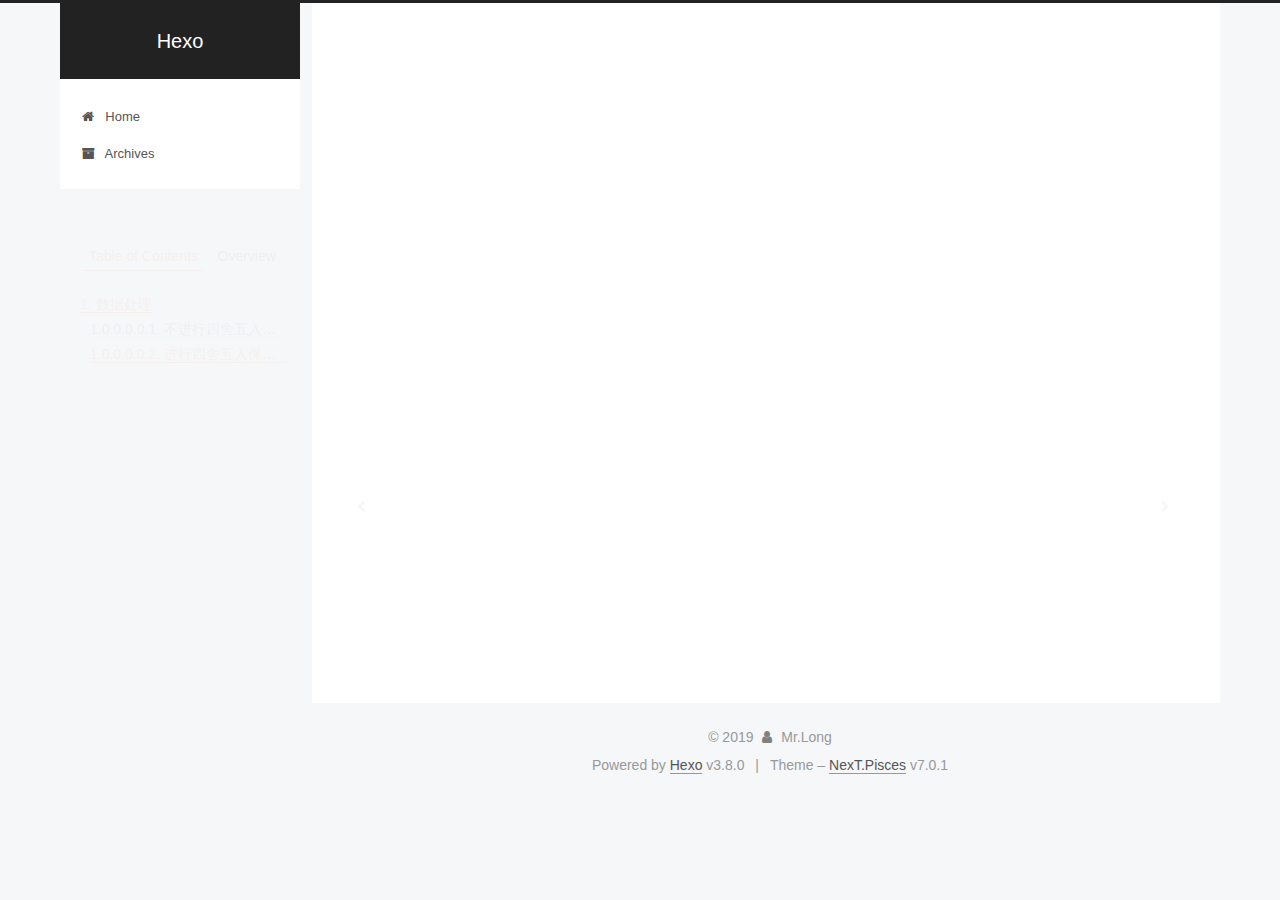
<file: 2019/03/22/数据处理/index.html>
<!DOCTYPE html>












  


<html class="theme-next pisces use-motion" lang>
<head><meta name="generator" content="Hexo 3.8.0">
  <meta charset="UTF-8">
<meta http-equiv="X-UA-Compatible" content="IE=edge">
<meta name="viewport" content="width=device-width, initial-scale=1, maximum-scale=2">
<meta name="theme-color" content="#222">


























<link rel="stylesheet" href="/lib/font-awesome/css/font-awesome.min.css?v=4.6.2">

<link rel="stylesheet" href="/css/main.css?v=7.0.1">


  <link rel="apple-touch-icon" sizes="180x180" href="/images/apple-touch-icon-next.png?v=7.0.1">


  <link rel="icon" type="image/png" sizes="32x32" href="/images/favicon-32x32-next.png?v=7.0.1">


  <link rel="icon" type="image/png" sizes="16x16" href="/images/favicon-16x16-next.png?v=7.0.1">


  <link rel="mask-icon" href="/images/logo.svg?v=7.0.1" color="#222">







<script id="hexo.configurations">
  var NexT = window.NexT || {};
  var CONFIG = {
    root: '/',
    scheme: 'Pisces',
    version: '7.0.1',
    sidebar: {"position":"left","display":"post","offset":12,"b2t":false,"scrollpercent":false,"onmobile":false,"dimmer":false},
    fancybox: false,
    fastclick: false,
    lazyload: false,
    tabs: true,
    motion: {"enable":true,"async":false,"transition":{"post_block":"fadeIn","post_header":"slideDownIn","post_body":"slideDownIn","coll_header":"slideLeftIn","sidebar":"slideUpIn"}},
    algolia: {
      applicationID: '',
      apiKey: '',
      indexName: '',
      hits: {"per_page":10},
      labels: {"input_placeholder":"Search for Posts","hits_empty":"We didn't find any results for the search: ${query}","hits_stats":"${hits} results found in ${time} ms"}
    }
  };
</script>


  




  <meta name="description" content="数据处理不进行四舍五入保留两位小数12BigDecimal blon = new BigDecimal(lon);BigDecimal longitude = blon.setScale(2, BigDecimal.ROUND_DOWN); 进行四舍五入保留两位小数1String.format(&amp;quot;%.2f&amp;quot;, d);">
<meta property="og:type" content="article">
<meta property="og:title" content="Hexo">
<meta property="og:url" content="http://571579269.github.io/2019/03/22/数据处理/index.html">
<meta property="og:site_name" content="Hexo">
<meta property="og:description" content="数据处理不进行四舍五入保留两位小数12BigDecimal blon = new BigDecimal(lon);BigDecimal longitude = blon.setScale(2, BigDecimal.ROUND_DOWN); 进行四舍五入保留两位小数1String.format(&amp;quot;%.2f&amp;quot;, d);">
<meta property="og:locale" content="default">
<meta property="og:updated_time" content="2019-03-22T02:58:46.454Z">
<meta name="twitter:card" content="summary">
<meta name="twitter:title" content="Hexo">
<meta name="twitter:description" content="数据处理不进行四舍五入保留两位小数12BigDecimal blon = new BigDecimal(lon);BigDecimal longitude = blon.setScale(2, BigDecimal.ROUND_DOWN); 进行四舍五入保留两位小数1String.format(&amp;quot;%.2f&amp;quot;, d);">






  <link rel="canonical" href="http://571579269.github.io/2019/03/22/数据处理/">



<script id="page.configurations">
  CONFIG.page = {
    sidebar: "",
  };
</script>

  <title> | Hexo</title>
  












  <noscript>
  <style>
  .use-motion .motion-element,
  .use-motion .brand,
  .use-motion .menu-item,
  .sidebar-inner,
  .use-motion .post-block,
  .use-motion .pagination,
  .use-motion .comments,
  .use-motion .post-header,
  .use-motion .post-body,
  .use-motion .collection-title { opacity: initial; }

  .use-motion .logo,
  .use-motion .site-title,
  .use-motion .site-subtitle {
    opacity: initial;
    top: initial;
  }

  .use-motion .logo-line-before i { left: initial; }
  .use-motion .logo-line-after i { right: initial; }
  </style>
</noscript>

</head>

<body itemscope itemtype="http://schema.org/WebPage" lang="default">

  
  
    
  

  <div class="container sidebar-position-left page-post-detail">
    <div class="headband"></div>

    <header id="header" class="header" itemscope itemtype="http://schema.org/WPHeader">
      <div class="header-inner"><div class="site-brand-wrapper">
  <div class="site-meta">
    

    <div class="custom-logo-site-title">
      <a href="/" class="brand" rel="start">
        <span class="logo-line-before"><i></i></span>
        <span class="site-title">Hexo</span>
        <span class="logo-line-after"><i></i></span>
      </a>
    </div>
    
    
  </div>

  <div class="site-nav-toggle">
    <button aria-label="Toggle navigation bar">
      <span class="btn-bar"></span>
      <span class="btn-bar"></span>
      <span class="btn-bar"></span>
    </button>
  </div>
</div>



<nav class="site-nav">
  
    <ul id="menu" class="menu">
      
        
        
        
          
          <li class="menu-item menu-item-home">

    
    
    
      
    

    

    <a href="/" rel="section"><i class="menu-item-icon fa fa-fw fa-home"></i> <br>Home</a>

  </li>
        
        
        
          
          <li class="menu-item menu-item-archives">

    
    
    
      
    

    

    <a href="/archives/" rel="section"><i class="menu-item-icon fa fa-fw fa-archive"></i> <br>Archives</a>

  </li>

      
      
    </ul>
  

  

  
</nav>



  



</div>
    </header>

    


    <main id="main" class="main">
      <div class="main-inner">
        <div class="content-wrap">
          
            

          
          <div id="content" class="content">
            

  <div id="posts" class="posts-expand">
    

  

  
  
  

  

  <article class="post post-type-normal" itemscope itemtype="http://schema.org/Article">
  
  
  
  <div class="post-block">
    <link itemprop="mainEntityOfPage" href="http://571579269.github.io/2019/03/22/数据处理/">

    <span hidden itemprop="author" itemscope itemtype="http://schema.org/Person">
      <meta itemprop="name" content="Mr.Long">
      <meta itemprop="description" content="踏遍山河，方知人生如梦，得安稳之所，恬淡度日，才是福报；尝尽五味，方觉粗茶淡饭，简布素衣，才是洁净。世态炎凉，无需迎合；人情冷暖，不必在意。以清净心看世界，以欢喜心过生活，以平常心生情味，以柔软心除挂碍。身在万物中，心在万物上，空纳万物，虚怀若谷。一念心清净，莲花处处开。">
      <meta itemprop="image" content="/images/avatar.png">
    </span>

    <span hidden itemprop="publisher" itemscope itemtype="http://schema.org/Organization">
      <meta itemprop="name" content="Hexo">
    </span>

    
      <header class="post-header">

        
        
          <h1 class="post-title" itemprop="name headline">

              
            
          </h1>
        

        <div class="post-meta">
          <span class="post-time">

            
            
            

            
              <span class="post-meta-item-icon">
                <i class="fa fa-calendar-o"></i>
              </span>
              
                <span class="post-meta-item-text">Posted on</span>
              

              
                
              

              <time title="Created: 2019-03-22 11:53:43 / Modified: 10:58:46" itemprop="dateCreated datePublished" datetime="2019-03-22T11:53:43+08:00">2019-03-22</time>
            

            
              

              
            
          </span>

          

          
            
            
          

          
          

          

          

          

        </div>
      </header>
    

    
    
    
    <div class="post-body" itemprop="articleBody">

      
      

      
        <h1 id="数据处理"><a href="#数据处理" class="headerlink" title="数据处理"></a>数据处理</h1><h6 id="不进行四舍五入保留两位小数"><a href="#不进行四舍五入保留两位小数" class="headerlink" title="不进行四舍五入保留两位小数"></a>不进行四舍五入保留两位小数</h6><figure class="highlight plain"><table><tr><td class="gutter"><pre><span class="line">1</span><br><span class="line">2</span><br></pre></td><td class="code"><pre><span class="line">BigDecimal blon = new BigDecimal(lon);</span><br><span class="line">BigDecimal longitude = blon.setScale(2, BigDecimal.ROUND_DOWN);</span><br></pre></td></tr></table></figure>
<h6 id="进行四舍五入保留两位小数"><a href="#进行四舍五入保留两位小数" class="headerlink" title="进行四舍五入保留两位小数"></a>进行四舍五入保留两位小数</h6><figure class="highlight plain"><table><tr><td class="gutter"><pre><span class="line">1</span><br></pre></td><td class="code"><pre><span class="line">String.format(&quot;%.2f&quot;, d);</span><br></pre></td></tr></table></figure>

      
    </div>

    

    
    
    

    

    
      
    
    

    

    <footer class="post-footer">
      

      
      
      

      
        <div class="post-nav">
          <div class="post-nav-next post-nav-item">
            
              <a href="/2019/03/22/mybatis-plus代码生成器/" rel="next" title>
                <i class="fa fa-chevron-left"></i> 
              </a>
            
          </div>

          <span class="post-nav-divider"></span>

          <div class="post-nav-prev post-nav-item">
            
              <a href="/2019/03/22/计时器线程池/" rel="prev" title>
                 <i class="fa fa-chevron-right"></i>
              </a>
            
          </div>
        </div>
      

      
      
    </footer>
  </div>
  
  
  
  </article>


  </div>


          </div>
          

  



        </div>
        
          
  
  <div class="sidebar-toggle">
    <div class="sidebar-toggle-line-wrap">
      <span class="sidebar-toggle-line sidebar-toggle-line-first"></span>
      <span class="sidebar-toggle-line sidebar-toggle-line-middle"></span>
      <span class="sidebar-toggle-line sidebar-toggle-line-last"></span>
    </div>
  </div>

  <aside id="sidebar" class="sidebar">
    <div class="sidebar-inner">

      

      
        <ul class="sidebar-nav motion-element">
          <li class="sidebar-nav-toc sidebar-nav-active" data-target="post-toc-wrap">
            Table of Contents
          </li>
          <li class="sidebar-nav-overview" data-target="site-overview-wrap">
            Overview
          </li>
        </ul>
      

      <div class="site-overview-wrap sidebar-panel">
        <div class="site-overview">
          <div class="site-author motion-element" itemprop="author" itemscope itemtype="http://schema.org/Person">
            
              <img class="site-author-image" itemprop="image" src="/images/avatar.png" alt="Mr.Long">
            
              <p class="site-author-name" itemprop="name">Mr.Long</p>
              <p class="site-description motion-element" itemprop="description">踏遍山河，方知人生如梦，得安稳之所，恬淡度日，才是福报；尝尽五味，方觉粗茶淡饭，简布素衣，才是洁净。世态炎凉，无需迎合；人情冷暖，不必在意。以清净心看世界，以欢喜心过生活，以平常心生情味，以柔软心除挂碍。身在万物中，心在万物上，空纳万物，虚怀若谷。一念心清净，莲花处处开。</p>
          </div>

          
            <nav class="site-state motion-element">
              
                <div class="site-state-item site-state-posts">
                
                  <a href="/archives/">
                
                    <span class="site-state-item-count">3</span>
                    <span class="site-state-item-name">posts</span>
                  </a>
                </div>
              

              

              
            </nav>
          

          

          

          

          
          

          
            
          
          

        </div>
      </div>

      
      <!--noindex-->
        <div class="post-toc-wrap motion-element sidebar-panel sidebar-panel-active">
          <div class="post-toc">

            
            
            
            

            
              <div class="post-toc-content"><ol class="nav"><li class="nav-item nav-level-1"><a class="nav-link" href="#数据处理"><span class="nav-number">1.</span> <span class="nav-text">数据处理</span></a><ol class="nav-child"><li class="nav-item nav-level-6"><a class="nav-link" href="#不进行四舍五入保留两位小数"><span class="nav-number">1.0.0.0.0.1.</span> <span class="nav-text">不进行四舍五入保留两位小数</span></a></li><li class="nav-item nav-level-6"><a class="nav-link" href="#进行四舍五入保留两位小数"><span class="nav-number">1.0.0.0.0.2.</span> <span class="nav-text">进行四舍五入保留两位小数</span></a></li></ol></li></ol></div>
            

          </div>
        </div>
      <!--/noindex-->
      

      

    </div>
  </aside>
  


        
      </div>
    </main>

    <footer id="footer" class="footer">
      <div class="footer-inner">
        <div class="copyright">&copy; <span itemprop="copyrightYear">2019</span>
  <span class="with-love" id="animate">
    <i class="fa fa-user"></i>
  </span>
  <span class="author" itemprop="copyrightHolder">Mr.Long</span>

  

  
</div>


  <div class="powered-by">Powered by <a href="https://hexo.io" class="theme-link" rel="noopener" target="_blank">Hexo</a> v3.8.0</div>



  <span class="post-meta-divider">|</span>



  <div class="theme-info">Theme – <a href="https://theme-next.org" class="theme-link" rel="noopener" target="_blank">NexT.Pisces</a> v7.0.1</div>




        








        
      </div>
    </footer>

    
      <div class="back-to-top">
        <i class="fa fa-arrow-up"></i>
        
      </div>
    

    

    

    
  </div>

  

<script>
  if (Object.prototype.toString.call(window.Promise) !== '[object Function]') {
    window.Promise = null;
  }
</script>


























  
  <script src="/lib/jquery/index.js?v=2.1.3"></script>

  
  <script src="/lib/velocity/velocity.min.js?v=1.2.1"></script>

  
  <script src="/lib/velocity/velocity.ui.min.js?v=1.2.1"></script>


  


  <script src="/js/src/utils.js?v=7.0.1"></script>

  <script src="/js/src/motion.js?v=7.0.1"></script>



  
  


  <script src="/js/src/affix.js?v=7.0.1"></script>

  <script src="/js/src/schemes/pisces.js?v=7.0.1"></script>



  
  <script src="/js/src/scrollspy.js?v=7.0.1"></script>
<script src="/js/src/post-details.js?v=7.0.1"></script>



  


  <script src="/js/src/bootstrap.js?v=7.0.1"></script>


  
  


  


  




  

  

  

  

  

  

  

  

  

  

  

  

  

</body>
</html>
</file>
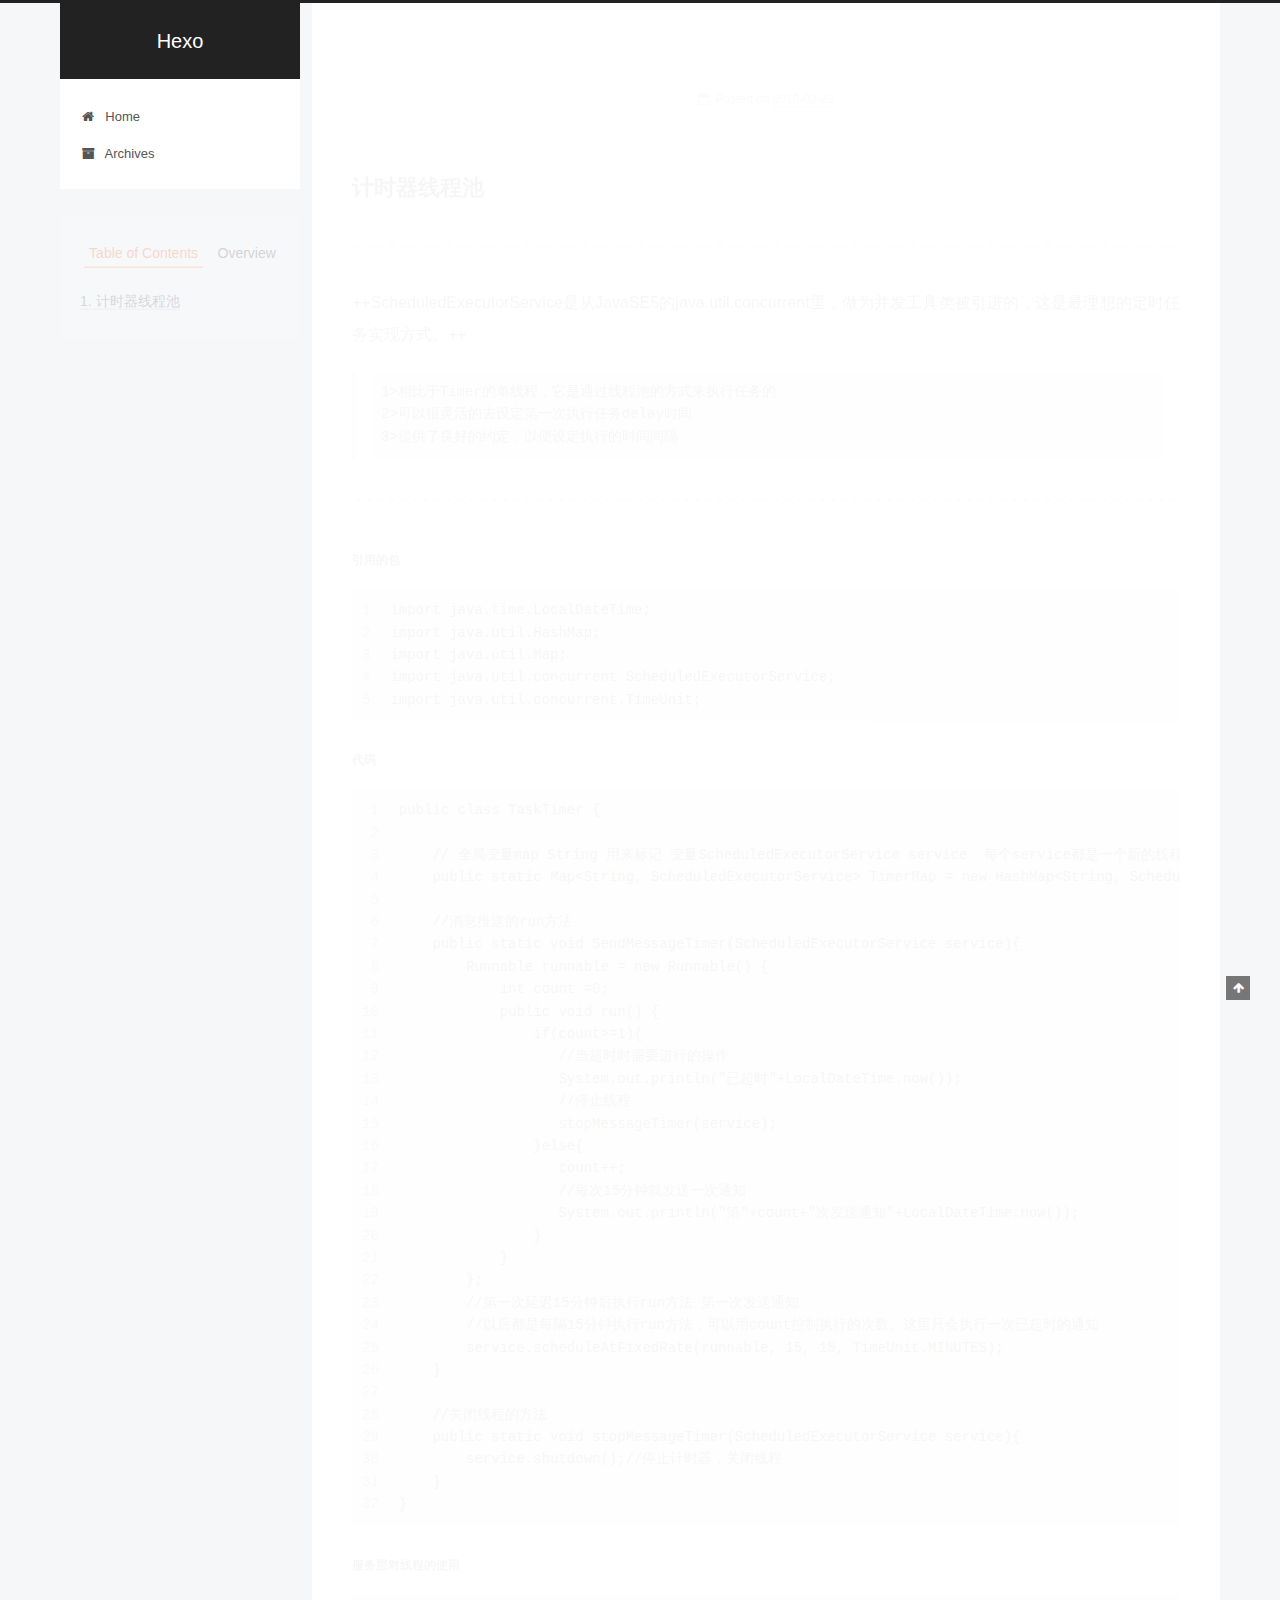
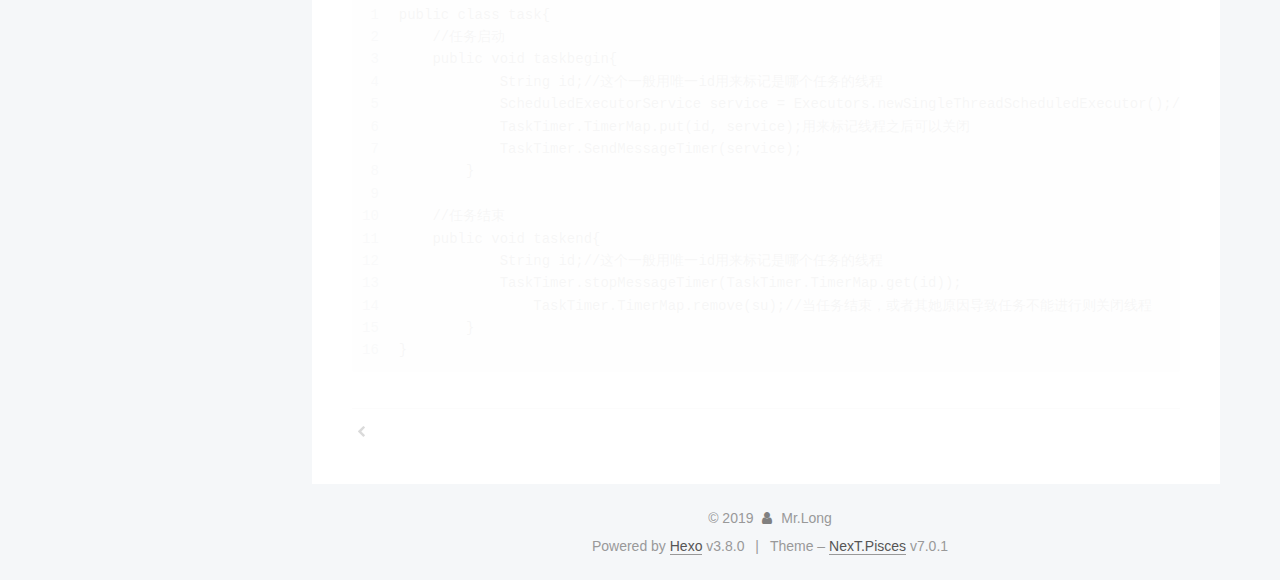
<file: 2019/03/22/计时器线程池/index.html>
<!DOCTYPE html>












  


<html class="theme-next pisces use-motion" lang>
<head><meta name="generator" content="Hexo 3.8.0">
  <meta charset="UTF-8">
<meta http-equiv="X-UA-Compatible" content="IE=edge">
<meta name="viewport" content="width=device-width, initial-scale=1, maximum-scale=2">
<meta name="theme-color" content="#222">


























<link rel="stylesheet" href="/lib/font-awesome/css/font-awesome.min.css?v=4.6.2">

<link rel="stylesheet" href="/css/main.css?v=7.0.1">


  <link rel="apple-touch-icon" sizes="180x180" href="/images/apple-touch-icon-next.png?v=7.0.1">


  <link rel="icon" type="image/png" sizes="32x32" href="/images/favicon-32x32-next.png?v=7.0.1">


  <link rel="icon" type="image/png" sizes="16x16" href="/images/favicon-16x16-next.png?v=7.0.1">


  <link rel="mask-icon" href="/images/logo.svg?v=7.0.1" color="#222">







<script id="hexo.configurations">
  var NexT = window.NexT || {};
  var CONFIG = {
    root: '/',
    scheme: 'Pisces',
    version: '7.0.1',
    sidebar: {"position":"left","display":"post","offset":12,"b2t":false,"scrollpercent":false,"onmobile":false,"dimmer":false},
    fancybox: false,
    fastclick: false,
    lazyload: false,
    tabs: true,
    motion: {"enable":true,"async":false,"transition":{"post_block":"fadeIn","post_header":"slideDownIn","post_body":"slideDownIn","coll_header":"slideLeftIn","sidebar":"slideUpIn"}},
    algolia: {
      applicationID: '',
      apiKey: '',
      indexName: '',
      hits: {"per_page":10},
      labels: {"input_placeholder":"Search for Posts","hits_empty":"We didn't find any results for the search: ${query}","hits_stats":"${hits} results found in ${time} ms"}
    }
  };
</script>


  




  <meta name="description" content="计时器线程池 ++ScheduledExecutorService是从JavaSE5的java.util.concurrent里，做为并发工具类被引进的，这是最理想的定时任务实现方式。++  1&amp;gt;相比于Timer的单线程，它是通过线程池的方式来执行任务的  2&amp;gt;可以很灵活的去设定第一次执行任务delay时间 3&amp;gt;提供了良好的约定，以便设定执行的时间间隔   引用的包12345im">
<meta property="og:type" content="article">
<meta property="og:title" content="Hexo">
<meta property="og:url" content="http://571579269.github.io/2019/03/22/计时器线程池/index.html">
<meta property="og:site_name" content="Hexo">
<meta property="og:description" content="计时器线程池 ++ScheduledExecutorService是从JavaSE5的java.util.concurrent里，做为并发工具类被引进的，这是最理想的定时任务实现方式。++  1&amp;gt;相比于Timer的单线程，它是通过线程池的方式来执行任务的  2&amp;gt;可以很灵活的去设定第一次执行任务delay时间 3&amp;gt;提供了良好的约定，以便设定执行的时间间隔   引用的包12345im">
<meta property="og:locale" content="default">
<meta property="og:updated_time" content="2019-03-22T03:26:11.066Z">
<meta name="twitter:card" content="summary">
<meta name="twitter:title" content="Hexo">
<meta name="twitter:description" content="计时器线程池 ++ScheduledExecutorService是从JavaSE5的java.util.concurrent里，做为并发工具类被引进的，这是最理想的定时任务实现方式。++  1&amp;gt;相比于Timer的单线程，它是通过线程池的方式来执行任务的  2&amp;gt;可以很灵活的去设定第一次执行任务delay时间 3&amp;gt;提供了良好的约定，以便设定执行的时间间隔   引用的包12345im">






  <link rel="canonical" href="http://571579269.github.io/2019/03/22/计时器线程池/">



<script id="page.configurations">
  CONFIG.page = {
    sidebar: "",
  };
</script>

  <title> | Hexo</title>
  












  <noscript>
  <style>
  .use-motion .motion-element,
  .use-motion .brand,
  .use-motion .menu-item,
  .sidebar-inner,
  .use-motion .post-block,
  .use-motion .pagination,
  .use-motion .comments,
  .use-motion .post-header,
  .use-motion .post-body,
  .use-motion .collection-title { opacity: initial; }

  .use-motion .logo,
  .use-motion .site-title,
  .use-motion .site-subtitle {
    opacity: initial;
    top: initial;
  }

  .use-motion .logo-line-before i { left: initial; }
  .use-motion .logo-line-after i { right: initial; }
  </style>
</noscript>

</head>

<body itemscope itemtype="http://schema.org/WebPage" lang="default">

  
  
    
  

  <div class="container sidebar-position-left page-post-detail">
    <div class="headband"></div>

    <header id="header" class="header" itemscope itemtype="http://schema.org/WPHeader">
      <div class="header-inner"><div class="site-brand-wrapper">
  <div class="site-meta">
    

    <div class="custom-logo-site-title">
      <a href="/" class="brand" rel="start">
        <span class="logo-line-before"><i></i></span>
        <span class="site-title">Hexo</span>
        <span class="logo-line-after"><i></i></span>
      </a>
    </div>
    
    
  </div>

  <div class="site-nav-toggle">
    <button aria-label="Toggle navigation bar">
      <span class="btn-bar"></span>
      <span class="btn-bar"></span>
      <span class="btn-bar"></span>
    </button>
  </div>
</div>



<nav class="site-nav">
  
    <ul id="menu" class="menu">
      
        
        
        
          
          <li class="menu-item menu-item-home">

    
    
    
      
    

    

    <a href="/" rel="section"><i class="menu-item-icon fa fa-fw fa-home"></i> <br>Home</a>

  </li>
        
        
        
          
          <li class="menu-item menu-item-archives">

    
    
    
      
    

    

    <a href="/archives/" rel="section"><i class="menu-item-icon fa fa-fw fa-archive"></i> <br>Archives</a>

  </li>

      
      
    </ul>
  

  

  
</nav>



  



</div>
    </header>

    


    <main id="main" class="main">
      <div class="main-inner">
        <div class="content-wrap">
          
            

          
          <div id="content" class="content">
            

  <div id="posts" class="posts-expand">
    

  

  
  
  

  

  <article class="post post-type-normal" itemscope itemtype="http://schema.org/Article">
  
  
  
  <div class="post-block">
    <link itemprop="mainEntityOfPage" href="http://571579269.github.io/2019/03/22/计时器线程池/">

    <span hidden itemprop="author" itemscope itemtype="http://schema.org/Person">
      <meta itemprop="name" content="Mr.Long">
      <meta itemprop="description" content="踏遍山河，方知人生如梦，得安稳之所，恬淡度日，才是福报；尝尽五味，方觉粗茶淡饭，简布素衣，才是洁净。世态炎凉，无需迎合；人情冷暖，不必在意。以清净心看世界，以欢喜心过生活，以平常心生情味，以柔软心除挂碍。身在万物中，心在万物上，空纳万物，虚怀若谷。一念心清净，莲花处处开。">
      <meta itemprop="image" content="/images/avatar.png">
    </span>

    <span hidden itemprop="publisher" itemscope itemtype="http://schema.org/Organization">
      <meta itemprop="name" content="Hexo">
    </span>

    
      <header class="post-header">

        
        
          <h1 class="post-title" itemprop="name headline">

              
            
          </h1>
        

        <div class="post-meta">
          <span class="post-time">

            
            
            

            
              <span class="post-meta-item-icon">
                <i class="fa fa-calendar-o"></i>
              </span>
              
                <span class="post-meta-item-text">Posted on</span>
              

              
                
              

              <time title="Created: 2019-03-22 11:53:43 / Modified: 11:26:11" itemprop="dateCreated datePublished" datetime="2019-03-22T11:53:43+08:00">2019-03-22</time>
            

            
              

              
            
          </span>

          

          
            
            
          

          
          

          

          

          

        </div>
      </header>
    

    
    
    
    <div class="post-body" itemprop="articleBody">

      
      

      
        <h1 id="计时器线程池"><a href="#计时器线程池" class="headerlink" title="计时器线程池"></a>计时器线程池</h1><hr>
<p>++ScheduledExecutorService是从JavaSE5的java.util.concurrent里，做为并发工具类被引进的，这是最理想的定时任务实现方式。++</p>
<blockquote>
<pre><code>1&gt;相比于Timer的单线程，它是通过线程池的方式来执行任务的 
2&gt;可以很灵活的去设定第一次执行任务delay时间
3&gt;提供了良好的约定，以便设定执行的时间间隔
</code></pre></blockquote>
<hr>
<h6 id="引用的包"><a href="#引用的包" class="headerlink" title="引用的包"></a>引用的包</h6><figure class="highlight plain"><table><tr><td class="gutter"><pre><span class="line">1</span><br><span class="line">2</span><br><span class="line">3</span><br><span class="line">4</span><br><span class="line">5</span><br></pre></td><td class="code"><pre><span class="line">import java.time.LocalDateTime;</span><br><span class="line">import java.util.HashMap;</span><br><span class="line">import java.util.Map;</span><br><span class="line">import java.util.concurrent.ScheduledExecutorService;</span><br><span class="line">import java.util.concurrent.TimeUnit;</span><br></pre></td></tr></table></figure>
<h6 id="代码"><a href="#代码" class="headerlink" title="代码"></a>代码</h6><figure class="highlight plain"><table><tr><td class="gutter"><pre><span class="line">1</span><br><span class="line">2</span><br><span class="line">3</span><br><span class="line">4</span><br><span class="line">5</span><br><span class="line">6</span><br><span class="line">7</span><br><span class="line">8</span><br><span class="line">9</span><br><span class="line">10</span><br><span class="line">11</span><br><span class="line">12</span><br><span class="line">13</span><br><span class="line">14</span><br><span class="line">15</span><br><span class="line">16</span><br><span class="line">17</span><br><span class="line">18</span><br><span class="line">19</span><br><span class="line">20</span><br><span class="line">21</span><br><span class="line">22</span><br><span class="line">23</span><br><span class="line">24</span><br><span class="line">25</span><br><span class="line">26</span><br><span class="line">27</span><br><span class="line">28</span><br><span class="line">29</span><br><span class="line">30</span><br><span class="line">31</span><br><span class="line">32</span><br></pre></td><td class="code"><pre><span class="line">public class TaskTimer &#123;</span><br><span class="line">    </span><br><span class="line">    // 全局变量map String 用来标记 变量ScheduledExecutorService service  每个service都是一个新的线程互不影响</span><br><span class="line">    public static Map&lt;String, ScheduledExecutorService&gt; TimerMap = new HashMap&lt;String, ScheduledExecutorService&gt;();</span><br><span class="line"></span><br><span class="line">    //消息推送的run方法</span><br><span class="line">    public static void SendMessageTimer(ScheduledExecutorService service)&#123;</span><br><span class="line">        Runnable runnable = new Runnable() &#123;</span><br><span class="line">            int count =0;</span><br><span class="line">            public void run() &#123;</span><br><span class="line">                if(count&gt;=1)&#123;</span><br><span class="line">                   //当超时时需要进行的操作</span><br><span class="line">                   System.out.println(&quot;已超时&quot;+LocalDateTime.now());</span><br><span class="line">                   //停止线程</span><br><span class="line">                   stopMessageTimer(service);</span><br><span class="line">                &#125;else&#123;</span><br><span class="line">                   count++;</span><br><span class="line">                   //每次15分钟就发送一次通知</span><br><span class="line">                   System.out.println(&quot;第&quot;+count+&quot;次发送通知&quot;+LocalDateTime.now());</span><br><span class="line">                &#125;</span><br><span class="line">            &#125;</span><br><span class="line">        &#125;;</span><br><span class="line">        //第一次延迟15分钟后执行run方法 第一次发送通知</span><br><span class="line">        //以后都是每隔15分钟执行run方法，可以用count控制执行的次数。这里只会执行一次已超时的通知</span><br><span class="line">        service.scheduleAtFixedRate(runnable, 15, 15, TimeUnit.MINUTES);</span><br><span class="line">    &#125;</span><br><span class="line">   </span><br><span class="line">    //关闭线程的方法</span><br><span class="line">    public static void stopMessageTimer(ScheduledExecutorService service)&#123;</span><br><span class="line">        service.shutdown();//停止计时器，关闭线程</span><br><span class="line">    &#125;</span><br><span class="line">&#125;</span><br></pre></td></tr></table></figure>
<h6 id="服务层对线程的使用"><a href="#服务层对线程的使用" class="headerlink" title="服务层对线程的使用"></a>服务层对线程的使用</h6><figure class="highlight plain"><table><tr><td class="gutter"><pre><span class="line">1</span><br><span class="line">2</span><br><span class="line">3</span><br><span class="line">4</span><br><span class="line">5</span><br><span class="line">6</span><br><span class="line">7</span><br><span class="line">8</span><br><span class="line">9</span><br><span class="line">10</span><br><span class="line">11</span><br><span class="line">12</span><br><span class="line">13</span><br><span class="line">14</span><br><span class="line">15</span><br><span class="line">16</span><br></pre></td><td class="code"><pre><span class="line">public class task&#123;</span><br><span class="line">    //任务启动</span><br><span class="line">    public void taskbegin&#123;</span><br><span class="line">            String id;//这个一般用唯一id用来标记是哪个任务的线程</span><br><span class="line">            ScheduledExecutorService service = Executors.newSingleThreadScheduledExecutor();//每当任务发布时就会启动线程计时</span><br><span class="line">            TaskTimer.TimerMap.put(id, service);用来标记线程之后可以关闭</span><br><span class="line">            TaskTimer.SendMessageTimer(service);</span><br><span class="line">        &#125;</span><br><span class="line"></span><br><span class="line">    //任务结束</span><br><span class="line">    public void taskend&#123;</span><br><span class="line">            String id;//这个一般用唯一id用来标记是哪个任务的线程</span><br><span class="line">            TaskTimer.stopMessageTimer(TaskTimer.TimerMap.get(id));</span><br><span class="line">                TaskTimer.TimerMap.remove(su);//当任务结束，或者其她原因导致任务不能进行则关闭线程</span><br><span class="line">        &#125;</span><br><span class="line">&#125;</span><br></pre></td></tr></table></figure>

      
    </div>

    

    
    
    

    

    
      
    
    

    

    <footer class="post-footer">
      

      
      
      

      
        <div class="post-nav">
          <div class="post-nav-next post-nav-item">
            
              <a href="/2019/03/22/数据处理/" rel="next" title>
                <i class="fa fa-chevron-left"></i> 
              </a>
            
          </div>

          <span class="post-nav-divider"></span>

          <div class="post-nav-prev post-nav-item">
            
          </div>
        </div>
      

      
      
    </footer>
  </div>
  
  
  
  </article>


  </div>


          </div>
          

  



        </div>
        
          
  
  <div class="sidebar-toggle">
    <div class="sidebar-toggle-line-wrap">
      <span class="sidebar-toggle-line sidebar-toggle-line-first"></span>
      <span class="sidebar-toggle-line sidebar-toggle-line-middle"></span>
      <span class="sidebar-toggle-line sidebar-toggle-line-last"></span>
    </div>
  </div>

  <aside id="sidebar" class="sidebar">
    <div class="sidebar-inner">

      

      
        <ul class="sidebar-nav motion-element">
          <li class="sidebar-nav-toc sidebar-nav-active" data-target="post-toc-wrap">
            Table of Contents
          </li>
          <li class="sidebar-nav-overview" data-target="site-overview-wrap">
            Overview
          </li>
        </ul>
      

      <div class="site-overview-wrap sidebar-panel">
        <div class="site-overview">
          <div class="site-author motion-element" itemprop="author" itemscope itemtype="http://schema.org/Person">
            
              <img class="site-author-image" itemprop="image" src="/images/avatar.png" alt="Mr.Long">
            
              <p class="site-author-name" itemprop="name">Mr.Long</p>
              <p class="site-description motion-element" itemprop="description">踏遍山河，方知人生如梦，得安稳之所，恬淡度日，才是福报；尝尽五味，方觉粗茶淡饭，简布素衣，才是洁净。世态炎凉，无需迎合；人情冷暖，不必在意。以清净心看世界，以欢喜心过生活，以平常心生情味，以柔软心除挂碍。身在万物中，心在万物上，空纳万物，虚怀若谷。一念心清净，莲花处处开。</p>
          </div>

          
            <nav class="site-state motion-element">
              
                <div class="site-state-item site-state-posts">
                
                  <a href="/archives/">
                
                    <span class="site-state-item-count">3</span>
                    <span class="site-state-item-name">posts</span>
                  </a>
                </div>
              

              

              
            </nav>
          

          

          

          

          
          

          
            
          
          

        </div>
      </div>

      
      <!--noindex-->
        <div class="post-toc-wrap motion-element sidebar-panel sidebar-panel-active">
          <div class="post-toc">

            
            
            
            

            
              <div class="post-toc-content"><ol class="nav"><li class="nav-item nav-level-1"><a class="nav-link" href="#计时器线程池"><span class="nav-number">1.</span> <span class="nav-text">计时器线程池</span></a><ol class="nav-child"><li class="nav-item nav-level-6"><a class="nav-link" href="#引用的包"><span class="nav-number">1.0.0.0.0.1.</span> <span class="nav-text">引用的包</span></a></li><li class="nav-item nav-level-6"><a class="nav-link" href="#代码"><span class="nav-number">1.0.0.0.0.2.</span> <span class="nav-text">代码</span></a></li><li class="nav-item nav-level-6"><a class="nav-link" href="#服务层对线程的使用"><span class="nav-number">1.0.0.0.0.3.</span> <span class="nav-text">服务层对线程的使用</span></a></li></ol></li></ol></div>
            

          </div>
        </div>
      <!--/noindex-->
      

      

    </div>
  </aside>
  


        
      </div>
    </main>

    <footer id="footer" class="footer">
      <div class="footer-inner">
        <div class="copyright">&copy; <span itemprop="copyrightYear">2019</span>
  <span class="with-love" id="animate">
    <i class="fa fa-user"></i>
  </span>
  <span class="author" itemprop="copyrightHolder">Mr.Long</span>

  

  
</div>


  <div class="powered-by">Powered by <a href="https://hexo.io" class="theme-link" rel="noopener" target="_blank">Hexo</a> v3.8.0</div>



  <span class="post-meta-divider">|</span>



  <div class="theme-info">Theme – <a href="https://theme-next.org" class="theme-link" rel="noopener" target="_blank">NexT.Pisces</a> v7.0.1</div>




        








        
      </div>
    </footer>

    
      <div class="back-to-top">
        <i class="fa fa-arrow-up"></i>
        
      </div>
    

    

    

    
  </div>

  

<script>
  if (Object.prototype.toString.call(window.Promise) !== '[object Function]') {
    window.Promise = null;
  }
</script>


























  
  <script src="/lib/jquery/index.js?v=2.1.3"></script>

  
  <script src="/lib/velocity/velocity.min.js?v=1.2.1"></script>

  
  <script src="/lib/velocity/velocity.ui.min.js?v=1.2.1"></script>


  


  <script src="/js/src/utils.js?v=7.0.1"></script>

  <script src="/js/src/motion.js?v=7.0.1"></script>



  
  


  <script src="/js/src/affix.js?v=7.0.1"></script>

  <script src="/js/src/schemes/pisces.js?v=7.0.1"></script>



  
  <script src="/js/src/scrollspy.js?v=7.0.1"></script>
<script src="/js/src/post-details.js?v=7.0.1"></script>



  


  <script src="/js/src/bootstrap.js?v=7.0.1"></script>


  
  


  


  




  

  

  

  

  

  

  

  

  

  

  

  

  

</body>
</html>
</file>
<file: css/main.css>
/* normalize.css v3.0.2 | MIT License | git.io/normalize */
html {
  font-family: sans-serif; /* 1 */
  -ms-text-size-adjust: 100%; /* 2 */
  -webkit-text-size-adjust: 100%; /* 2 */
}
body {
  margin: 0;
}
article,
aside,
details,
figcaption,
figure,
footer,
header,
hgroup,
main,
menu,
nav,
section,
summary {
  display: block;
}
audio,
canvas,
progress,
video {
  display: inline-block; /* 1 */
  vertical-align: baseline; /* 2 */
}
audio:not([controls]) {
  display: none;
  height: 0;
}
[hidden],
template {
  display: none;
}
a {
  background-color: transparent;
}
a:active,
a:hover {
  outline: 0;
}
abbr[title] {
  border-bottom: 1px dotted;
}
b,
strong {
  font-weight: bold;
}
dfn {
  font-style: italic;
}
h1 {
  font-size: 2em;
  margin: 0.67em 0;
}
mark {
  background: #ff0;
  color: #000;
}
small {
  font-size: 80%;
}
sub,
sup {
  font-size: 75%;
  line-height: 0;
  position: relative;
  vertical-align: baseline;
}
sup {
  top: -0.5em;
}
sub {
  bottom: -0.25em;
}
img {
  border: 0;
}
svg:not(:root) {
  overflow: hidden;
}
figure {
  margin: 1em 40px;
}
hr {
  -moz-box-sizing: content-box;
  box-sizing: content-box;
  height: 0;
}
pre {
  overflow: auto;
}
code,
kbd,
pre,
samp {
  font-family: monospace, monospace;
  font-size: 1em;
}
button,
input,
optgroup,
select,
textarea {
  color: inherit; /* 1 */
  font: inherit; /* 2 */
  margin: 0; /* 3 */
}
button {
  overflow: visible;
}
button,
select {
  text-transform: none;
}
button,
html input[type="button"],
input[type="reset"],
input[type="submit"] {
  -webkit-appearance: button; /* 2 */
  cursor: pointer; /* 3 */
}
button[disabled],
html input[disabled] {
  cursor: default;
}
button::-moz-focus-inner,
input::-moz-focus-inner {
  border: 0;
  padding: 0;
}
input {
  line-height: normal;
}
input[type="checkbox"],
input[type="radio"] {
  box-sizing: border-box; /* 1 */
  padding: 0; /* 2 */
}
input[type="number"]::-webkit-inner-spin-button,
input[type="number"]::-webkit-outer-spin-button {
  height: auto;
}
input[type="search"] {
  -webkit-appearance: textfield; /* 1 */
  -moz-box-sizing: content-box;
  -webkit-box-sizing: content-box; /* 2 */
  box-sizing: content-box;
}
input[type="search"]::-webkit-search-cancel-button,
input[type="search"]::-webkit-search-decoration {
  -webkit-appearance: none;
}
fieldset {
  border: 1px solid #c0c0c0;
  margin: 0 2px;
  padding: 0.35em 0.625em 0.75em;
}
legend {
  border: 0; /* 1 */
  padding: 0; /* 2 */
}
textarea {
  overflow: auto;
}
optgroup {
  font-weight: bold;
}
table {
  border-collapse: collapse;
  border-spacing: 0;
}
td,
th {
  padding: 0;
}
::selection {
  background: #262a30;
  color: #fff;
}
body {
  position: relative;
  font-family: 'Lato', "PingFang SC", "Microsoft YaHei", sans-serif;
  font-size: 14px;
  line-height: 2;
  color: #555;
  background: #f5f7f9;
}
@media (max-width: 767px) {
  body {
    padding-right: 0 !important;
  }
}
@media (min-width: 768px) and (max-width: 991px) {
  body {
    padding-right: 0 !important;
  }
}
@media (min-width: 1200px) {
  body {
    font-size: 16px;
  }
}
h1,
h2,
h3,
h4,
h5,
h6 {
  margin: 0;
  padding: 0;
  font-weight: bold;
  line-height: 1.5;
  font-family: 'Lato', "PingFang SC", "Microsoft YaHei", sans-serif;
}
h1,
h2,
h3,
h4,
h5,
h6 {
  margin: 20px 0 15px;
}
h1 {
  font-size: 22px;
}
h1 code {
  font-size: 22px;
}
@media (max-width: 767px) {
  h1 {
    font-size: 18px;
  }
  h1 code {
    font-size: 18px;
  }
}
h2 {
  font-size: 20px;
}
h2 code {
  font-size: 20px;
}
@media (max-width: 767px) {
  h2 {
    font-size: 16px;
  }
  h2 code {
    font-size: 16px;
  }
}
h3 {
  font-size: 18px;
}
h3 code {
  font-size: 18px;
}
@media (max-width: 767px) {
  h3 {
    font-size: 14px;
  }
  h3 code {
    font-size: 14px;
  }
}
h4 {
  font-size: 16px;
}
h4 code {
  font-size: 16px;
}
@media (max-width: 767px) {
  h4 {
    font-size: 12px;
  }
  h4 code {
    font-size: 12px;
  }
}
h5 {
  font-size: 14px;
}
h5 code {
  font-size: 14px;
}
@media (max-width: 767px) {
  h5 {
    font-size: 10px;
  }
  h5 code {
    font-size: 10px;
  }
}
h6 {
  font-size: 12px;
}
h6 code {
  font-size: 12px;
}
@media (max-width: 767px) {
  h6 {
    font-size: 8px;
  }
  h6 code {
    font-size: 8px;
  }
}
p {
  margin: 0 0 20px 0;
}
a,
span.exturl {
  overflow-wrap: break-word;
  word-wrap: break-word;
  background-color: transparent;
  color: #555;
  text-decoration: none;
  outline: none;
  border-bottom: 1px solid #999;
  cursor: pointer;
}
a:hover,
span.exturl:hover {
  color: #222;
  border-bottom-color: #222;
}
blockquote {
  margin: 0;
  padding: 0;
}
img {
  display: block;
  margin: auto;
  max-width: 100%;
  height: auto;
}
hr {
  margin: 40px 0;
  height: 3px;
  border: none;
  background-color: #ddd;
  background-image: repeating-linear-gradient(-45deg, #fff, #fff 4px, transparent 4px, transparent 8px);
}
blockquote {
  padding: 0 15px;
  color: #666;
  border-left: 4px solid #ddd;
}
blockquote cite::before {
  content: "-";
  padding: 0 5px;
}
dt {
  font-weight: 700;
}
dd {
  margin: 0;
  padding: 0;
}
kbd {
  border: 1px solid #ccc;
  border-radius: 0.2em;
  box-shadow: 0.1em 0.1em 0.2em rgba(0,0,0,0.1);
  background-color: #f9f9f9;
  font-family: inherit;
  background-image: -webkit-linear-gradient(top, #eee, #fff, #eee);
  padding: 0.1em 0.3em;
  white-space: nowrap;
}
.text-left {
  text-align: left;
}
.text-center {
  text-align: center;
}
.text-right {
  text-align: right;
}
.text-justify {
  text-align: justify;
}
.text-nowrap {
  white-space: nowrap;
}
.text-lowercase {
  text-transform: lowercase;
}
.text-uppercase {
  text-transform: uppercase;
}
.text-capitalize {
  text-transform: capitalize;
}
.center-block {
  display: block;
  margin-left: auto;
  margin-right: auto;
}
.clearfix:before,
.clearfix:after {
  content: " ";
  display: table;
}
.clearfix:after {
  clear: both;
}
.pullquote {
  width: 45%;
}
.pullquote.left {
  float: left;
  margin-left: 5px;
  margin-right: 10px;
}
.pullquote.right {
  float: right;
  margin-left: 10px;
  margin-right: 5px;
}
.affix.affix.affix {
  position: fixed;
}
.translation {
  margin-top: -20px;
  font-size: 14px;
  color: #999;
}
.scrollbar-measure {
  width: 100px;
  height: 100px;
  overflow: scroll;
  position: absolute;
  top: -9999px;
}
.use-motion .motion-element {
  opacity: 0;
}
.table-container {
  margin: 20px 0;
  overflow: auto;
  -webkit-overflow-scrolling: touch;
}
table {
  width: 100%;
  border-collapse: collapse;
  border-spacing: 0;
  font-size: 14px;
}
table>tbody>tr:nth-of-type(odd) {
  background-color: #f9f9f9;
}
table>tbody>tr:hover {
  background-color: #f5f5f5;
}
caption,
th,
td {
  padding: 8px;
  text-align: left;
  vertical-align: middle;
  font-weight: normal;
}
th,
td {
  border: 1px solid #ddd;
  border-bottom: 3px solid #ddd;
}
th {
  padding-bottom: 10px;
  font-weight: 700;
}
td {
  border-bottom-width: 1px;
}
html,
body {
  height: 100%;
}
.container {
  position: relative;
}
.header-inner {
  margin: 0 auto;
  padding: 100px 0 70px;
  width: calc(100% - 20px);
}
@media (min-width: 1200px) {
  .container .header-inner {
    width: 1160px;
  }
}
@media (min-width: 1600px) {
  .container .header-inner {
    width: 73%;
  }
}
.main-inner {
  margin: 0 auto;
  width: calc(100% - 20px);
}
@media (min-width: 1200px) {
  .container .main-inner {
    width: 1160px;
  }
}
@media (min-width: 1600px) {
  .container .main-inner {
    width: 73%;
  }
}
.footer {
  padding: 20px 0;
}
.footer-inner {
  box-sizing: border-box;
  margin: 0px auto;
  width: calc(100% - 20px);
}
@media (min-width: 1200px) {
  .container .footer-inner {
    width: 1160px;
  }
}
@media (min-width: 1600px) {
  .container .footer-inner {
    width: 73%;
  }
}
pre,
.highlight {
  overflow: auto;
  margin: 20px 0;
  padding: 0;
  font-size: 14px;
  color: #4d4d4c;
  background: #f7f7f7;
  line-height: 1.6;
}
pre,
code {
  font-family: consolas, Menlo, "PingFang SC", "Microsoft YaHei", monospace;
}
code {
  overflow-wrap: break-word;
  word-wrap: break-word;
  padding: 2px 4px;
  color: #555;
  background: #eee;
  border-radius: 3px;
  font-size: 14px;
}
pre {
  padding: 10px;
}
pre code {
  padding: 0;
  color: #4d4d4c;
  background: none;
  text-shadow: none;
}
.highlight {
  border-radius: 1px;
}
.highlight pre {
  border: none;
  margin: 0;
  padding: 10px 0;
}
.highlight table {
  margin: 0;
  width: auto;
  border: none;
}
.highlight td {
  border: none;
  padding: 0;
}
.highlight figcaption {
  font-size: 1em;
  color: #4d4d4c;
  line-height: 1em;
  margin-bottom: 1em;
  margin: 0em;
  padding: 0.5em;
  background: #eee;
  border-bottom: 1px solid #e9e9e9;
}
.highlight figcaption:before,
.highlight figcaption:after {
  content: " ";
  display: table;
}
.highlight figcaption:after {
  clear: both;
}
.highlight figcaption a {
  float: right;
  color: #4d4d4c;
}
.highlight figcaption a:hover {
  border-bottom-color: #4d4d4c;
}
.highlight .gutter pre {
  padding-left: 10px;
  padding-right: 10px;
  color: #869194;
  text-align: right;
  background-color: #eff2f3;
}
.highlight .code pre {
  width: 100%;
  padding-left: 10px;
  padding-right: 10px;
  background-color: #f7f7f7;
}
.highlight .line {
  height: 20px;
}
.gutter {
  -webkit-user-select: none;
  -moz-user-select: none;
  -ms-user-select: none;
  user-select: none;
}
.gist table {
  width: auto;
}
.gist table td {
  border: none;
}
pre .deletion {
  background: #fdd;
}
pre .addition {
  background: #dfd;
}
pre .meta {
  color: #8959a8;
}
pre .comment {
  color: #8e908c;
}
pre .variable,
pre .attribute,
pre .tag,
pre .name,
pre .regexp,
pre .ruby .constant,
pre .xml .tag .title,
pre .xml .pi,
pre .xml .doctype,
pre .html .doctype,
pre .css .id,
pre .css .class,
pre .css .pseudo {
  color: #c82829;
}
pre .number,
pre .preprocessor,
pre .built_in,
pre .builtin-name,
pre .literal,
pre .params,
pre .constant,
pre .command {
  color: #f5871f;
}
pre .ruby .class .title,
pre .css .rules .attribute,
pre .string,
pre .symbol,
pre .value,
pre .inheritance,
pre .header,
pre .ruby .symbol,
pre .xml .cdata,
pre .special,
pre .formula {
  color: #718c00;
}
pre .title,
pre .css .hexcolor {
  color: #3e999f;
}
pre .function,
pre .python .decorator,
pre .python .title,
pre .ruby .function .title,
pre .ruby .title .keyword,
pre .perl .sub,
pre .javascript .title,
pre .coffeescript .title {
  color: #4271ae;
}
pre .keyword,
pre .javascript .function {
  color: #8959a8;
}
.posts-expand .post-body img.full-image {
  border: none;
}
.blockquote-center,
.page-home .post-type-quote blockquote,
.page-post-detail .post-type-quote blockquote {
  position: relative;
  margin: 40px 0;
  padding: 0;
  border-left: none;
  text-align: center;
}
.blockquote-center::before,
.page-home .post-type-quote blockquote::before,
.page-post-detail .post-type-quote blockquote::before,
.blockquote-center::after,
.page-home .post-type-quote blockquote::after,
.page-post-detail .post-type-quote blockquote::after {
  position: absolute;
  content: ' ';
  display: block;
  width: 100%;
  height: 24px;
  opacity: 0.2;
  background-repeat: no-repeat;
  background-position: 0 -6px;
  background-size: 22px 22px;
}
.blockquote-center::before,
.page-home .post-type-quote blockquote::before,
.page-post-detail .post-type-quote blockquote::before {
  top: -20px;
  background-image: url("../images/quote-l.svg");
  border-top: 1px solid #ccc;
}
.blockquote-center::after,
.page-home .post-type-quote blockquote::after,
.page-post-detail .post-type-quote blockquote::after {
  bottom: -20px;
  background-image: url("../images/quote-r.svg");
  border-bottom: 1px solid #ccc;
  background-position: 100% 8px;
}
.blockquote-center p,
.page-home .post-type-quote blockquote p,
.page-post-detail .post-type-quote blockquote p,
.blockquote-center div,
.page-home .post-type-quote blockquote div,
.page-post-detail .post-type-quote blockquote div {
  text-align: center;
}
.post .post-body .group-picture img {
  box-sizing: border-box;
  padding: 0 3px;
  border: none;
}
.post .group-picture-row {
  overflow: hidden;
  margin-top: 6px;
}
.post .group-picture-row:first-child {
  margin-top: 0;
}
.post .group-picture-column {
  float: left;
}
.page-post-detail .post-body .group-picture-column {
  float: none;
  margin-top: 10px;
  width: auto !important;
}
.page-post-detail .post-body .group-picture-column img {
  margin: 0 auto;
}
.page-archive .group-picture-container {
  overflow: hidden;
}
.page-archive .group-picture-row {
  float: left;
}
.page-archive .group-picture-row:first-child {
  margin-top: 6px;
}
.page-archive .group-picture-column {
  max-width: 150px;
  max-height: 150px;
}
.post-body .note {
  position: relative;
  padding: 15px;
  margin-bottom: 20px;
  border: 1px solid #eee;
  border-left-width: 5px;
  border-radius: 3px;
}
.post-body .note h2,
.post-body .note h3,
.post-body .note h4,
.post-body .note h5,
.post-body .note h6 {
  margin-top: 0;
  margin-bottom: 0;
  border-bottom: initial;
  padding-top: 0 !important;
}
.post-body .note p:first-child,
.post-body .note ul:first-child,
.post-body .note ol:first-child,
.post-body .note table:first-child,
.post-body .note pre:first-child,
.post-body .note blockquote:first-child {
  margin-top: 0;
}
.post-body .note p:last-child,
.post-body .note ul:last-child,
.post-body .note ol:last-child,
.post-body .note table:last-child,
.post-body .note pre:last-child,
.post-body .note blockquote:last-child {
  margin-bottom: 0;
}
.post-body .note.default {
  border-left-color: #777;
}
.post-body .note.default h2,
.post-body .note.default h3,
.post-body .note.default h4,
.post-body .note.default h5,
.post-body .note.default h6 {
  color: #777;
}
.post-body .note.primary {
  border-left-color: #6f42c1;
}
.post-body .note.primary h2,
.post-body .note.primary h3,
.post-body .note.primary h4,
.post-body .note.primary h5,
.post-body .note.primary h6 {
  color: #6f42c1;
}
.post-body .note.info {
  border-left-color: #428bca;
}
.post-body .note.info h2,
.post-body .note.info h3,
.post-body .note.info h4,
.post-body .note.info h5,
.post-body .note.info h6 {
  color: #428bca;
}
.post-body .note.success {
  border-left-color: #5cb85c;
}
.post-body .note.success h2,
.post-body .note.success h3,
.post-body .note.success h4,
.post-body .note.success h5,
.post-body .note.success h6 {
  color: #5cb85c;
}
.post-body .note.warning {
  border-left-color: #f0ad4e;
}
.post-body .note.warning h2,
.post-body .note.warning h3,
.post-body .note.warning h4,
.post-body .note.warning h5,
.post-body .note.warning h6 {
  color: #f0ad4e;
}
.post-body .note.danger {
  border-left-color: #d9534f;
}
.post-body .note.danger h2,
.post-body .note.danger h3,
.post-body .note.danger h4,
.post-body .note.danger h5,
.post-body .note.danger h6 {
  color: #d9534f;
}
.post-body .label {
  display: inline;
  padding: 0 2px;
  white-space: nowrap;
}
.post-body .label.default {
  background-color: #f0f0f0;
}
.post-body .label.primary {
  background-color: #efe6f7;
}
.post-body .label.info {
  background-color: #e5f2f8;
}
.post-body .label.success {
  background-color: #e7f4e9;
}
.post-body .label.warning {
  background-color: #fcf6e1;
}
.post-body .label.danger {
  background-color: #fae8eb;
}
.post-body .tabs {
  position: relative;
  display: block;
  margin-bottom: 20px;
  padding-top: 10px;
}
.post-body .tabs ul.nav-tabs {
  margin: 0;
  padding: 0;
  display: flex;
  margin-bottom: -1px;
}
@media (max-width: 413px) {
  .post-body .tabs ul.nav-tabs {
    display: block;
    margin-bottom: 5px;
  }
}
.post-body .tabs ul.nav-tabs li.tab {
  list-style-type: none !important;
  margin: 0 0.25em 0 0;
  border-top: 3px solid transparent;
  border-left: 1px solid transparent;
  border-right: 1px solid transparent;
}
@media (max-width: 413px) {
  .post-body .tabs ul.nav-tabs li.tab {
    margin: initial;
    border-top: 1px solid transparent;
    border-left: 3px solid transparent;
    border-right: 1px solid transparent;
    border-bottom: 1px solid transparent;
  }
}
.post-body .tabs ul.nav-tabs li.tab a {
  outline: 0;
  border-bottom: initial;
  display: block;
  line-height: 1.8em;
  padding: 0.25em 0.75em;
  transition-duration: 0.2s;
  transition-timing-function: ease-out;
  transition-delay: 0s;
}
.post-body .tabs ul.nav-tabs li.tab a i {
  width: 1.285714285714286em;
}
.post-body .tabs ul.nav-tabs li.tab.active {
  border-top: 3px solid #fc6423;
  border-left: 1px solid #ddd;
  border-right: 1px solid #ddd;
  background-color: #fff;
}
@media (max-width: 413px) {
  .post-body .tabs ul.nav-tabs li.tab.active {
    border-top: 1px solid #ddd;
    border-left: 3px solid #fc6423;
    border-right: 1px solid #ddd;
    border-bottom: 1px solid #ddd;
  }
}
.post-body .tabs ul.nav-tabs li.tab.active a {
  cursor: default;
  color: #555;
}
.post-body .tabs .tab-content {
  background-color: #fff;
}
.post-body .tabs .tab-content .tab-pane {
  border: 1px solid #ddd;
  padding: 20px 20px 0 20px;
}
.post-body .tabs .tab-content .tab-pane:not(.active) {
  display: none !important;
}
.post-body .tabs .tab-content .tab-pane.active {
  display: block !important;
}
.btn {
  display: inline-block;
  padding: 0 20px;
  font-size: 14px;
  color: #555;
  background: #fff;
  border: 2px solid #555;
  text-decoration: none;
  border-radius: 2px;
  transition-property: background-color;
  transition-duration: 0.2s;
  transition-timing-function: ease-in-out;
  transition-delay: 0s;
  line-height: 2;
}
.btn:hover {
  border-color: #222;
  color: #fff;
  background: #222;
}
.btn +.btn {
  margin: 0 0 8px 8px;
}
.btn .fa-fw {
  width: 1.285714285714286em;
  text-align: left;
}
.btn-bar {
  display: block;
  width: 22px;
  height: 2px;
  background: #555;
  border-radius: 1px;
}
.btn-bar+.btn-bar {
  margin-top: 4px;
}
.pagination {
  margin: 120px 0 40px;
  text-align: center;
  border-top: 1px solid #eee;
}
.page-number-basic,
.pagination .prev,
.pagination .next,
.pagination .page-number,
.pagination .space {
  display: inline-block;
  position: relative;
  top: -1px;
  margin: 0 10px;
  padding: 0 11px;
}
@media (max-width: 767px) {
  .page-number-basic,
  .pagination .prev,
  .pagination .next,
  .pagination .page-number,
  .pagination .space {
    margin: 0 5px;
  }
}
.pagination .prev,
.pagination .next,
.pagination .page-number {
  border-bottom: 0;
  border-top: 1px solid #eee;
  transition-property: border-color;
  transition-duration: 0.2s;
  transition-timing-function: ease-in-out;
  transition-delay: 0s;
}
.pagination .prev:hover,
.pagination .next:hover,
.pagination .page-number:hover {
  border-top-color: #222;
}
.pagination .space {
  padding: 0;
  margin: 0;
}
.pagination .prev {
  margin-left: 0;
}
.pagination .next {
  margin-right: 0;
}
.pagination .page-number.current {
  color: #fff;
  background: #ccc;
  border-top-color: #ccc;
}
@media (max-width: 767px) {
  .pagination {
    border-top: none;
  }
  .pagination .prev,
  .pagination .next,
  .pagination .page-number {
    margin-bottom: 10px;
    border-top: 0;
    border-bottom: 1px solid #eee;
    padding: 0 10px;
  }
  .pagination .prev:hover,
  .pagination .next:hover,
  .pagination .page-number:hover {
    border-bottom-color: #222;
  }
}
.comments {
  margin: 60px 20px 0;
}
.tag-cloud {
  text-align: center;
}
.tag-cloud a {
  display: inline-block;
  margin: 10px;
}
.tag-cloud a:hover {
  color: #222 !important;
}
.back-to-top {
  box-sizing: border-box;
  position: fixed;
  bottom: -100px;
  right: 30px;
  z-index: 1050;
  padding: 0 6px;
  width: 24px;
  background: #222;
  font-size: 12px;
  opacity: 0.6;
  color: #fff;
  cursor: pointer;
  text-align: center;
  -webkit-transform: translateZ(0);
  transition-property: bottom;
  transition-duration: 0.2s;
  transition-timing-function: ease-in-out;
  transition-delay: 0s;
}
@media (min-width: 768px) and (max-width: 991px) {
  .back-to-top {
    display: none !important;
  }
}
@media (max-width: 767px) {
  .back-to-top {
    display: none !important;
  }
}
.back-to-top.back-to-top-on {
  bottom: 30px;
}
.header {
  background: transparent;
}
.header-inner {
  position: relative;
}
.headband {
  height: 3px;
  background: #222;
}
.site-meta {
  margin: 0;
  text-align: center;
}
@media (max-width: 767px) {
  .site-meta {
    text-align: center;
  }
}
.brand {
  position: relative;
  display: inline-block;
  padding: 0 40px;
  color: #fff;
  background: #222;
  border-bottom: none;
}
.brand:hover {
  color: #fff;
}
.logo {
  display: inline-block;
  margin-right: 5px;
  line-height: 36px;
  vertical-align: top;
}
.site-title {
  display: inline-block;
  vertical-align: top;
  line-height: 36px;
  font-size: 20px;
  font-weight: normal;
  font-family: 'Lato', "PingFang SC", "Microsoft YaHei", sans-serif;
}
.site-subtitle {
  margin-top: 10px;
  font-size: 13px;
  color: #ddd;
}
.use-motion .brand {
  opacity: 0;
}
.use-motion .logo,
.use-motion .site-title,
.use-motion .site-subtitle,
.use-motion .custom-logo-image {
  opacity: 0;
  position: relative;
  top: -10px;
}
.site-nav-toggle {
  display: none;
  position: absolute;
  top: 10px;
  left: 10px;
}
@media (max-width: 767px) {
  .site-nav-toggle {
    display: block;
  }
}
.site-nav-toggle button {
  margin-top: 2px;
  padding: 9px 10px;
  background: transparent;
  border: none;
}
@media (max-width: 767px) {
  .site-nav {
    display: none;
    margin: 0 -10px;
    padding: 0 10px;
    clear: both;
    border-top: 1px solid #ddd;
  }
}
@media (min-width: 768px) and (max-width: 991px) {
  .site-nav {
    display: block !important;
  }
}
@media (min-width: 992px) {
  .site-nav {
    display: block !important;
  }
}
.menu {
  margin-top: 20px;
  padding-left: 0;
  text-align: center;
}
.menu .menu-item {
  display: inline-block;
  margin: 0 10px;
  list-style: none;
}
@media screen and (max-width: 767px) {
  .menu .menu-item {
    margin-top: 10px;
  }
}
.menu .menu-item a,
.menu .menu-item span.exturl {
  display: block;
  font-size: 13px;
  line-height: inherit;
  border-bottom: 1px solid transparent;
  transition-property: border-color;
  transition-duration: 0.2s;
  transition-timing-function: ease-in-out;
  transition-delay: 0s;
}
.menu .menu-item a:hover,
.menu .menu-item span.exturl:hover {
  border-bottom-color: #222;
}
.menu .menu-item .fa {
  margin-right: 5px;
}
.use-motion .menu-item {
  opacity: 0;
}
.post-body {
  overflow-wrap: break-word;
  word-wrap: break-word;
  font-family: 'Lato', "PingFang SC", "Microsoft YaHei", sans-serif;
}
.post-body .exturl .fa {
  font-size: 14px;
  margin-left: 4px;
}
.post-body .fancybox img {
  display: block !important;
  margin: 0 auto;
  cursor: pointer;
  cursor: zoom-in;
  cursor: -webkit-zoom-in;
}
.post-body .image-caption,
.post-body .figure .caption {
  margin: -20px auto 15px;
  text-align: center;
  font-size: 14px;
  color: #999;
  font-weight: bold;
  line-height: 1;
}
.post-sticky-flag {
  display: inline-block;
  font-size: 16px;
  -ms-transform: rotate(30deg);
  -webkit-transform: rotate(30deg);
  -moz-transform: rotate(30deg);
  -ms-transform: rotate(30deg);
  -o-transform: rotate(30deg);
  transform: rotate(30deg);
}
.use-motion .post-block,
.use-motion .pagination,
.use-motion .comments {
  opacity: 0;
}
.use-motion .post-header {
  opacity: 0;
}
.use-motion .post-body {
  opacity: 0;
}
.use-motion .collection-title {
  opacity: 0;
}
.posts-expand {
  padding-top: 40px;
}
@media (max-width: 767px) {
  .posts-expand {
    margin: 0 20px;
  }
  .post-body pre .gutter pre {
    padding-right: 10px;
  }
  .post-body .highlight {
    margin-left: 0px;
    margin-right: 0px;
    padding: 0;
  }
  .post-body .highlight .gutter pre {
    padding-right: 10px;
  }
}
@media (min-width: 992px) {
  .posts-expand .post-body {
    text-align: justify;
  }
}
.posts-expand .post-body h2,
.posts-expand .post-body h3,
.posts-expand .post-body h4,
.posts-expand .post-body h5,
.posts-expand .post-body h6 {
  padding-top: 10px;
}
.posts-expand .post-body h2 .header-anchor,
.posts-expand .post-body h3 .header-anchor,
.posts-expand .post-body h4 .header-anchor,
.posts-expand .post-body h5 .header-anchor,
.posts-expand .post-body h6 .header-anchor {
  float: right;
  margin-left: 10px;
  color: #ccc;
  border-bottom-style: none;
  visibility: hidden;
}
.posts-expand .post-body h2 .header-anchor:hover,
.posts-expand .post-body h3 .header-anchor:hover,
.posts-expand .post-body h4 .header-anchor:hover,
.posts-expand .post-body h5 .header-anchor:hover,
.posts-expand .post-body h6 .header-anchor:hover {
  color: inherit;
}
.posts-expand .post-body h2:hover .header-anchor,
.posts-expand .post-body h3:hover .header-anchor,
.posts-expand .post-body h4:hover .header-anchor,
.posts-expand .post-body h5:hover .header-anchor,
.posts-expand .post-body h6:hover .header-anchor {
  visibility: visible;
}
.posts-expand .post-body ul > li {
  list-style: circle;
}
.posts-expand .post-body img {
  box-sizing: border-box;
  margin: 0 auto 25px;
  padding: 3px;
  border: 1px solid #ddd;
}
@media (max-width: 767px) {
  .posts-collapse {
    margin: 0 20px;
  }
  .posts-collapse .post-title,
  .posts-collapse .post-meta {
    display: block;
    width: auto;
    text-align: left;
  }
}
.posts-collapse {
  position: relative;
  z-index: 1010;
  margin-left: 55px;
}
.posts-collapse::after {
  content: " ";
  position: absolute;
  top: 20px;
  left: 0;
  margin-left: -2px;
  width: 4px;
  height: 100%;
  background: #f5f5f5;
  z-index: -1;
}
@media (max-width: 767px) {
  .posts-collapse {
    margin: 0 20px;
  }
}
.posts-collapse .collection-title {
  position: relative;
  margin: 60px 0;
}
.posts-collapse .collection-title h1,
.posts-collapse .collection-title h2 {
  margin-left: 20px;
}
.posts-collapse .collection-title small {
  color: #bbb;
  margin-left: 5px;
}
.posts-collapse .collection-title::before {
  content: " ";
  position: absolute;
  left: 0;
  top: 50%;
  margin-left: -4px;
  margin-top: -4px;
  width: 8px;
  height: 8px;
  background: #bbb;
  border-radius: 50%;
}
.posts-collapse .post {
  margin: 30px 0;
}
.posts-collapse .post-header {
  position: relative;
  transition-duration: 0.2s;
  transition-timing-function: ease-in-out;
  transition-delay: 0s;
  transition-property: border;
  border-bottom: 1px dashed #ccc;
}
.posts-collapse .post-header::before {
  content: " ";
  position: absolute;
  left: 0;
  top: 12px;
  width: 6px;
  height: 6px;
  margin-left: -4px;
  background: #bbb;
  border-radius: 50%;
  border: 1px solid #fff;
  transition-duration: 0.2s;
  transition-timing-function: ease-in-out;
  transition-delay: 0s;
  transition-property: background;
}
.posts-collapse .post-header:hover {
  border-bottom-color: #666;
}
.posts-collapse .post-header:hover::before {
  background: #222;
}
.posts-collapse .post-meta {
  position: absolute;
  font-size: 12px;
  left: 20px;
  top: 5px;
}
.posts-collapse .post-comments-count {
  display: none;
}
.posts-collapse .post-title {
  margin-left: 60px;
  font-size: 16px;
  font-weight: normal;
  line-height: inherit;
}
.posts-collapse .post-title::after {
  margin-left: 3px;
  opacity: 0.6;
}
.posts-collapse .post-title a,
.posts-collapse .post-title span.exturl {
  color: #666;
  border-bottom: none;
}
.page-home .post-type-quote .post-header,
.page-post-detail .post-type-quote .post-header,
.page-home .post-type-quote .post-tags,
.page-post-detail .post-type-quote .post-tags {
  display: none;
}
.posts-expand .post-title {
  overflow-wrap: break-word;
  word-wrap: break-word;
  text-align: center;
  font-weight: 400;
}
.posts-expand .post-title-link {
  display: inline-block;
  position: relative;
  color: #555;
  border-bottom: none;
  line-height: 1.2;
  vertical-align: top;
}
.posts-expand .post-title-link::before {
  content: "";
  position: absolute;
  width: 100%;
  height: 2px;
  bottom: 0;
  left: 0;
  background-color: #000;
  visibility: hidden;
  -webkit-transform: scaleX(0);
  -moz-transform: scaleX(0);
  -ms-transform: scaleX(0);
  -o-transform: scaleX(0);
  transform: scaleX(0);
  transition-duration: 0.2s;
  transition-timing-function: ease-in-out;
  transition-delay: 0s;
}
.posts-expand .post-title-link:hover::before {
  visibility: visible;
  -webkit-transform: scaleX(1);
  -moz-transform: scaleX(1);
  -ms-transform: scaleX(1);
  -o-transform: scaleX(1);
  transform: scaleX(1);
}
.posts-expand .post-title-link .fa {
  font-size: 20px;
  margin-left: 5px;
}
.posts-expand .post-meta {
  margin: 3px 0 60px 0;
  color: #999;
  font-family: 'Lato', "PingFang SC", "Microsoft YaHei", sans-serif;
  font-size: 12px;
  text-align: center;
}
.posts-expand .post-meta .post-category-list {
  display: inline-block;
  margin: 0;
  padding: 3px;
}
.posts-expand .post-meta .post-category-list-link {
  color: #999;
}
.posts-expand .post-meta .post-description {
  font-size: 14px;
  margin-top: 2px;
}
.posts-expand .post-meta time {
  border-bottom: 1px dashed #999;
  cursor: help;
}
.post-meta-divider {
  margin: 0 0.5em;
}
.post-meta-item-icon {
  margin-right: 3px;
}
@media (min-width: 768px) and (max-width: 991px) {
  .post-meta-item-icon {
    display: inline-block;
  }
}
@media (max-width: 767px) {
  .post-meta-item-icon {
    display: inline-block;
  }
}
@media (min-width: 768px) and (max-width: 991px) {
  .post-meta-item-text {
    display: none;
  }
}
@media (max-width: 767px) {
  .post-meta-item-text {
    display: none;
  }
}
.post-button {
  margin-top: 40px;
}
.posts-expand .post-tags {
  margin-top: 40px;
  text-align: center;
}
.posts-expand .post-tags a {
  display: inline-block;
  margin-right: 10px;
  font-size: 13px;
}
.post-nav {
  display: table;
  margin-top: 15px;
  width: 100%;
  border-top: 1px solid #eee;
}
.post-nav-divider {
  display: table-cell;
  width: 10%;
}
.post-nav-item {
  display: table-cell;
  padding: 10px 0 0 0;
  width: 45%;
  vertical-align: top;
}
.post-nav-item a {
  position: relative;
  display: block;
  line-height: 25px;
  font-size: 14px;
  color: #555;
  border-bottom: none;
}
.post-nav-item a:hover {
  color: #222;
  border-bottom: none;
}
.post-nav-item a:active {
  top: 2px;
}
.post-nav-item .fa {
  font-size: 12px;
  margin-right: 5px;
}
.post-nav-next a {
  padding-left: 5px;
}
.post-nav-prev {
  text-align: right;
}
.post-nav-prev a {
  padding-right: 5px;
}
.post-nav-prev .fa {
  margin-left: 5px;
}
.posts-expand .post-eof {
  display: block;
  margin: 80px auto 60px;
  width: 8%;
  height: 1px;
  background: #ccc;
  text-align: center;
}
.post:last-child .post-eof.post-eof.post-eof {
  display: none;
}
.post-gallery {
  display: table;
  table-layout: fixed;
  width: 100%;
  border-collapse: separate;
}
.post-gallery-row {
  display: table-row;
}
.post-gallery .post-gallery-img {
  display: table-cell;
  text-align: center;
  vertical-align: middle;
  border: none;
}
.post-gallery .post-gallery-img img {
  max-width: 100%;
  max-height: 100%;
  border: none;
}
.fancybox-close,
.fancybox-close:hover {
  border: none;
}
.rtl.post-body p,
.rtl.post-body a,
.rtl.post-body h1,
.rtl.post-body h2,
.rtl.post-body h3,
.rtl.post-body h4,
.rtl.post-body h5,
.rtl.post-body h6,
.rtl.post-body li,
.rtl.post-body ul,
.rtl.post-body ol {
  direction: rtl;
  font-family: UKIJ Ekran;
}
.rtl.post-title {
  font-family: UKIJ Ekran;
}
.sidebar {
  position: fixed;
  right: 0;
  top: 0;
  bottom: 0;
  width: 0;
  z-index: 1040;
  box-shadow: inset 0 2px 6px #000;
  background: #222;
  -webkit-transform: translateZ(0);
}
.sidebar a,
.sidebar .exturl {
  color: #999;
  border-bottom-color: #555;
}
.sidebar a:hover,
.sidebar .exturl:hover {
  color: #eee;
}
@media (min-width: 768px) and (max-width: 991px) {
  .sidebar {
    display: none !important;
  }
}
@media (max-width: 767px) {
  .sidebar {
    display: none !important;
  }
}
.sidebar-inner {
  position: relative;
  padding: 20px 10px;
  color: #999;
  text-align: center;
}
.site-overview-wrap {
  overflow: hidden;
}
.site-overview {
  overflow-y: auto;
  overflow-x: hidden;
}
.cc-license {
  margin-top: 10px;
  text-align: center;
}
.cc-license .cc-opacity {
  opacity: 0.7;
  border-bottom: none;
}
.cc-license .cc-opacity:hover {
  opacity: 0.9;
}
.cc-license img {
  display: inline-block;
}
.sidebar-toggle {
  position: fixed;
  right: 30px;
  bottom: 45px;
  width: 14px;
  height: 14px;
  padding: 5px;
  background: #222;
  line-height: 0;
  z-index: 1050;
  cursor: pointer;
  -webkit-transform: translateZ(0);
}
@media (min-width: 768px) and (max-width: 991px) {
  .sidebar-toggle {
    display: none !important;
  }
}
@media (max-width: 767px) {
  .sidebar-toggle {
    display: none !important;
  }
}
.sidebar-toggle-line {
  position: relative;
  display: inline-block;
  vertical-align: top;
  height: 2px;
  width: 100%;
  background: #fff;
  margin-top: 3px;
}
.sidebar-toggle-line:first-child {
  margin-top: 0;
}
.site-author-image {
  display: block;
  margin: 0 auto;
  padding: 2px;
  max-width: 120px;
  height: auto;
  border: 1px solid #eee;
  opacity: 1;
}
.site-author-name {
  margin: 0;
  text-align: center;
  color: #222;
  font-weight: 600;
}
.site-description {
  margin-top: 0;
  text-align: center;
  font-size: 13px;
  color: #999;
}
.site-state {
  overflow: hidden;
  line-height: 1.4;
  white-space: nowrap;
  text-align: center;
}
.site-state-item {
  display: inline-block;
  padding: 0 15px;
  border-left: 1px solid #eee;
}
.site-state-item:first-child {
  border-left: none;
}
.site-state-item a {
  border-bottom: none;
}
.site-state-item-count {
  display: block;
  text-align: center;
  color: inherit;
  font-weight: 600;
  font-size: 16px;
}
.site-state-item-name {
  font-size: 13px;
  color: #999;
}
.feed-link {
  margin-top: 20px;
}
.feed-link a {
  display: inline-block;
  padding: 0 15px;
  color: #fc6423;
  border: 1px solid #fc6423;
  border-radius: 4px;
}
.feed-link a i {
  color: #fc6423;
  font-size: 14px;
}
.feed-link a:hover {
  color: #fff;
  background: #fc6423;
}
.feed-link a:hover i {
  color: #fff;
}
.links-of-author {
  margin-top: 20px;
}
.links-of-author a,
.links-of-author .exturl {
  display: inline-block;
  vertical-align: middle;
  margin-right: 10px;
  margin-bottom: 10px;
  border-bottom-color: #555;
  font-size: 13px;
}
.links-of-author a:before,
.links-of-author .exturl:before {
  display: inline-block;
  vertical-align: middle;
  margin-right: 3px;
  content: " ";
  width: 4px;
  height: 4px;
  border-radius: 50%;
  background: #ff522d;
}
.links-of-blogroll {
  font-size: 13px;
}
.links-of-blogroll-title {
  margin-top: 20px;
  font-size: 14px;
  font-weight: 600;
}
.links-of-blogroll-list {
  margin: 0;
  padding: 0;
  list-style: none;
}
.links-of-blogroll-item {
  padding: 2px 10px;
}
.links-of-blogroll-item a,
.links-of-blogroll-item span.exturl {
  max-width: 280px;
  box-sizing: border-box;
  display: inline-block;
  overflow: hidden;
  white-space: nowrap;
  text-overflow: ellipsis;
}
.sidebar-nav {
  margin: 0 0 20px;
  padding-left: 0;
}
.sidebar-nav li {
  display: inline-block;
  cursor: pointer;
  border-bottom: 1px solid transparent;
  font-size: 14px;
  color: #555;
}
.sidebar-nav li:hover {
  color: #fc6423;
}
.page-post-detail .sidebar-nav-toc {
  padding: 0 5px;
}
.page-post-detail .sidebar-nav-overview {
  margin-left: 10px;
}
.sidebar-nav .sidebar-nav-active {
  color: #fc6423;
  border-bottom-color: #fc6423;
}
.sidebar-nav .sidebar-nav-active:hover {
  color: #fc6423;
}
.sidebar-panel {
  display: none;
}
.sidebar-panel-active {
  display: block;
}
.post-toc-empty {
  font-size: 14px;
  color: #666;
}
.post-toc-wrap {
  overflow: hidden;
}
.post-toc {
  overflow: auto;
}
.post-toc ol {
  margin: 0;
  padding: 0 2px 5px 10px;
  text-align: left;
  list-style: none;
  font-size: 14px;
}
.post-toc ol > ol {
  padding-left: 0;
}
.post-toc ol a {
  transition-duration: 0.2s;
  transition-timing-function: ease-in-out;
  transition-delay: 0s;
  transition-property: all;
  color: #666;
  border-bottom-color: #ccc;
}
.post-toc ol a:hover {
  color: #000;
  border-bottom-color: #000;
}
.post-toc .nav-item {
  overflow: hidden;
  text-overflow: ellipsis;
  white-space: nowrap;
  line-height: 1.8;
}
.post-toc .nav .nav-child {
  display: none;
}
.post-toc .nav .active > .nav-child {
  display: block;
}
.post-toc .nav .active-current > .nav-child {
  display: block;
}
.post-toc .nav .active-current > .nav-child > .nav-item {
  display: block;
}
.post-toc .nav .active > a {
  color: #fc6423;
  border-bottom-color: #fc6423;
}
.post-toc .nav .active-current > a {
  color: #fc6423;
}
.post-toc .nav .active-current > a:hover {
  color: #fc6423;
}
.footer {
  font-size: 14px;
  color: #999;
}
.footer img {
  border: none;
}
.footer-inner {
  text-align: center;
}
.with-love {
  display: inline-block;
  margin: 0 5px;
  color: #808080;
}
.powered-by,
.theme-info {
  display: inline-block;
}
@-moz-keyframes iconAnimate {
  0%, 100% {
    -webkit-transform: scale(1);
    -moz-transform: scale(1);
    -ms-transform: scale(1);
    -o-transform: scale(1);
    transform: scale(1);
  }
  10%, 30% {
    -webkit-transform: scale(0.9);
    -moz-transform: scale(0.9);
    -ms-transform: scale(0.9);
    -o-transform: scale(0.9);
    transform: scale(0.9);
  }
  20%, 40%, 60%, 80% {
    -webkit-transform: scale(1.1);
    -moz-transform: scale(1.1);
    -ms-transform: scale(1.1);
    -o-transform: scale(1.1);
    transform: scale(1.1);
  }
  50%, 70% {
    -webkit-transform: scale(1.1);
    -moz-transform: scale(1.1);
    -ms-transform: scale(1.1);
    -o-transform: scale(1.1);
    transform: scale(1.1);
  }
}
@-webkit-keyframes iconAnimate {
  0%, 100% {
    -webkit-transform: scale(1);
    -moz-transform: scale(1);
    -ms-transform: scale(1);
    -o-transform: scale(1);
    transform: scale(1);
  }
  10%, 30% {
    -webkit-transform: scale(0.9);
    -moz-transform: scale(0.9);
    -ms-transform: scale(0.9);
    -o-transform: scale(0.9);
    transform: scale(0.9);
  }
  20%, 40%, 60%, 80% {
    -webkit-transform: scale(1.1);
    -moz-transform: scale(1.1);
    -ms-transform: scale(1.1);
    -o-transform: scale(1.1);
    transform: scale(1.1);
  }
  50%, 70% {
    -webkit-transform: scale(1.1);
    -moz-transform: scale(1.1);
    -ms-transform: scale(1.1);
    -o-transform: scale(1.1);
    transform: scale(1.1);
  }
}
@-o-keyframes iconAnimate {
  0%, 100% {
    -webkit-transform: scale(1);
    -moz-transform: scale(1);
    -ms-transform: scale(1);
    -o-transform: scale(1);
    transform: scale(1);
  }
  10%, 30% {
    -webkit-transform: scale(0.9);
    -moz-transform: scale(0.9);
    -ms-transform: scale(0.9);
    -o-transform: scale(0.9);
    transform: scale(0.9);
  }
  20%, 40%, 60%, 80% {
    -webkit-transform: scale(1.1);
    -moz-transform: scale(1.1);
    -ms-transform: scale(1.1);
    -o-transform: scale(1.1);
    transform: scale(1.1);
  }
  50%, 70% {
    -webkit-transform: scale(1.1);
    -moz-transform: scale(1.1);
    -ms-transform: scale(1.1);
    -o-transform: scale(1.1);
    transform: scale(1.1);
  }
}
@keyframes iconAnimate {
  0%, 100% {
    -webkit-transform: scale(1);
    -moz-transform: scale(1);
    -ms-transform: scale(1);
    -o-transform: scale(1);
    transform: scale(1);
  }
  10%, 30% {
    -webkit-transform: scale(0.9);
    -moz-transform: scale(0.9);
    -ms-transform: scale(0.9);
    -o-transform: scale(0.9);
    transform: scale(0.9);
  }
  20%, 40%, 60%, 80% {
    -webkit-transform: scale(1.1);
    -moz-transform: scale(1.1);
    -ms-transform: scale(1.1);
    -o-transform: scale(1.1);
    transform: scale(1.1);
  }
  50%, 70% {
    -webkit-transform: scale(1.1);
    -moz-transform: scale(1.1);
    -ms-transform: scale(1.1);
    -o-transform: scale(1.1);
    transform: scale(1.1);
  }
}
.local-search-pop-overlay {
  position: fixed;
  width: 100%;
  height: 100%;
  top: 0;
  left: 0;
  z-index: 2080;
  background-color: rgba(0,0,0,0.3);
}
.local-search-popup {
  display: none;
  position: fixed;
  top: 10%;
  left: 50%;
  margin-left: -350px;
  width: 700px;
  height: 80%;
  padding: 0;
  background: #fff;
  color: #333;
  z-index: 9999;
  border-radius: 5px;
}
@media (max-width: 767px) {
  .local-search-popup {
    padding: 0;
    top: 0;
    left: 0;
    margin: 0;
    width: 100%;
    height: 100%;
    border-radius: 0;
  }
}
.local-search-popup ul.search-result-list {
  padding: 0;
  margin: 0 5px;
}
.local-search-popup p.search-result {
  border-bottom: 1px dashed #ccc;
  padding: 5px 0;
}
.local-search-popup a.search-result-title {
  font-weight: bold;
  font-size: 16px;
}
.local-search-popup .search-keyword {
  border-bottom: 1px dashed #f00;
  font-weight: bold;
  color: #f00;
}
.local-search-popup .local-search-header {
  padding: 5px;
  height: 36px;
  background: #f5f5f5;
  border-top-left-radius: 5px;
  border-top-right-radius: 5px;
}
.local-search-popup #local-search-result {
  overflow: auto;
  position: relative;
  padding: 5px 25px;
  height: calc(100% - 55px);
}
.local-search-popup .local-search-input-wrapper {
  display: inline-block;
  width: calc(100% - 90px);
  height: 36px;
  line-height: 36px;
  padding: 0 5px;
}
.local-search-popup .local-search-input-wrapper input {
  padding: 8px 0;
  height: 20px;
  display: block;
  width: 100%;
  outline: none;
  border: none;
  background: transparent;
  vertical-align: middle;
}
.local-search-popup .search-icon,
.local-search-popup .popup-btn-close {
  display: inline-block;
  font-size: 18px;
  color: #999;
  height: 36px;
  width: 18px;
  padding-left: 10px;
  padding-right: 10px;
}
.local-search-popup .search-icon {
  float: left;
}
.local-search-popup .popup-btn-close {
  border-left: 1px solid #eee;
  float: right;
  cursor: pointer;
}
.local-search-popup #no-result {
  position: absolute;
  left: 50%;
  top: 50%;
  -webkit-transform: translate(-50%, -50%);
  -webkit-transform: translate(-50%, -50%);
  -moz-transform: translate(-50%, -50%);
  -ms-transform: translate(-50%, -50%);
  -o-transform: translate(-50%, -50%);
  transform: translate(-50%, -50%);
  color: #ccc;
}
.page-archive .archive-page-counter {
  position: relative;
  top: 3px;
  left: 20px;
}
@media (max-width: 767px) {
  .page-archive .archive-page-counter {
    top: 5px;
  }
}
.page-archive .posts-collapse .archive-move-on {
  position: absolute;
  top: 11px;
  left: 0;
  margin-left: -6px;
  width: 10px;
  height: 10px;
  opacity: 0.5;
  background: #555;
  border: 1px solid #fff;
  border-radius: 50%;
}
.page-archive .fa-external-link {
  font-size: 15px;
  margin-left: 5px;
}
.category-all-page .category-all-title {
  text-align: center;
}
.category-all-page .category-all {
  margin-top: 20px;
}
.category-all-page .category-list {
  margin: 0;
  padding: 0;
  list-style: none;
}
.category-all-page .category-list-item {
  margin: 5px 10px;
}
.category-all-page .category-list-count {
  color: #bbb;
}
.category-all-page .category-list-count:before {
  display: inline;
  content: " (";
}
.category-all-page .category-list-count:after {
  display: inline;
  content: ") ";
}
.category-all-page .category-list-child {
  padding-left: 10px;
}
#schedule ul#event-list {
  padding-left: 30px;
}
#schedule ul#event-list hr {
  margin: 20px 0 45px 0 !important;
  background: #222;
}
#schedule ul#event-list hr:after {
  display: inline-block;
  content: 'NOW';
  background: #222;
  color: #fff;
  font-weight: bold;
  text-align: right;
  padding: 0 5px;
}
#schedule ul#event-list li.event {
  margin: 20px 0px;
  background: #f9f9f9;
  padding-left: 10px;
  min-height: 40px;
}
#schedule ul#event-list li.event h2.event-summary {
  margin: 0;
  padding-bottom: 3px;
}
#schedule ul#event-list li.event h2.event-summary:before {
  display: inline-block;
  font-family: FontAwesome;
  font-size: 8px;
  content: '\f111';
  vertical-align: middle;
  margin-right: 25px;
  color: #bbb;
}
#schedule ul#event-list li.event span.event-relative-time {
  display: inline-block;
  font-size: 12px;
  font-weight: 400;
  padding-left: 12px;
  color: #bbb;
}
#schedule ul#event-list li.event span.event-details {
  display: block;
  color: #bbb;
  margin-left: 56px;
  padding-top: 3px;
  padding-bottom: 6px;
  text-indent: -24px;
  line-height: 18px;
}
#schedule ul#event-list li.event span.event-details:before {
  text-indent: 0;
  display: inline-block;
  width: 14px;
  font-family: FontAwesome;
  text-align: center;
  margin-right: 9px;
  color: #bbb;
}
#schedule ul#event-list li.event span.event-details.event-location:before {
  content: '\f041';
}
#schedule ul#event-list li.event span.event-details.event-duration:before {
  content: '\f017';
}
#schedule ul#event-list li.event-past {
  background: #fcfcfc;
  padding: 15px 0 15px 10px;
}
#schedule ul#event-list li.event-past > * {
  opacity: 0.9;
}
#schedule ul#event-list li.event-past h2.event-summary {
  color: #bbb;
}
#schedule ul#event-list li.event-past h2.event-summary:before {
  color: #dfdfdf;
}
#schedule ul#event-list li.event-now {
  background: #222;
  color: #fff;
  padding: 15px 0 15px 10px;
}
#schedule ul#event-list li.event-now h2.event-summary:before {
  -webkit-transform: scale(1.2);
  -moz-transform: scale(1.2);
  -ms-transform: scale(1.2);
  -o-transform: scale(1.2);
  transform: scale(1.2);
  color: #fff;
  animation: dot-flash 1s alternate infinite ease-in-out;
}
#schedule ul#event-list li.event-now * {
  color: #fff !important;
}
#schedule ul#event-list li.event-future {
  background: #222;
  color: #fff;
  padding: 15px 0 15px 10px;
}
#schedule ul#event-list li.event-future h2.event-summary:before {
  -webkit-transform: scale(1.2);
  -moz-transform: scale(1.2);
  -ms-transform: scale(1.2);
  -o-transform: scale(1.2);
  transform: scale(1.2);
  color: #fff;
  animation: dot-flash 1s alternate infinite ease-in-out;
}
#schedule ul#event-list li.event-future * {
  color: #fff !important;
}
@-moz-keyframes dot-flash {
  from {
    opacity: 1;
    -webkit-transform: scale(1.1);
    -moz-transform: scale(1.1);
    -ms-transform: scale(1.1);
    -o-transform: scale(1.1);
    transform: scale(1.1);
  }
  to {
    opacity: 0;
    -webkit-transform: scale(1);
    -moz-transform: scale(1);
    -ms-transform: scale(1);
    -o-transform: scale(1);
    transform: scale(1);
  }
}
@-webkit-keyframes dot-flash {
  from {
    opacity: 1;
    -webkit-transform: scale(1.1);
    -moz-transform: scale(1.1);
    -ms-transform: scale(1.1);
    -o-transform: scale(1.1);
    transform: scale(1.1);
  }
  to {
    opacity: 0;
    -webkit-transform: scale(1);
    -moz-transform: scale(1);
    -ms-transform: scale(1);
    -o-transform: scale(1);
    transform: scale(1);
  }
}
@-o-keyframes dot-flash {
  from {
    opacity: 1;
    -webkit-transform: scale(1.1);
    -moz-transform: scale(1.1);
    -ms-transform: scale(1.1);
    -o-transform: scale(1.1);
    transform: scale(1.1);
  }
  to {
    opacity: 0;
    -webkit-transform: scale(1);
    -moz-transform: scale(1);
    -ms-transform: scale(1);
    -o-transform: scale(1);
    transform: scale(1);
  }
}
@keyframes dot-flash {
  from {
    opacity: 1;
    -webkit-transform: scale(1.1);
    -moz-transform: scale(1.1);
    -ms-transform: scale(1.1);
    -o-transform: scale(1.1);
    transform: scale(1.1);
  }
  to {
    opacity: 0;
    -webkit-transform: scale(1);
    -moz-transform: scale(1);
    -ms-transform: scale(1);
    -o-transform: scale(1);
    transform: scale(1);
  }
}
.page-post-detail .sidebar-toggle-line {
  background: #fc6423;
}
.page-post-detail .comments {
  overflow: hidden;
}
ul.breadcrumb {
  list-style: none;
  margin: 1em 0;
  padding: 0 2em;
  text-align: center;
  font-size: 12px;
}
ul.breadcrumb li {
  display: inline;
}
ul.breadcrumb li+li:before {
  padding: 0.5em;
  font-weight: normal;
  content: "/\00a0";
}
ul.breadcrumb li+li:last-child {
  font-weight: bold;
}
.header {
  position: relative;
  margin: 0 auto;
  width: calc(100% - 20px);
}
@media (min-width: 1200px) {
  .header {
    width: 1160px;
  }
}
@media (min-width: 1600px) {
  .header {
    width: 73%;
  }
}
@media (min-width: 768px) and (max-width: 991px) {
  .header {
    width: auto;
  }
}
@media (max-width: 767px) {
  .header {
    width: auto;
  }
}
.header-inner {
  position: absolute;
  top: 0;
  overflow: hidden;
  padding: 0;
  width: 240px;
  background: #fff;
  box-shadow: initial;
  border-radius: initial;
}
@media (min-width: 1200px) {
  .container .header-inner {
    width: 240px;
  }
}
@media (min-width: 768px) and (max-width: 991px) {
  .header-inner {
    position: relative;
    width: auto;
    border-radius: initial;
  }
}
@media (max-width: 767px) {
  .header-inner {
    position: relative;
    width: auto;
    border-radius: initial;
  }
}
.main:before,
.main:after {
  content: " ";
  display: table;
}
.main:after {
  clear: both;
}
@media (min-width: 768px) and (max-width: 991px) {
  .container .main-inner {
    width: auto;
  }
}
@media (max-width: 767px) {
  .container .main-inner {
    width: auto;
  }
}
.content-wrap {
  float: right;
  box-sizing: border-box;
  padding: 40px;
  width: calc(100% - 252px);
  background: #fff;
  min-height: 700px;
  box-shadow: initial;
  border-radius: initial;
}
@media (min-width: 768px) and (max-width: 991px) {
  .content-wrap {
    width: 100%;
    padding: 20px;
    border-radius: initial;
  }
}
@media (max-width: 767px) {
  .content-wrap {
    width: 100%;
    padding: 20px;
    min-height: auto;
    border-radius: initial;
  }
}
.sidebar {
  position: static;
  float: left;
  margin-left: -100%;
  width: 240px;
  background: #f5f7f9;
  box-shadow: none;
}
@media (min-width: 768px) and (max-width: 991px) {
  .sidebar {
    display: none;
  }
}
@media (max-width: 767px) {
  .sidebar {
    display: none;
  }
}
.sidebar-toggle {
  display: none;
}
.footer-inner {
  padding-left: 260px;
}
@media (min-width: 768px) and (max-width: 991px) {
  .footer-inner {
    width: auto;
    padding-left: 0 !important;
    padding-right: 0 !important;
  }
}
@media (max-width: 767px) {
  .footer-inner {
    width: auto;
    padding-left: 0 !important;
    padding-right: 0 !important;
  }
}
.sidebar-position-right .header-inner {
  right: 0;
}
.sidebar-position-right .content-wrap {
  float: left;
}
.sidebar-position-right .sidebar {
  float: right;
}
.sidebar-position-right .footer-inner {
  padding-left: 0;
  padding-right: 260px;
}
.site-brand-wrapper {
  position: relative;
}
.site-meta {
  padding: 20px 0;
  color: #fff;
  background: #222;
}
@media (min-width: 768px) and (max-width: 991px) {
  .site-meta {
    box-shadow: 0 0 16px rgba(0,0,0,0.5);
  }
}
@media (max-width: 767px) {
  .site-meta {
    box-shadow: 0 0 16px rgba(0,0,0,0.5);
  }
}
.brand {
  padding: 0;
  background: none;
}
.brand:hover {
  color: #fff;
}
.site-subtitle {
  margin: 10px 10px 0;
  font-weight: initial;
}
.custom-logo-image {
  margin-top: 20px;
}
@media (min-width: 768px) and (max-width: 991px) {
  .custom-logo-image {
    display: none;
  }
}
@media (max-width: 767px) {
  .custom-logo-image {
    display: none;
  }
}
.site-search form {
  display: none;
}
.site-nav {
  border-top: none;
}
@media (min-width: 768px) and (max-width: 991px) {
  .site-nav {
    display: none !important;
  }
}
@media (min-width: 768px) and (max-width: 991px) {
  .site-nav-on {
    display: block !important;
  }
}
.menu-item-active a,
.menu .menu-item a:hover,
.menu .menu-item span.exturl:hover {
  background: #f9f9f9;
  border-bottom-color: #fff;
}
.menu-item-active a:after,
.menu .menu-item a:hover:after,
.menu .menu-item span.exturl:hover:after {
  content: " ";
  position: absolute;
  top: 50%;
  margin-top: -3px;
  right: 15px;
  width: 6px;
  height: 6px;
  border-radius: 50%;
  background-color: #bbb;
}
.menu .menu-item {
  display: block;
  margin: 0;
}
.menu .menu-item a,
.menu .menu-item span.exturl {
  position: relative;
  box-sizing: border-box;
  padding: 5px 20px;
  text-align: left;
  line-height: inherit;
  transition-property: background-color;
  transition-duration: 0.2s;
  transition-timing-function: ease-in-out;
  transition-delay: 0s;
}
@media (hover: none) {
  .menu .menu-item a:hover,
  .menu .menu-item span.exturl:hover {
    background: none;
  }
}
.menu .menu-item .badge {
  display: inline-block;
  padding: 2px 5px;
  font-weight: 700;
  line-height: 1;
  color: #fff;
  text-align: center;
  white-space: nowrap;
  vertical-align: middle;
  background-color: #ccc;
  border-radius: 10px;
  float: right;
  margin: 0.35em 0 0 0;
  text-shadow: 1px 1px 0px rgba(0,0,0,0.1);
}
.menu .menu-item br {
  display: none;
}
.btn-bar {
  background-color: #fff;
}
.site-nav-toggle {
  left: 20px;
  top: 50%;
  -webkit-transform: translateY(-50%);
  -webkit-transform: translateY(-50%);
  -moz-transform: translateY(-50%);
  -ms-transform: translateY(-50%);
  -o-transform: translateY(-50%);
  transform: translateY(-50%);
}
@media (min-width: 768px) and (max-width: 991px) {
  .site-nav-toggle {
    display: block;
  }
}
.sub-menu {
  margin: 0;
  padding: 6px 0;
  background: #fff !important;
  border-bottom: 1px solid #ddd;
}
.sub-menu .menu-item {
  display: inline-block !important;
}
.sub-menu .menu-item a,
.sub-menu .menu-item span.exturl {
  padding: initial !important;
  margin: 5px 10px;
}
.sub-menu .menu-item a:hover,
.sub-menu .menu-item span.exturl:hover {
  background: initial !important;
  color: #fc6423;
}
.sub-menu .menu-item-active a {
  background: #fff !important;
  color: #fc6423;
  border-bottom-color: #fc6423;
}
.sub-menu .menu-item-active a:hover {
  background: #fff !important;
  border-bottom-color: #fc6423;
}
.sub-menu .menu-item-active a:after {
  content: initial;
}
.use-motion .sidebar .motion-element {
  opacity: 1;
}
.sidebar {
  right: auto;
  bottom: auto;
  -webkit-transform: none;
}
.sidebar-inner {
  box-sizing: border-box;
  width: 240px;
  color: #555;
  background: #fff;
  box-shadow: initial;
  border-radius: initial;
  opacity: 0;
}
.sidebar-inner.affix {
  position: fixed;
  top: 12px;
}
.sidebar-inner.affix-bottom {
  position: absolute;
}
.site-overview {
  text-align: left;
}
.site-author:before,
.site-author:after {
  content: " ";
  display: table;
}
.site-author:after {
  clear: both;
}
.sidebar a,
.sidebar span.exturl {
  color: #555;
}
.sidebar a:hover,
.sidebar span.exturl:hover {
  color: #222;
}
.site-state-item {
  padding: 0 10px;
}
.links-of-author-item a:before,
.links-of-author-item span.exturl:before {
  display: none;
}
.links-of-author-item a,
.links-of-author-item span.exturl {
  border-bottom: none;
  text-decoration: underline;
}
.feed-link {
  border-top: 1px dotted #ccc;
  border-bottom: 1px dotted #ccc;
  text-align: center;
}
.feed-link a {
  display: block;
  color: #fc6423;
  border: none;
}
.feed-link a:hover {
  background: none;
  color: #e34603;
}
.feed-link a:hover i {
  color: #e34603;
}
.links-of-author {
  display: flex;
  flex-wrap: wrap;
  justify-content: center;
}
.links-of-author span.exturl {
  font-size: 13px;
}
.links-of-author-item {
  margin: 5px 0 0;
  width: 50%;
}
.links-of-author-item a,
.links-of-author-item .exturl {
  max-width: 216px;
  box-sizing: border-box;
  display: inline-block;
  margin-right: 0;
  margin-bottom: 0;
  padding: 0 5px;
  overflow: hidden;
  white-space: nowrap;
  text-overflow: ellipsis;
}
.links-of-author-item a,
.links-of-author-item span.exturl {
  display: block;
  text-decoration: none;
}
.links-of-author-item a:hover,
.links-of-author-item span.exturl:hover {
  border-radius: 4px;
  background: #eee;
}
.links-of-author-item .fa {
  margin-right: 2px;
  font-size: 16px;
}
.links-of-author-item .fa-globe {
  font-size: 15px;
}
.links-of-blogroll {
  text-align: center;
  margin-top: 20px;
  padding: 3px 0 0;
  border-top: 1px dotted #ccc;
}
.links-of-blogroll-title {
  margin-top: 0;
}
.links-of-blogroll-item {
  padding: 0;
}
.links-of-blogroll-inline:before,
.links-of-blogroll-inline:after {
  content: " ";
  display: table;
}
.links-of-blogroll-inline:after {
  clear: both;
}
.links-of-blogroll-inline .links-of-blogroll-item {
  margin: 5px 0 0;
  width: 50%;
  display: inline-block;
  width: unset;
}
.links-of-blogroll-inline .links-of-blogroll-item a,
.links-of-blogroll-inline .links-of-blogroll-item .exturl {
  max-width: 216px;
  box-sizing: border-box;
  display: inline-block;
  margin-right: 0;
  margin-bottom: 0;
  padding: 0 5px;
  overflow: hidden;
  white-space: nowrap;
  text-overflow: ellipsis;
}
@media (max-width: 767px) {
  .post-body {
    text-align: justify;
  }
}
</file>
